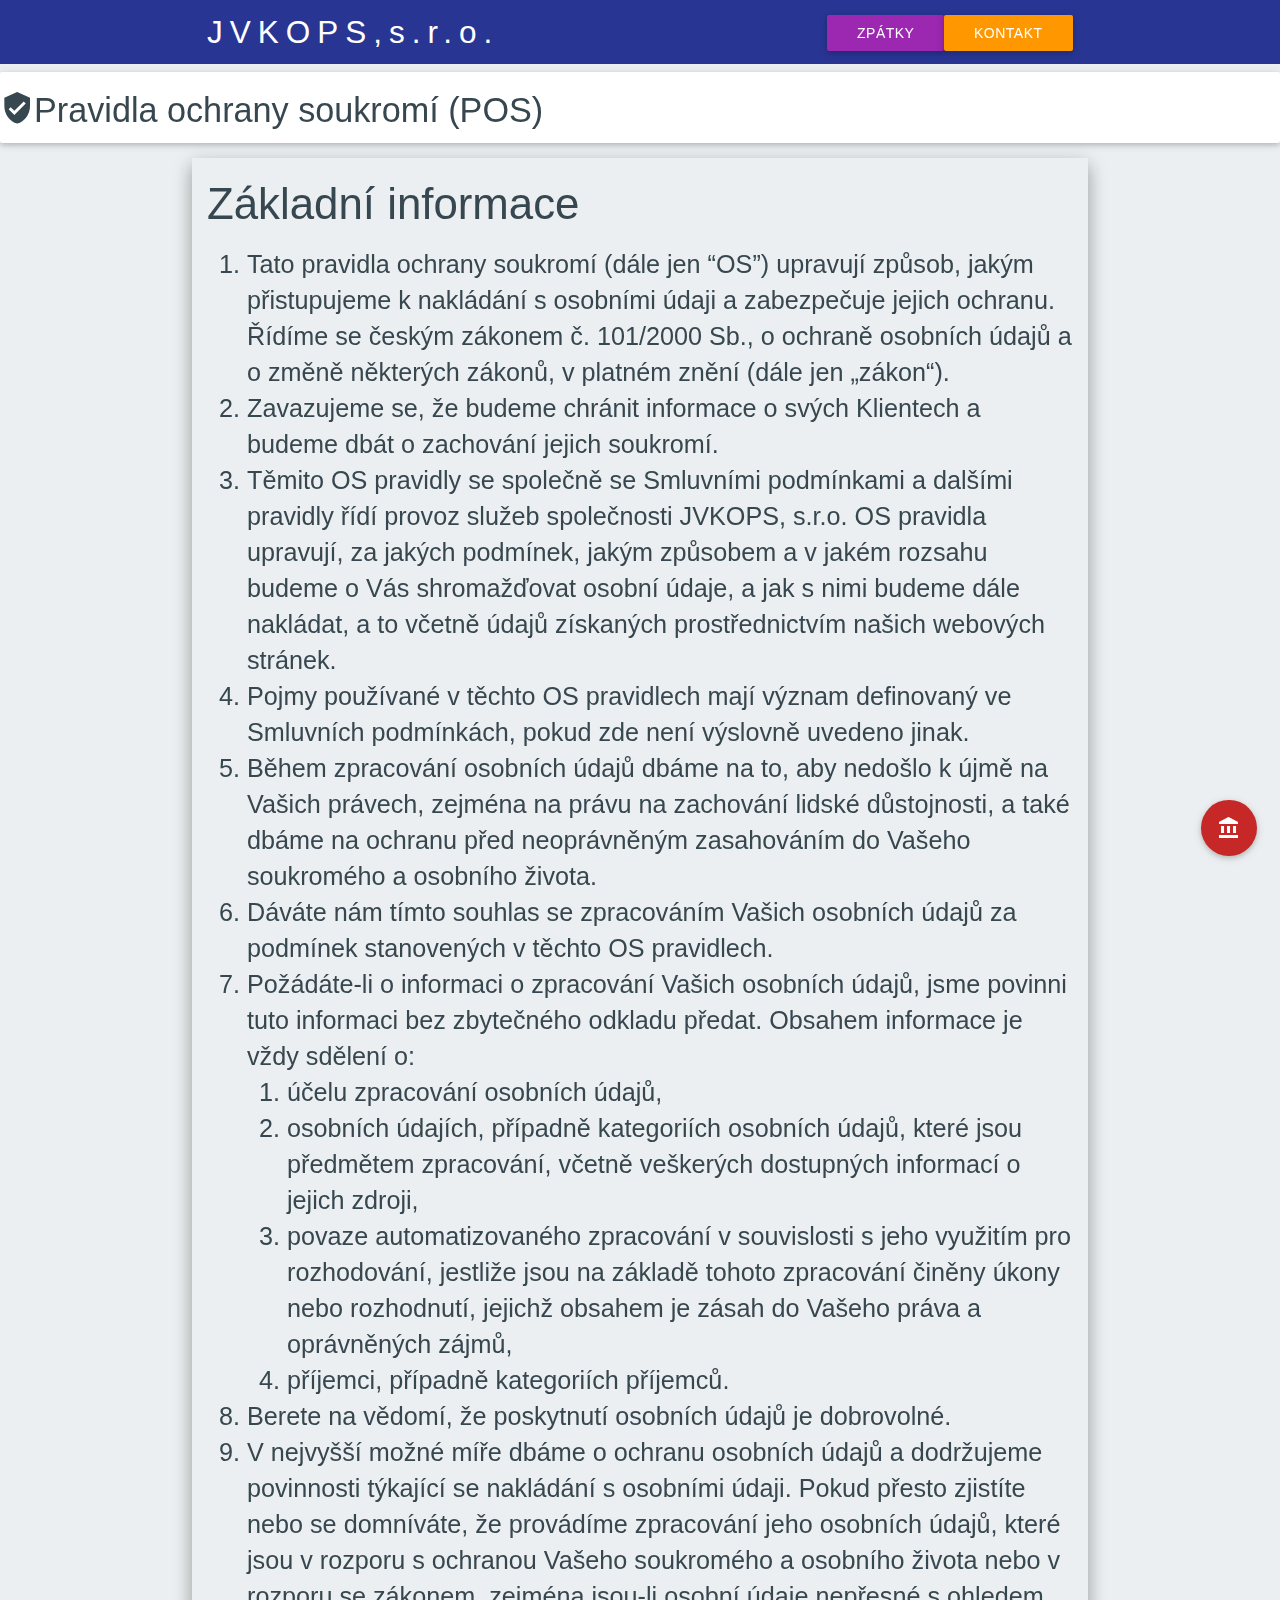
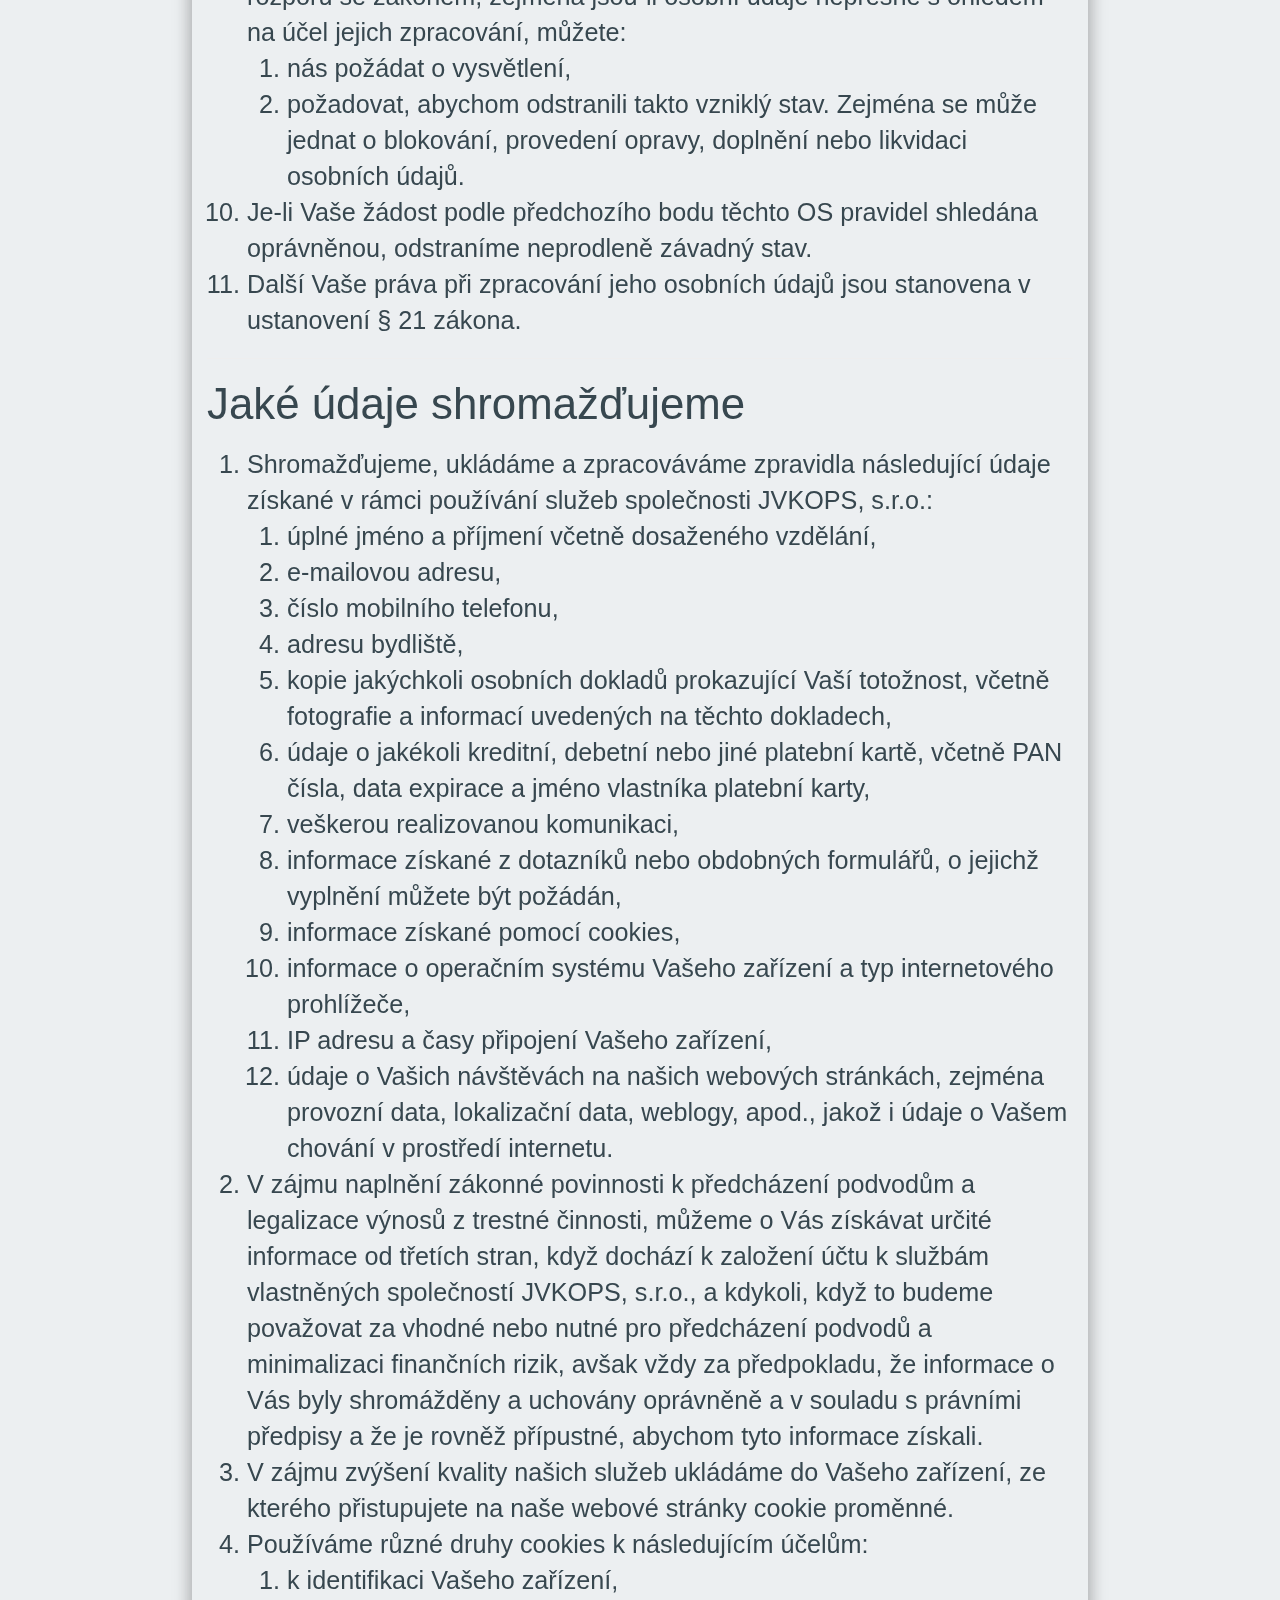
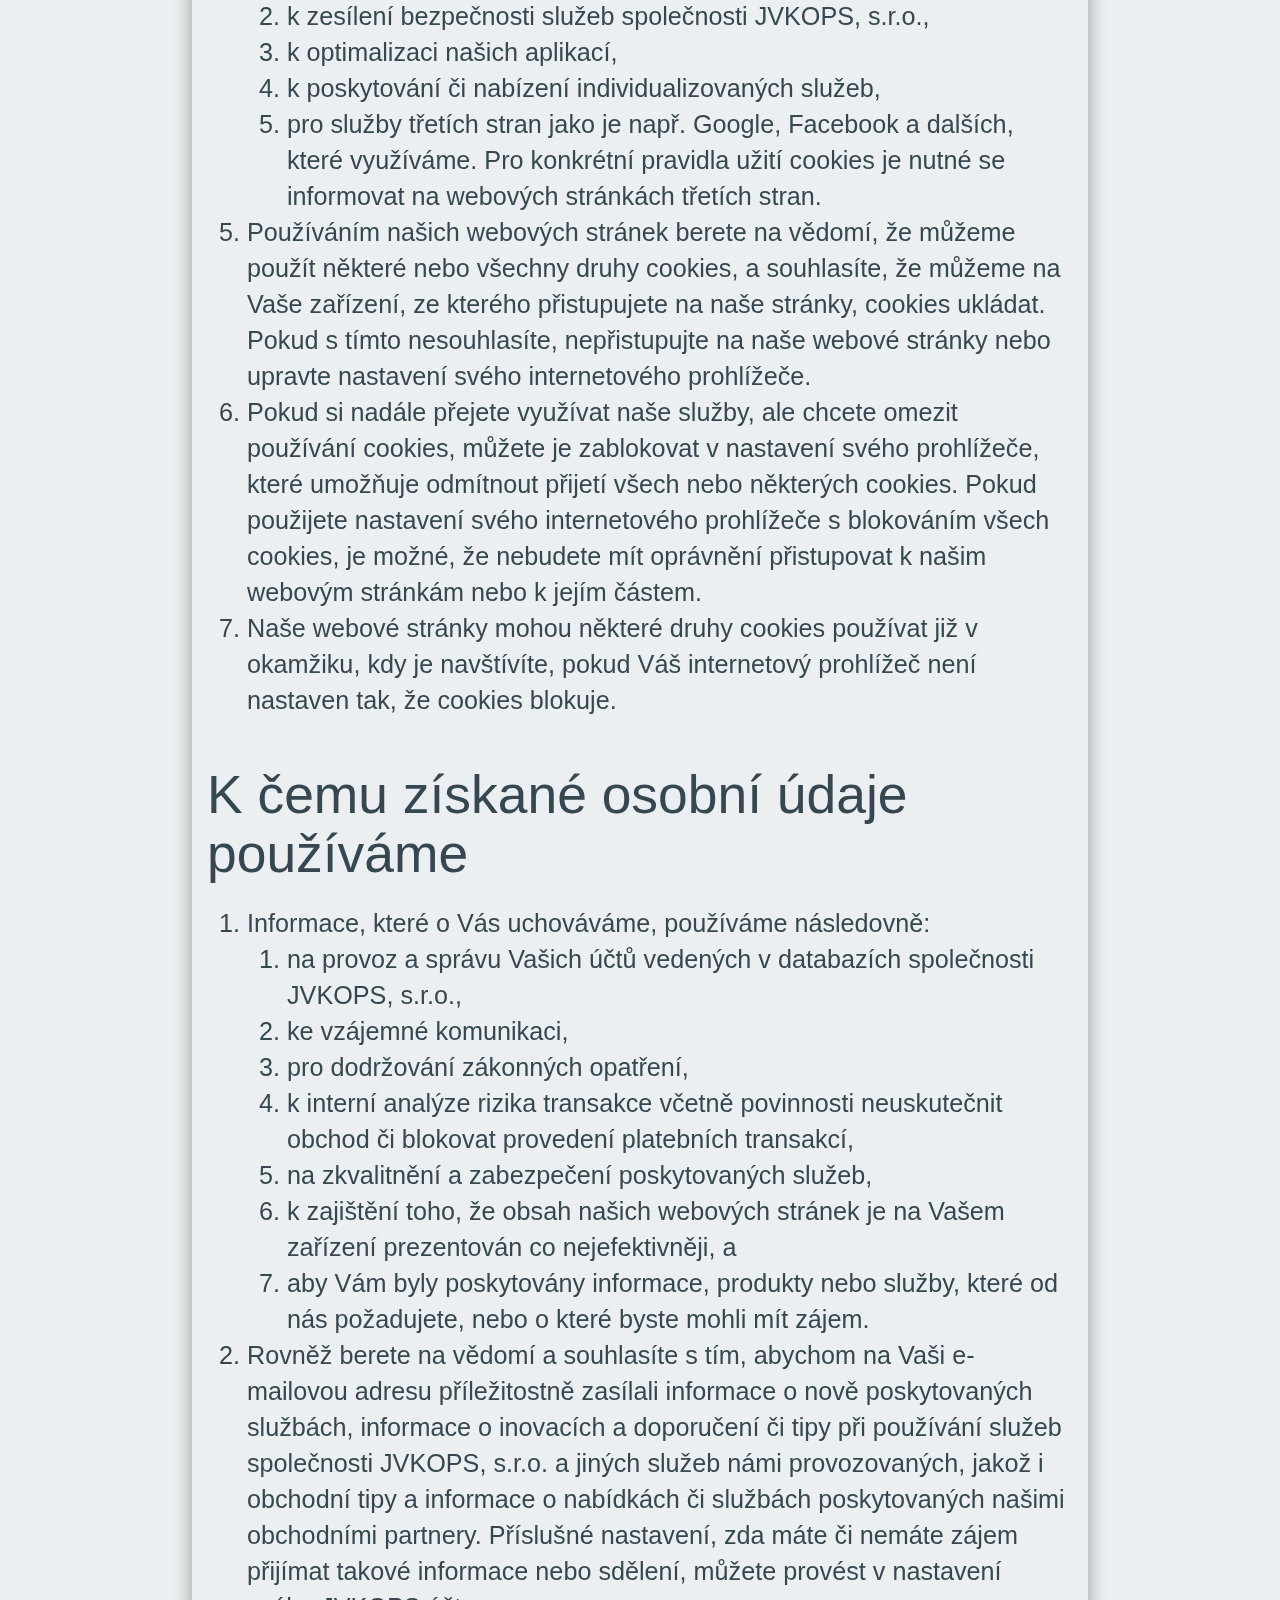
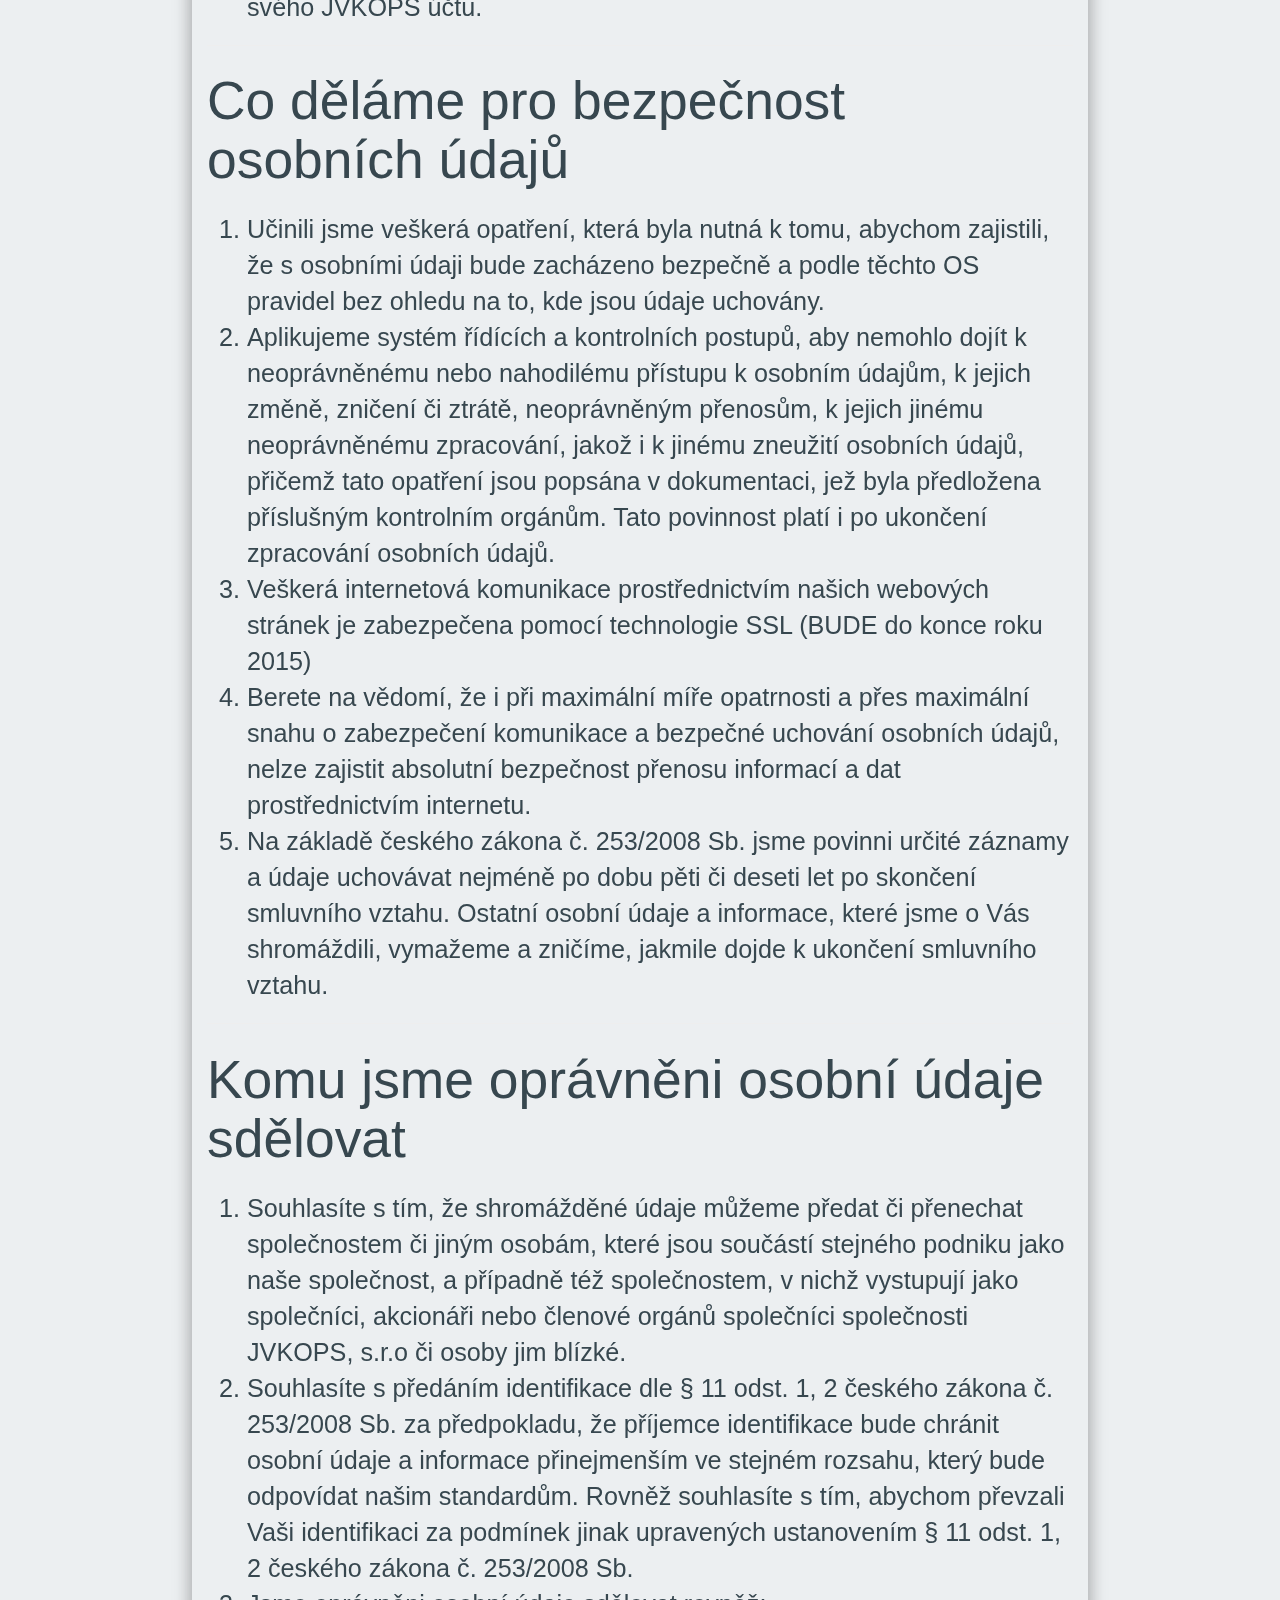
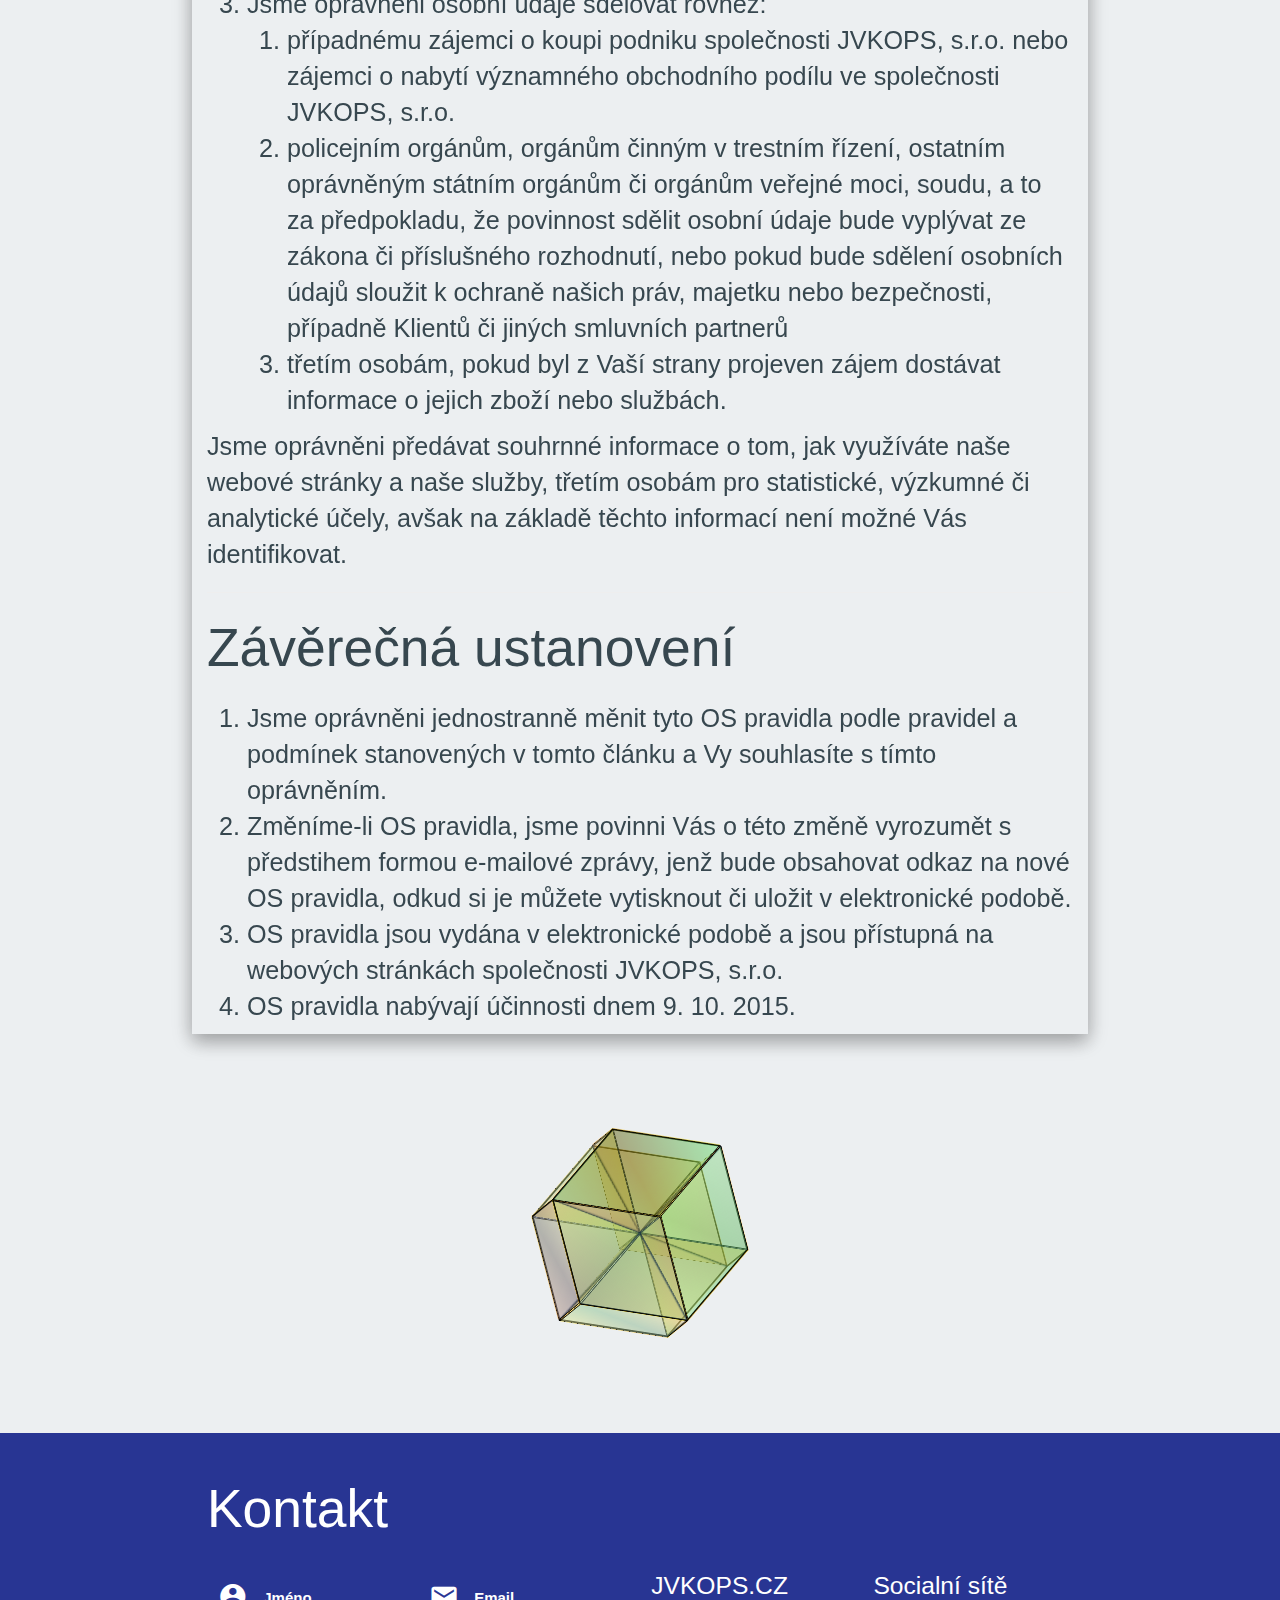
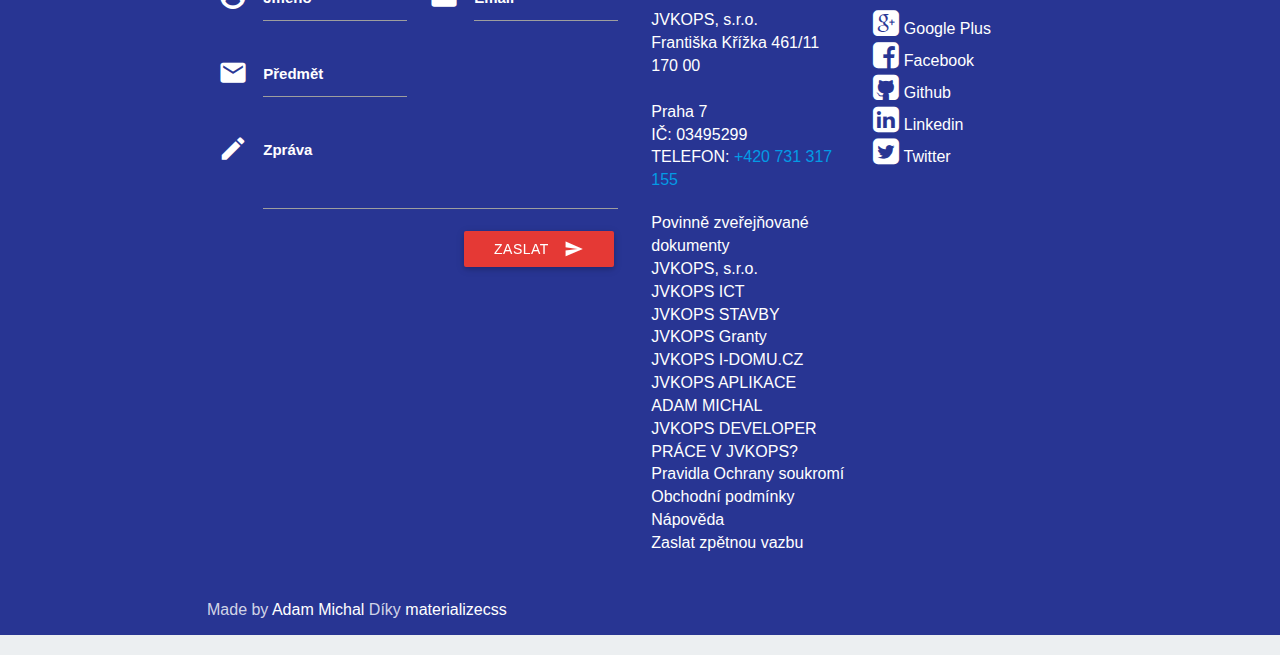
<file: privacy.html>
<!DOCTYPE html>
<html>
<head>
    <meta http-equiv="Content-Type" content="text/html; charset=UTF-8"/>
    <meta name="viewport" content="width=device-width, initial-scale=1, maximum-scale=1.0, user-scalable=no"/>
    <meta name="theme-color" content="#283593">
    <title>Pravidla Ochrany soukromí POS | JVKOPS,s.r.o. -  ič: 03495299</title>
	
    <!-- made by www.metatags.org -->
<meta name="description" content="JVKOPS,s.r.o. | Stavby  | Informační a komunikační technologie | Project Management" />
<meta name="keywords" content="Adam, Michal, Jan, Vincenc, Stavby, Rekonstrukce, Technologie, ict, projekty, startup, crowfunding, management, projekt, dotace, grant, granty, servis, budoucnost, čas, nanotechnologie, smartwatch, poradenství, peníze, investice, projekty, projektové, řízení, Evropská Unie, EU, Fondy, žádost, zpracování,jvkops.cz, feasibility, study, prezentace, dokumenty, ministerstvo, mistni, rozvoj, smernice, narizeni, dotace, urad, práce, socialni, fond, ESIF, OPP, PPP, ICT, technologie, nanotechnologie, weby, website, google, facebook, seznam.cz, CRM, ERP, Google Apps, domény, tvorba, webu, support, administrativa, hodnocení, kritéria, pečlivost, slušnost, etika, morálka, systémy, data, hardware, software, opravy, faktury, IT, LAN, WAN, Ethernet, IP, řešení, problém,  construction, reconstruction, technology, ict, projects, startup, crowfunding, management, project grants, grant, grants, services, future, time, nanotechnology, SmartWatch, Consulting, money, investment, European Union" />
 <meta name="author" content="Adam Michal">
<meta name="robots" content="index, follow">
<meta name="revisit-after" content="1 days">
<link rel="apple-touch-icon" sizes="57x57" href="/apple-touch-icon-57x57.png">
<link rel="apple-touch-icon" sizes="60x60" href="/apple-touch-icon-60x60.png">
<link rel="apple-touch-icon" sizes="72x72" href="/apple-touch-icon-72x72.png">
<link rel="apple-touch-icon" sizes="76x76" href="/apple-touch-icon-76x76.png">
<link rel="apple-touch-icon" sizes="114x114" href="/apple-touch-icon-114x114.png">
<link rel="apple-touch-icon" sizes="120x120" href="/apple-touch-icon-120x120.png">
<link rel="apple-touch-icon" sizes="144x144" href="/apple-touch-icon-144x144.png">
<link rel="apple-touch-icon" sizes="152x152" href="/apple-touch-icon-152x152.png">
<link rel="apple-touch-icon" sizes="180x180" href="/apple-touch-icon-180x180.png">
<link rel="icon" type="image/png" href="/favicon-32x32.png" sizes="32x32">
<link rel="icon" type="image/png" href="/android-chrome-192x192.png" sizes="192x192">
<link rel="icon" type="image/png" href="/favicon-96x96.png" sizes="96x96">
<link rel="icon" type="image/png" href="/favicon-16x16.png" sizes="16x16">
<link rel="manifest" href="/manifest.json">
<meta name="apple-mobile-web-app-title" content="JVKOPS, s.r.o.">
<meta name="application-name" content="JVKOPS, s.r.o.">
<meta name="msapplication-TileColor" content="#283590">
<meta name="msapplication-TileImage" content="/mstile-144x144.png">

<!-- JVKOPS, Stavby, ICT -->

    <!-- CSS  -->
	<link rel='stylesheet prefetch' href='http://cdnjs.cloudflare.com/ajax/libs/font-awesome/4.2.0/css/font-awesome.min.css'>
<link rel='stylesheet prefetch' href='http://maxcdn.bootstrapcdn.com/bootstrap/3.3.4/css/bootstrap.min.css'>
    <link href="min/plugin-min.css" type="text/css" rel="stylesheet">
    <link href="min/custom-min.css" type="text/css" rel="stylesheet" >

	<link rel="stylesheet" href="css/style.css">
	
	<style>
	.assembly {
  transform: translateY(2.5em) rotateX(-22.5deg) rotateY(30deg);
}
.assembly, .assembly * {
  position: absolute;
  bottom: 50%;
  left: 50%;
  transform-style: preserve-3d;
}

.pyramid:nth-child(1) {
  transform: translate3d(-13.125em, 0, -8.75em);
  animation: pos1 4s linear infinite;
  /* 2 classes because specificity */
}
.pyramid:nth-child(1) .pyramid__face.pyramid__face--base {
  animation-name: baseshade1;
}
.pyramid:nth-child(1) .pyramid__face--lateral:nth-child(1) {
  color: #666666;
}
.pyramid:nth-child(1) .pyramid__face--lateral:nth-child(2) {
  color: #333333;
}
.pyramid:nth-child(1) .pyramid__face--lateral:nth-child(3) {
  color: #262626;
}
.pyramid:nth-child(1) .pyramid__face--lateral:nth-child(4) {
  color: #666666;
}
@keyframes pos1 {
  0%, 5%, 45%, 55%, 95%, 100% {
    transform: translate3d(-13.125em, 0, -8.75em);
  }
  15%, 35% {
    transform: translate3d(-18.125em, -2.5em, 0em) rotateY(90deg) rotateX(-90deg);
  }
  20%, 30% {
    transform: translate3d(-15.625em, -2.5em, 0em) rotateY(90deg) rotateX(-90deg);
  }
  65%, 85% {
    transform: translate3d(0, 0, -17.5em) rotateY(-45deg) translate(-5.3033em) rotateY(-45deg);
  }
  70%, 80% {
    transform: translate3d(0, 0, -17.5em) rotateY(-45deg) translate(-3.53553em) rotateY(-45deg);
  }
}
@keyframes baseshade1 {
  20%, 30% {
    background: #141414;
  }
}
.pyramid:nth-child(2) {
  transform: translate3d(-13.125em, 0, 0em);
  animation: pos2 4s linear infinite;
}
.pyramid:nth-child(2) .pyramid__face--lateral:nth-child(1) {
  color: #666666;
}
.pyramid:nth-child(2) .pyramid__face--lateral:nth-child(2) {
  color: #666666;
}
.pyramid:nth-child(2) .pyramid__face--lateral:nth-child(3) {
  color: #595959;
}
.pyramid:nth-child(2) .pyramid__face--lateral:nth-child(4) {
  color: #666666;
}
@keyframes pos2 {
  0%, 5%, 45%, 55%, 95%, 100% {
    transform: translate3d(-13.125em, 0, 0em);
  }
  65%, 85% {
    transform: translate3d(0, 0, 0em) rotateY(-45deg) translate(-5.3033em) rotateY(-45deg);
  }
  70%, 80% {
    transform: translate3d(0, 0, 0em) rotateY(-45deg) translate(-3.53553em) rotateY(-45deg);
  }
}
.pyramid:nth-child(3) {
  transform: translate3d(-13.125em, 0, 8.75em);
  animation: pos3 4s linear infinite;
  /* 2 classes because specificity */
}
.pyramid:nth-child(3) .pyramid__face.pyramid__face--base {
  animation-name: baseshade3;
}
.pyramid:nth-child(3) .pyramid__face--lateral:nth-child(1) {
  color: #666666;
}
.pyramid:nth-child(3) .pyramid__face--lateral:nth-child(2) {
  color: #999999;
}
.pyramid:nth-child(3) .pyramid__face--lateral:nth-child(3) {
  color: #8c8c8c;
}
.pyramid:nth-child(3) .pyramid__face--lateral:nth-child(4) {
  color: #666666;
}
@keyframes pos3 {
  0%, 5%, 45%, 55%, 95%, 100% {
    transform: translate3d(-13.125em, 0, 8.75em);
  }
  15%, 35% {
    transform: translate3d(-13.125em, -2.5em, 5em) rotate(-90deg) rotateX(90deg);
  }
  20%, 30% {
    transform: translate3d(-13.125em, -2.5em, 2.5em) rotate(-90deg) rotateX(90deg);
  }
  65%, 85% {
    transform: translate3d(0, 0, 17.5em) rotateY(-45deg) translate(-5.3033em) rotateY(-45deg);
  }
  70%, 80% {
    transform: translate3d(0, 0, 17.5em) rotateY(-45deg) translate(-3.53553em) rotateY(-45deg);
  }
}
@keyframes baseshade3 {
  20%, 30% {
    background: #3d3d3d;
  }
}
.pyramid:nth-child(4) {
  transform: translate3d(-4.375em, 0, -8.75em);
  animation: pos4 4s linear infinite;
  /* 2 classes because specificity */
}
.pyramid:nth-child(4) .pyramid__face.pyramid__face--base {
  animation-name: baseshade4;
}
.pyramid:nth-child(4) .pyramid__face--lateral:nth-child(1) {
  color: #7a7a7a;
}
.pyramid:nth-child(4) .pyramid__face--lateral:nth-child(2) {
  color: #404040;
}
.pyramid:nth-child(4) .pyramid__face--lateral:nth-child(3) {
  color: #333333;
}
.pyramid:nth-child(4) .pyramid__face--lateral:nth-child(4) {
  color: #7a7a7a;
}
@keyframes pos4 {
  0%, 5%, 45%, 55%, 95%, 100% {
    transform: translate3d(-4.375em, 0, -8.75em);
  }
  15%, 35% {
    transform: translate3d(-9.375em, -2.5em, 0em) rotateY(90deg) rotateX(-90deg);
  }
  20%, 30% {
    transform: translate3d(-6.875em, -2.5em, 0em) rotateY(90deg) rotateX(-90deg);
  }
  65%, 85% {
    transform: translate3d(0, 0, -17.5em) rotateY(45deg) translate(-5.3033em) rotateY(-45deg);
  }
  70%, 80% {
    transform: translate3d(0, 0, -17.5em) rotateY(45deg) translate(-3.53553em) rotateY(-45deg);
  }
}
@keyframes baseshade4 {
  20%, 30% {
    background: #292929;
  }
}
.pyramid:nth-child(5) {
  transform: translate3d(-4.375em, 0, 0em);
  animation: pos5 4s linear infinite;
}
.pyramid:nth-child(5) .pyramid__face--lateral:nth-child(1) {
  color: #7a7a7a;
}
.pyramid:nth-child(5) .pyramid__face--lateral:nth-child(2) {
  color: #737373;
}
.pyramid:nth-child(5) .pyramid__face--lateral:nth-child(3) {
  color: #666666;
}
.pyramid:nth-child(5) .pyramid__face--lateral:nth-child(4) {
  color: #7a7a7a;
}
@keyframes pos5 {
  0%, 5%, 45%, 55%, 95%, 100% {
    transform: translate3d(-4.375em, 0, 0em);
  }
  65%, 85% {
    transform: translate3d(0, 0, 0em) rotateY(45deg) translate(-5.3033em) rotateY(-45deg);
  }
  70%, 80% {
    transform: translate3d(0, 0, 0em) rotateY(45deg) translate(-3.53553em) rotateY(-45deg);
  }
}
.pyramid:nth-child(6) {
  transform: translate3d(-4.375em, 0, 8.75em);
  animation: pos6 4s linear infinite;
  /* 2 classes because specificity */
}
.pyramid:nth-child(6) .pyramid__face.pyramid__face--base {
  animation-name: baseshade6;
}
.pyramid:nth-child(6) .pyramid__face--lateral:nth-child(1) {
  color: #7a7a7a;
}
.pyramid:nth-child(6) .pyramid__face--lateral:nth-child(2) {
  color: #a6a6a6;
}
.pyramid:nth-child(6) .pyramid__face--lateral:nth-child(3) {
  color: #999999;
}
.pyramid:nth-child(6) .pyramid__face--lateral:nth-child(4) {
  color: #7a7a7a;
}
@keyframes pos6 {
  0%, 5%, 45%, 55%, 95%, 100% {
    transform: translate3d(-4.375em, 0, 8.75em);
  }
  15%, 35% {
    transform: translate3d(-4.375em, -2.5em, 5em) rotate(-90deg) rotateX(90deg);
  }
  20%, 30% {
    transform: translate3d(-4.375em, -2.5em, 2.5em) rotate(-90deg) rotateX(90deg);
  }
  65%, 85% {
    transform: translate3d(0, 0, 17.5em) rotateY(45deg) translate(-5.3033em) rotateY(-45deg);
  }
  70%, 80% {
    transform: translate3d(0, 0, 17.5em) rotateY(45deg) translate(-3.53553em) rotateY(-45deg);
  }
}
@keyframes baseshade6 {
  20%, 30% {
    background: #525252;
  }
}
.pyramid:nth-child(7) {
  transform: translate3d(4.375em, 0, -8.75em);
  animation: pos7 4s linear infinite;
  /* 2 classes because specificity */
}
.pyramid:nth-child(7) .pyramid__face.pyramid__face--base {
  animation-name: baseshade7;
}
.pyramid:nth-child(7) .pyramid__face--lateral:nth-child(1) {
  color: #8f8f8f;
}
.pyramid:nth-child(7) .pyramid__face--lateral:nth-child(2) {
  color: #4d4d4d;
}
.pyramid:nth-child(7) .pyramid__face--lateral:nth-child(3) {
  color: #404040;
}
.pyramid:nth-child(7) .pyramid__face--lateral:nth-child(4) {
  color: #8f8f8f;
}
@keyframes pos7 {
  0%, 5%, 45%, 55%, 95%, 100% {
    transform: translate3d(4.375em, 0, -8.75em);
  }
  15%, 35% {
    transform: translate3d(-0.625em, -2.5em, 0em) rotateY(90deg) rotateX(-90deg);
  }
  20%, 30% {
    transform: translate3d(1.875em, -2.5em, 0em) rotateY(90deg) rotateX(-90deg);
  }
  65%, 85% {
    transform: translate3d(0, 0, -17.5em) rotateY(135deg) translate(-5.3033em) rotateY(-45deg);
  }
  70%, 80% {
    transform: translate3d(0, 0, -17.5em) rotateY(135deg) translate(-3.53553em) rotateY(-45deg);
  }
}
@keyframes baseshade7 {
  20%, 30% {
    background: #3d3d3d;
  }
}
.pyramid:nth-child(8) {
  transform: translate3d(4.375em, 0, 0em);
  animation: pos8 4s linear infinite;
}
.pyramid:nth-child(8) .pyramid__face--lateral:nth-child(1) {
  color: #8f8f8f;
}
.pyramid:nth-child(8) .pyramid__face--lateral:nth-child(2) {
  color: gray;
}
.pyramid:nth-child(8) .pyramid__face--lateral:nth-child(3) {
  color: #737373;
}
.pyramid:nth-child(8) .pyramid__face--lateral:nth-child(4) {
  color: #8f8f8f;
}
@keyframes pos8 {
  0%, 5%, 45%, 55%, 95%, 100% {
    transform: translate3d(4.375em, 0, 0em);
  }
  65%, 85% {
    transform: translate3d(0, 0, 0em) rotateY(135deg) translate(-5.3033em) rotateY(-45deg);
  }
  70%, 80% {
    transform: translate3d(0, 0, 0em) rotateY(135deg) translate(-3.53553em) rotateY(-45deg);
  }
}
.pyramid:nth-child(9) {
  transform: translate3d(4.375em, 0, 8.75em);
  animation: pos9 4s linear infinite;
  /* 2 classes because specificity */
}
.pyramid:nth-child(9) .pyramid__face.pyramid__face--base {
  animation-name: baseshade9;
}
.pyramid:nth-child(9) .pyramid__face--lateral:nth-child(1) {
  color: #8f8f8f;
}
.pyramid:nth-child(9) .pyramid__face--lateral:nth-child(2) {
  color: #b3b3b3;
}
.pyramid:nth-child(9) .pyramid__face--lateral:nth-child(3) {
  color: #a6a6a6;
}
.pyramid:nth-child(9) .pyramid__face--lateral:nth-child(4) {
  color: #8f8f8f;
}
@keyframes pos9 {
  0%, 5%, 45%, 55%, 95%, 100% {
    transform: translate3d(4.375em, 0, 8.75em);
  }
  15%, 35% {
    transform: translate3d(4.375em, -2.5em, 5em) rotate(-90deg) rotateX(90deg);
  }
  20%, 30% {
    transform: translate3d(4.375em, -2.5em, 2.5em) rotate(-90deg) rotateX(90deg);
  }
  65%, 85% {
    transform: translate3d(0, 0, 17.5em) rotateY(135deg) translate(-5.3033em) rotateY(-45deg);
  }
  70%, 80% {
    transform: translate3d(0, 0, 17.5em) rotateY(135deg) translate(-3.53553em) rotateY(-45deg);
  }
}
@keyframes baseshade9 {
  20%, 30% {
    background: #666666;
  }
}
.pyramid:nth-child(10) {
  transform: translate3d(13.125em, 0, -8.75em);
  animation: pos10 4s linear infinite;
  /* 2 classes because specificity */
}
.pyramid:nth-child(10) .pyramid__face.pyramid__face--base {
  animation-name: baseshade10;
}
.pyramid:nth-child(10) .pyramid__face--lateral:nth-child(1) {
  color: #a3a3a3;
}
.pyramid:nth-child(10) .pyramid__face--lateral:nth-child(2) {
  color: #595959;
}
.pyramid:nth-child(10) .pyramid__face--lateral:nth-child(3) {
  color: #4d4d4d;
}
.pyramid:nth-child(10) .pyramid__face--lateral:nth-child(4) {
  color: #a3a3a3;
}
@keyframes pos10 {
  0%, 5%, 45%, 55%, 95%, 100% {
    transform: translate3d(13.125em, 0, -8.75em);
  }
  15%, 35% {
    transform: translate3d(8.125em, -2.5em, 0em) rotateY(90deg) rotateX(-90deg);
  }
  20%, 30% {
    transform: translate3d(10.625em, -2.5em, 0em) rotateY(90deg) rotateX(-90deg);
  }
  65%, 85% {
    transform: translate3d(0, 0, -17.5em) rotateY(225deg) translate(-5.3033em) rotateY(-45deg);
  }
  70%, 80% {
    transform: translate3d(0, 0, -17.5em) rotateY(225deg) translate(-3.53553em) rotateY(-45deg);
  }
}
@keyframes baseshade10 {
  20%, 30% {
    background: #525252;
  }
}
.pyramid:nth-child(11) {
  transform: translate3d(13.125em, 0, 0em);
  animation: pos11 4s linear infinite;
}
.pyramid:nth-child(11) .pyramid__face--lateral:nth-child(1) {
  color: #a3a3a3;
}
.pyramid:nth-child(11) .pyramid__face--lateral:nth-child(2) {
  color: #8c8c8c;
}
.pyramid:nth-child(11) .pyramid__face--lateral:nth-child(3) {
  color: gray;
}
.pyramid:nth-child(11) .pyramid__face--lateral:nth-child(4) {
  color: #a3a3a3;
}
@keyframes pos11 {
  0%, 5%, 45%, 55%, 95%, 100% {
    transform: translate3d(13.125em, 0, 0em);
  }
  65%, 85% {
    transform: translate3d(0, 0, 0em) rotateY(225deg) translate(-5.3033em) rotateY(-45deg);
  }
  70%, 80% {
    transform: translate3d(0, 0, 0em) rotateY(225deg) translate(-3.53553em) rotateY(-45deg);
  }
}
.pyramid:nth-child(12) {
  transform: translate3d(13.125em, 0, 8.75em);
  animation: pos12 4s linear infinite;
  /* 2 classes because specificity */
}
.pyramid:nth-child(12) .pyramid__face.pyramid__face--base {
  animation-name: baseshade12;
}
.pyramid:nth-child(12) .pyramid__face--lateral:nth-child(1) {
  color: #a3a3a3;
}
.pyramid:nth-child(12) .pyramid__face--lateral:nth-child(2) {
  color: #bfbfbf;
}
.pyramid:nth-child(12) .pyramid__face--lateral:nth-child(3) {
  color: #b3b3b3;
}
.pyramid:nth-child(12) .pyramid__face--lateral:nth-child(4) {
  color: #a3a3a3;
}
@keyframes pos12 {
  0%, 5%, 45%, 55%, 95%, 100% {
    transform: translate3d(13.125em, 0, 8.75em);
  }
  15%, 35% {
    transform: translate3d(13.125em, -2.5em, 5em) rotate(-90deg) rotateX(90deg);
  }
  20%, 30% {
    transform: translate3d(13.125em, -2.5em, 2.5em) rotate(-90deg) rotateX(90deg);
  }
  65%, 85% {
    transform: translate3d(0, 0, 17.5em) rotateY(225deg) translate(-5.3033em) rotateY(-45deg);
  }
  70%, 80% {
    transform: translate3d(0, 0, 17.5em) rotateY(225deg) translate(-3.53553em) rotateY(-45deg);
  }
}
@keyframes baseshade12 {
  20%, 30% {
    background: #7a7a7a;
  }
}
.pyramid__face {
  margin: 0 -2.5em;
  width: 5em;
  height: 5em;
  backface-visibility: hidden;
}
.pyramid__face--lateral {
  transform-origin: 50% 100%;
}
.pyramid__face--lateral:nth-child(1) {
  animation: inherit;
  animation-name: no-flick;
  transform: rotateY(90deg) translateZ(2.5em);
  background: linear-gradient(to right bottom, transparent 49%, currentColor 50%);
  color: #717171;
}
.pyramid__face--lateral:nth-child(2) {
  height: 7.07107em;
  transform: rotateY(0deg) translateZ(2.5em) rotateX(45deg);
  background: linear-gradient(to right bottom, transparent 49%, currentColor 50%);
  color: #767676;
}
.pyramid__face--lateral:nth-child(3) {
  height: 7.07107em;
  transform: rotateY(-90deg) translateZ(2.5em) rotateX(45deg);
  background: linear-gradient(to left bottom, transparent 49%, currentColor 50%);
  color: #5a5a5a;
}
.pyramid__face--lateral:nth-child(4) {
  animation: inherit;
  animation-name: no-flick;
  transform: rotateY(-180deg) translateZ(2.5em);
  background: linear-gradient(to left bottom, transparent 49%, currentColor 50%);
  color: #858585;
}
.pyramid__face--base {
  transform: rotateX(-90deg) translateZ(2.5em);
  background: #000;
}
.pyramid:not(:nth-child(3n + 2)) .pyramid__face--base {
  animation: inherit;
}

@keyframes no-flick {
  0%, 69.99%, 80.01%, 100% {
    opacity: .999;
  }
  70%, 80% {
    opacity: .001;
  }
}
</style>

<style>
.polyhedron, .polyhedron *, .polyhedron *:before {
  position: absolute;
  top: 50%;
  left: 50%;
  transform-style: preserve-3d;
}

.polyhedron--rhombic-dodecahedron {
  transform: rotateY(-45deg) rotateX(15deg);
  animation: rot 5s linear infinite;
}

@keyframes rot {
  to {
    transform: rotateY(315deg) rotateX(15deg);
  }
}
.piece:nth-child(1) {
  transform: rotate(0rad) rotateY(0.61548rad) rotateX(1.0472rad) rotateY(0.61548rad) translateY(5.65685em);
  animation: ani1 5s linear infinite alternate;
}
.piece:nth-child(1) .face--base-rhombus {
  background: linear-gradient(-45deg, rgba(106, 182, 255, 0.3), rgba(0, 106, 209, 0.3), rgba(106, 182, 255, 0.3));
}
.piece:nth-child(1) .face--lateral-triangle:nth-child(1):before {
  background: linear-gradient(227deg, rgba(255, 255, 0, 0.3), rgba(255, 140, 0, 0.3));
}
.piece:nth-child(1) .face--lateral-triangle:nth-child(2):before {
  background: linear-gradient(314deg, rgba(255, 255, 0, 0.3), rgba(255, 140, 0, 0.3));
}
.piece:nth-child(1) .face--lateral-triangle:nth-child(3):before {
  background: linear-gradient(107deg, rgba(255, 255, 0, 0.3), rgba(255, 140, 0, 0.3));
}
.piece:nth-child(1) .face--lateral-triangle:nth-child(4):before {
  background: linear-gradient(82deg, rgba(255, 255, 0, 0.3), rgba(255, 140, 0, 0.3));
}

@keyframes ani1 {
  0%, 20% {
    transform: rotate(0rad) rotateY(0.61548rad) rotateX(1.0472rad) rotateY(0.61548rad) translateY(5.65685em);
  }
  40% {
    transform: rotate(0rad) rotateY(0.61548rad) rotateX(1.0472rad) rotateY(0.61548rad) translateY(11.31371em);
  }
  60% {
    transform: rotate(0rad) rotateY(0.61548rad) rotateX(1.0472rad) rotateY(0.61548rad) translateY(11.31371em) rotateX(3.14159rad);
  }
  80%, 100% {
    transform: rotate(0rad) rotateY(0.61548rad) rotateX(1.0472rad) rotateY(0.61548rad) translateY(11.31371em) rotateX(3.14159rad) translateY(5.65685em);
  }
}
.piece:nth-child(2) {
  transform: rotate(0rad) rotateY(-0.61548rad) rotateX(1.0472rad) rotateY(-0.61548rad) translateY(5.65685em);
  animation: ani2 5s linear infinite alternate;
}
.piece:nth-child(2) .face--base-rhombus {
  background: linear-gradient(-45deg, rgba(131, 157, 235, 0.3), rgba(29, 68, 184, 0.3), rgba(131, 157, 235, 0.3));
}
.piece:nth-child(2) .face--lateral-triangle:nth-child(1):before {
  background: linear-gradient(301deg, rgba(255, 255, 0, 0.3), rgba(255, 140, 0, 0.3));
}
.piece:nth-child(2) .face--lateral-triangle:nth-child(2):before {
  background: linear-gradient(120deg, rgba(255, 255, 0, 0.3), rgba(255, 140, 0, 0.3));
}
.piece:nth-child(2) .face--lateral-triangle:nth-child(3):before {
  background: linear-gradient(298deg, rgba(255, 255, 0, 0.3), rgba(255, 140, 0, 0.3));
}
.piece:nth-child(2) .face--lateral-triangle:nth-child(4):before {
  background: linear-gradient(104deg, rgba(255, 255, 0, 0.3), rgba(255, 140, 0, 0.3));
}

@keyframes ani2 {
  0%, 20% {
    transform: rotate(0rad) rotateY(-0.61548rad) rotateX(1.0472rad) rotateY(-0.61548rad) translateY(5.65685em);
  }
  40% {
    transform: rotate(0rad) rotateY(-0.61548rad) rotateX(1.0472rad) rotateY(-0.61548rad) translateY(11.31371em);
  }
  60% {
    transform: rotate(0rad) rotateY(-0.61548rad) rotateX(1.0472rad) rotateY(-0.61548rad) translateY(11.31371em) rotateX(3.14159rad);
  }
  80%, 100% {
    transform: rotate(0rad) rotateY(-0.61548rad) rotateX(1.0472rad) rotateY(-0.61548rad) translateY(11.31371em) rotateX(3.14159rad) translateY(5.65685em);
  }
}
.piece:nth-child(3) {
  transform: rotate(0rad) rotateY(3.75707rad) rotateX(1.0472rad) rotateY(3.75707rad) translateY(5.65685em);
  animation: ani3 5s linear infinite alternate;
}
.piece:nth-child(3) .face--base-rhombus {
  background: linear-gradient(-45deg, rgba(169, 196, 245, 0.3), rgba(31, 102, 229, 0.3), rgba(169, 196, 245, 0.3));
}
.piece:nth-child(3) .face--lateral-triangle:nth-child(1):before {
  background: linear-gradient(144deg, rgba(255, 255, 0, 0.3), rgba(255, 140, 0, 0.3));
}
.piece:nth-child(3) .face--lateral-triangle:nth-child(2):before {
  background: linear-gradient(112deg, rgba(255, 255, 0, 0.3), rgba(255, 140, 0, 0.3));
}
.piece:nth-child(3) .face--lateral-triangle:nth-child(3):before {
  background: linear-gradient(295deg, rgba(255, 255, 0, 0.3), rgba(255, 140, 0, 0.3));
}
.piece:nth-child(3) .face--lateral-triangle:nth-child(4):before {
  background: linear-gradient(125deg, rgba(255, 255, 0, 0.3), rgba(255, 140, 0, 0.3));
}

@keyframes ani3 {
  0%, 20% {
    transform: rotate(0rad) rotateY(3.75707rad) rotateX(1.0472rad) rotateY(3.75707rad) translateY(5.65685em);
  }
  40% {
    transform: rotate(0rad) rotateY(3.75707rad) rotateX(1.0472rad) rotateY(3.75707rad) translateY(11.31371em);
  }
  60% {
    transform: rotate(0rad) rotateY(3.75707rad) rotateX(1.0472rad) rotateY(3.75707rad) translateY(11.31371em) rotateX(3.14159rad);
  }
  80%, 100% {
    transform: rotate(0rad) rotateY(3.75707rad) rotateX(1.0472rad) rotateY(3.75707rad) translateY(11.31371em) rotateX(3.14159rad) translateY(5.65685em);
  }
}
.piece:nth-child(4) {
  transform: rotate(0rad) rotateY(2.52611rad) rotateX(1.0472rad) rotateY(2.52611rad) translateY(5.65685em);
  animation: ani4 5s linear infinite alternate;
}
.piece:nth-child(4) .face--base-rhombus {
  background: linear-gradient(-45deg, rgba(77, 210, 255, 0.3), rgba(0, 134, 179, 0.3), rgba(77, 210, 255, 0.3));
}
.piece:nth-child(4) .face--lateral-triangle:nth-child(1):before {
  background: linear-gradient(91deg, rgba(255, 255, 0, 0.3), rgba(255, 140, 0, 0.3));
}
.piece:nth-child(4) .face--lateral-triangle:nth-child(2):before {
  background: linear-gradient(148deg, rgba(255, 255, 0, 0.3), rgba(255, 140, 0, 0.3));
}
.piece:nth-child(4) .face--lateral-triangle:nth-child(3):before {
  background: linear-gradient(125deg, rgba(255, 255, 0, 0.3), rgba(255, 140, 0, 0.3));
}
.piece:nth-child(4) .face--lateral-triangle:nth-child(4):before {
  background: linear-gradient(309deg, rgba(255, 255, 0, 0.3), rgba(255, 140, 0, 0.3));
}

@keyframes ani4 {
  0%, 20% {
    transform: rotate(0rad) rotateY(2.52611rad) rotateX(1.0472rad) rotateY(2.52611rad) translateY(5.65685em);
  }
  40% {
    transform: rotate(0rad) rotateY(2.52611rad) rotateX(1.0472rad) rotateY(2.52611rad) translateY(11.31371em);
  }
  60% {
    transform: rotate(0rad) rotateY(2.52611rad) rotateX(1.0472rad) rotateY(2.52611rad) translateY(11.31371em) rotateX(3.14159rad);
  }
  80%, 100% {
    transform: rotate(0rad) rotateY(2.52611rad) rotateX(1.0472rad) rotateY(2.52611rad) translateY(11.31371em) rotateX(3.14159rad) translateY(5.65685em);
  }
}
.piece:nth-child(5) {
  transform: rotate(0rad) rotate(0rad) translateY(5.65685em);
  animation: ani5 5s linear infinite alternate;
}
.piece:nth-child(5) .face--base-rhombus {
  background: linear-gradient(-45deg, rgba(208, 236, 253, 0.3), rgba(62, 176, 247, 0.3), rgba(208, 236, 253, 0.3));
}
.piece:nth-child(5) .face--lateral-triangle:nth-child(1):before {
  background: linear-gradient(280deg, rgba(255, 255, 0, 0.3), rgba(255, 140, 0, 0.3));
}
.piece:nth-child(5) .face--lateral-triangle:nth-child(2):before {
  background: linear-gradient(218deg, rgba(255, 255, 0, 0.3), rgba(255, 140, 0, 0.3));
}
.piece:nth-child(5) .face--lateral-triangle:nth-child(3):before {
  background: linear-gradient(195deg, rgba(255, 255, 0, 0.3), rgba(255, 140, 0, 0.3));
}
.piece:nth-child(5) .face--lateral-triangle:nth-child(4):before {
  background: linear-gradient(166deg, rgba(255, 255, 0, 0.3), rgba(255, 140, 0, 0.3));
}

@keyframes ani5 {
  0%, 20% {
    transform: rotate(0rad) rotate(0rad) translateY(5.65685em);
  }
  40% {
    transform: rotate(0rad) rotate(0rad) translateY(11.31371em);
  }
  60% {
    transform: rotate(0rad) rotate(0rad) translateY(11.31371em) rotateX(3.14159rad);
  }
  80%, 100% {
    transform: rotate(0rad) rotate(0rad) translateY(11.31371em) rotateX(3.14159rad) translateY(5.65685em);
  }
}
.piece:nth-child(6) {
  transform: rotate(0rad) rotate(1.5708rad) translateY(5.65685em);
  animation: ani6 5s linear infinite alternate;
}
.piece:nth-child(6) .face--base-rhombus {
  background: linear-gradient(-45deg, rgba(66, 221, 212, 0.3), rgba(20, 113, 108, 0.3), rgba(66, 221, 212, 0.3));
}
.piece:nth-child(6) .face--lateral-triangle:nth-child(1):before {
  background: linear-gradient(168deg, rgba(255, 255, 0, 0.3), rgba(255, 140, 0, 0.3));
}
.piece:nth-child(6) .face--lateral-triangle:nth-child(2):before {
  background: linear-gradient(104deg, rgba(255, 255, 0, 0.3), rgba(255, 140, 0, 0.3));
}
.piece:nth-child(6) .face--lateral-triangle:nth-child(3):before {
  background: linear-gradient(52deg, rgba(255, 255, 0, 0.3), rgba(255, 140, 0, 0.3));
}
.piece:nth-child(6) .face--lateral-triangle:nth-child(4):before {
  background: linear-gradient(228deg, rgba(255, 255, 0, 0.3), rgba(255, 140, 0, 0.3));
}

@keyframes ani6 {
  0%, 20% {
    transform: rotate(0rad) rotate(1.5708rad) translateY(5.65685em);
  }
  40% {
    transform: rotate(0rad) rotate(1.5708rad) translateY(11.31371em);
  }
  60% {
    transform: rotate(0rad) rotate(1.5708rad) translateY(11.31371em) rotateX(3.14159rad);
  }
  80%, 100% {
    transform: rotate(0rad) rotate(1.5708rad) translateY(11.31371em) rotateX(3.14159rad) translateY(5.65685em);
  }
}
.piece:nth-child(7) {
  transform: rotate(3.14159rad) rotateY(3.75707rad) rotateX(1.0472rad) rotateY(3.75707rad) translateY(5.65685em);
  animation: ani7 5s linear infinite alternate;
}
.piece:nth-child(7) .face--base-rhombus {
  background: linear-gradient(-45deg, rgba(31, 252, 255, 0.3), rgba(0, 131, 132, 0.3), rgba(31, 252, 255, 0.3));
}
.piece:nth-child(7) .face--lateral-triangle:nth-child(1):before {
  background: linear-gradient(3deg, rgba(255, 255, 0, 0.3), rgba(255, 140, 0, 0.3));
}
.piece:nth-child(7) .face--lateral-triangle:nth-child(2):before {
  background: linear-gradient(326deg, rgba(255, 255, 0, 0.3), rgba(255, 140, 0, 0.3));
}
.piece:nth-child(7) .face--lateral-triangle:nth-child(3):before {
  background: linear-gradient(197deg, rgba(255, 255, 0, 0.3), rgba(255, 140, 0, 0.3));
}
.piece:nth-child(7) .face--lateral-triangle:nth-child(4):before {
  background: linear-gradient(169deg, rgba(255, 255, 0, 0.3), rgba(255, 140, 0, 0.3));
}

@keyframes ani7 {
  0%, 20% {
    transform: rotate(3.14159rad) rotateY(3.75707rad) rotateX(1.0472rad) rotateY(3.75707rad) translateY(5.65685em);
  }
  40% {
    transform: rotate(3.14159rad) rotateY(3.75707rad) rotateX(1.0472rad) rotateY(3.75707rad) translateY(11.31371em);
  }
  60% {
    transform: rotate(3.14159rad) rotateY(3.75707rad) rotateX(1.0472rad) rotateY(3.75707rad) translateY(11.31371em) rotateX(3.14159rad);
  }
  80%, 100% {
    transform: rotate(3.14159rad) rotateY(3.75707rad) rotateX(1.0472rad) rotateY(3.75707rad) translateY(11.31371em) rotateX(3.14159rad) translateY(5.65685em);
  }
}
.piece:nth-child(8) {
  transform: rotate(3.14159rad) rotateY(2.52611rad) rotateX(1.0472rad) rotateY(2.52611rad) translateY(5.65685em);
  animation: ani8 5s linear infinite alternate;
}
.piece:nth-child(8) .face--base-rhombus {
  background: linear-gradient(-45deg, rgba(143, 187, 189, 0.3), rgba(67, 111, 112, 0.3), rgba(143, 187, 189, 0.3));
}
.piece:nth-child(8) .face--lateral-triangle:nth-child(1):before {
  background: linear-gradient(171deg, rgba(255, 255, 0, 0.3), rgba(255, 140, 0, 0.3));
}
.piece:nth-child(8) .face--lateral-triangle:nth-child(2):before {
  background: linear-gradient(212deg, rgba(255, 255, 0, 0.3), rgba(255, 140, 0, 0.3));
}
.piece:nth-child(8) .face--lateral-triangle:nth-child(3):before {
  background: linear-gradient(220deg, rgba(255, 255, 0, 0.3), rgba(255, 140, 0, 0.3));
}
.piece:nth-child(8) .face--lateral-triangle:nth-child(4):before {
  background: linear-gradient(238deg, rgba(255, 255, 0, 0.3), rgba(255, 140, 0, 0.3));
}

@keyframes ani8 {
  0%, 20% {
    transform: rotate(3.14159rad) rotateY(2.52611rad) rotateX(1.0472rad) rotateY(2.52611rad) translateY(5.65685em);
  }
  40% {
    transform: rotate(3.14159rad) rotateY(2.52611rad) rotateX(1.0472rad) rotateY(2.52611rad) translateY(11.31371em);
  }
  60% {
    transform: rotate(3.14159rad) rotateY(2.52611rad) rotateX(1.0472rad) rotateY(2.52611rad) translateY(11.31371em) rotateX(3.14159rad);
  }
  80%, 100% {
    transform: rotate(3.14159rad) rotateY(2.52611rad) rotateX(1.0472rad) rotateY(2.52611rad) translateY(11.31371em) rotateX(3.14159rad) translateY(5.65685em);
  }
}
.piece:nth-child(9) {
  transform: rotate(3.14159rad) rotateY(0.61548rad) rotateX(1.0472rad) rotateY(0.61548rad) translateY(5.65685em);
  animation: ani9 5s linear infinite alternate;
}
.piece:nth-child(9) .face--base-rhombus {
  background: linear-gradient(-45deg, rgba(232, 244, 248, 0.3), rgba(114, 188, 212, 0.3), rgba(232, 244, 248, 0.3));
}
.piece:nth-child(9) .face--lateral-triangle:nth-child(1):before {
  background: linear-gradient(264deg, rgba(255, 255, 0, 0.3), rgba(255, 140, 0, 0.3));
}
.piece:nth-child(9) .face--lateral-triangle:nth-child(2):before {
  background: linear-gradient(169deg, rgba(255, 255, 0, 0.3), rgba(255, 140, 0, 0.3));
}
.piece:nth-child(9) .face--lateral-triangle:nth-child(3):before {
  background: linear-gradient(88deg, rgba(255, 255, 0, 0.3), rgba(255, 140, 0, 0.3));
}
.piece:nth-child(9) .face--lateral-triangle:nth-child(4):before {
  background: linear-gradient(342deg, rgba(255, 255, 0, 0.3), rgba(255, 140, 0, 0.3));
}

@keyframes ani9 {
  0%, 20% {
    transform: rotate(3.14159rad) rotateY(0.61548rad) rotateX(1.0472rad) rotateY(0.61548rad) translateY(5.65685em);
  }
  40% {
    transform: rotate(3.14159rad) rotateY(0.61548rad) rotateX(1.0472rad) rotateY(0.61548rad) translateY(11.31371em);
  }
  60% {
    transform: rotate(3.14159rad) rotateY(0.61548rad) rotateX(1.0472rad) rotateY(0.61548rad) translateY(11.31371em) rotateX(3.14159rad);
  }
  80%, 100% {
    transform: rotate(3.14159rad) rotateY(0.61548rad) rotateX(1.0472rad) rotateY(0.61548rad) translateY(11.31371em) rotateX(3.14159rad) translateY(5.65685em);
  }
}
.piece:nth-child(10) {
  transform: rotate(3.14159rad) rotateY(-0.61548rad) rotateX(1.0472rad) rotateY(-0.61548rad) translateY(5.65685em);
  animation: ani10 5s linear infinite alternate;
}
.piece:nth-child(10) .face--base-rhombus {
  background: linear-gradient(-45deg, rgba(0, 204, 204, 0.3), rgba(0, 51, 52, 0.3), rgba(0, 204, 204, 0.3));
}
.piece:nth-child(10) .face--lateral-triangle:nth-child(1):before {
  background: linear-gradient(102deg, rgba(255, 255, 0, 0.3), rgba(255, 140, 0, 0.3));
}
.piece:nth-child(10) .face--lateral-triangle:nth-child(2):before {
  background: linear-gradient(218deg, rgba(255, 255, 0, 0.3), rgba(255, 140, 0, 0.3));
}
.piece:nth-child(10) .face--lateral-triangle:nth-child(3):before {
  background: linear-gradient(203deg, rgba(255, 255, 0, 0.3), rgba(255, 140, 0, 0.3));
}
.piece:nth-child(10) .face--lateral-triangle:nth-child(4):before {
  background: linear-gradient(264deg, rgba(255, 255, 0, 0.3), rgba(255, 140, 0, 0.3));
}

@keyframes ani10 {
  0%, 20% {
    transform: rotate(3.14159rad) rotateY(-0.61548rad) rotateX(1.0472rad) rotateY(-0.61548rad) translateY(5.65685em);
  }
  40% {
    transform: rotate(3.14159rad) rotateY(-0.61548rad) rotateX(1.0472rad) rotateY(-0.61548rad) translateY(11.31371em);
  }
  60% {
    transform: rotate(3.14159rad) rotateY(-0.61548rad) rotateX(1.0472rad) rotateY(-0.61548rad) translateY(11.31371em) rotateX(3.14159rad);
  }
  80%, 100% {
    transform: rotate(3.14159rad) rotateY(-0.61548rad) rotateX(1.0472rad) rotateY(-0.61548rad) translateY(11.31371em) rotateX(3.14159rad) translateY(5.65685em);
  }
}
.piece:nth-child(11) {
  transform: rotate(3.14159rad) rotate(0rad) translateY(5.65685em);
  animation: ani11 5s linear infinite alternate;
}
.piece:nth-child(11) .face--base-rhombus {
  background: linear-gradient(-45deg, rgba(201, 233, 246, 0.3), rgba(69, 179, 224, 0.3), rgba(201, 233, 246, 0.3));
}
.piece:nth-child(11) .face--lateral-triangle:nth-child(1):before {
  background: linear-gradient(177deg, rgba(255, 255, 0, 0.3), rgba(255, 140, 0, 0.3));
}
.piece:nth-child(11) .face--lateral-triangle:nth-child(2):before {
  background: linear-gradient(50deg, rgba(255, 255, 0, 0.3), rgba(255, 140, 0, 0.3));
}
.piece:nth-child(11) .face--lateral-triangle:nth-child(3):before {
  background: linear-gradient(349deg, rgba(255, 255, 0, 0.3), rgba(255, 140, 0, 0.3));
}
.piece:nth-child(11) .face--lateral-triangle:nth-child(4):before {
  background: linear-gradient(265deg, rgba(255, 255, 0, 0.3), rgba(255, 140, 0, 0.3));
}

@keyframes ani11 {
  0%, 20% {
    transform: rotate(3.14159rad) rotate(0rad) translateY(5.65685em);
  }
  40% {
    transform: rotate(3.14159rad) rotate(0rad) translateY(11.31371em);
  }
  60% {
    transform: rotate(3.14159rad) rotate(0rad) translateY(11.31371em) rotateX(3.14159rad);
  }
  80%, 100% {
    transform: rotate(3.14159rad) rotate(0rad) translateY(11.31371em) rotateX(3.14159rad) translateY(5.65685em);
  }
}
.piece:nth-child(12) {
  transform: rotate(3.14159rad) rotate(1.5708rad) translateY(5.65685em);
  animation: ani12 5s linear infinite alternate;
}
.piece:nth-child(12) .face--base-rhombus {
  background: linear-gradient(-45deg, rgba(77, 255, 255, 0.3), rgba(0, 178, 179, 0.3), rgba(77, 255, 255, 0.3));
}
.piece:nth-child(12) .face--lateral-triangle:nth-child(1):before {
  background: linear-gradient(154deg, rgba(255, 255, 0, 0.3), rgba(255, 140, 0, 0.3));
}
.piece:nth-child(12) .face--lateral-triangle:nth-child(2):before {
  background: linear-gradient(100deg, rgba(255, 255, 0, 0.3), rgba(255, 140, 0, 0.3));
}
.piece:nth-child(12) .face--lateral-triangle:nth-child(3):before {
  background: linear-gradient(193deg, rgba(255, 255, 0, 0.3), rgba(255, 140, 0, 0.3));
}
.piece:nth-child(12) .face--lateral-triangle:nth-child(4):before {
  background: linear-gradient(186deg, rgba(255, 255, 0, 0.3), rgba(255, 140, 0, 0.3));
}

@keyframes ani12 {
  0%, 20% {
    transform: rotate(3.14159rad) rotate(1.5708rad) translateY(5.65685em);
  }
  40% {
    transform: rotate(3.14159rad) rotate(1.5708rad) translateY(11.31371em);
  }
  60% {
    transform: rotate(3.14159rad) rotate(1.5708rad) translateY(11.31371em) rotateX(3.14159rad);
  }
  80%, 100% {
    transform: rotate(3.14159rad) rotate(1.5708rad) translateY(11.31371em) rotateX(3.14159rad) translateY(5.65685em);
  }
}
.face {
  margin: -3.4641em;
  width: 6.9282em;
  height: 6.9282em;
  backface-visibility: hidden;
}

.face--lateral-triangle {
  overflow: hidden;
  transform-origin: 50% 100%;
}
.face--lateral-triangle:nth-child(1) {
  box-shadow: inset 0.0625em -0.125em black;
  transform: translateY(-3.4641em) rotateY(0.61548rad) translateZ(3.26599em) translateX(1.1547em) rotateX(0.5236rad) skewX(-0.33984rad) scaleY(0.94281);
}
.face--lateral-triangle:nth-child(1):before {
  margin: -4em;
  width: 8em;
  height: 8em;
  transform: scaleY(1.06066) skewX(0.33984rad) rotate(-0.61548rad) translateX(-50%);
  box-shadow: inset -0.0625em 0 rgba(0, 0, 0, 0.7);
  background: rgba(255, 119, 0, 0.2);
  content: '';
}
.face--lateral-triangle:nth-child(2) {
  box-shadow: inset -0.0625em -0.125em black;
  transform: translateY(-3.4641em) rotateY(-0.61548rad) translateZ(3.26599em) translateX(-1.1547em) rotateX(0.5236rad) skewX(0.33984rad) scaleY(0.94281);
}
.face--lateral-triangle:nth-child(2):before {
  margin: -4em;
  width: 8em;
  height: 8em;
  transform: scaleY(1.06066) skewX(-0.33984rad) rotate(0.61548rad) translateX(50%);
  box-shadow: inset 0.0625em 0 rgba(0, 0, 0, 0.7);
  background: rgba(255, 0, 38, 0.2);
  content: '';
}
.face--lateral-triangle:nth-child(3) {
  box-shadow: inset 0.0625em -0.125em black;
  transform: translateY(-3.4641em) rotateY(3.75707rad) translateZ(3.26599em) translateX(1.1547em) rotateX(0.5236rad) skewX(-0.33984rad) scaleY(0.94281);
}
.face--lateral-triangle:nth-child(3):before {
  margin: -4em;
  width: 8em;
  height: 8em;
  transform: scaleY(1.06066) skewX(0.33984rad) rotate(-0.61548rad) translateX(-50%);
  box-shadow: inset -0.0625em 0 rgba(0, 0, 0, 0.7);
  background: rgba(77, 0, 255, 0.2);
  content: '';
}
.face--lateral-triangle:nth-child(4) {
  box-shadow: inset -0.0625em -0.125em black;
  transform: translateY(-3.4641em) rotateY(2.52611rad) translateZ(3.26599em) translateX(-1.1547em) rotateX(0.5236rad) skewX(0.33984rad) scaleY(0.94281);
}
.face--lateral-triangle:nth-child(4):before {
  margin: -4em;
  width: 8em;
  height: 8em;
  transform: scaleY(1.06066) skewX(-0.33984rad) rotate(0.61548rad) translateX(50%);
  box-shadow: inset 0.0625em 0 rgba(0, 0, 0, 0.7);
  background: rgba(0, 191, 255, 0.2);
  content: '';
}

.face--base-rhombus {
  transform: rotateX(-1.5708rad) rotate(-0.61548rad) skewX(0.33984rad) scaleY(0.94281);
  box-shadow: inset 0 0 0 0.0625em black;
  background: rgba(234, 0, 255, 0.2);
}
</style>
</head>
<body id="top" class="scrollspy">

 <div class="fixed-action-btn hide-on-med-and-down" style="bottom: 45px; right: 24px;">
    <a class="btn-floating btn-large waves-effect waves-light red darken-3">
      <i class="mdi-action-account-balance"></i>
    </a>
    <ul>
      <li><a href="" class="btn-floating btn-large waves-effect waves-light purple darken-3"><i class="mdi-social-people"></i></i></a></li>
      <li><a href="" class="btn-floating  btn-large waves-effect waves-light indigo darken-2"><i class="mdi-action-perm-media"></i></a></li>
      <li><a href="" class="btn-floating btn-large waves-effect waves-light blue darken-2"><i class="mdi-social-school"></i></a></li>
      <li><a href="" class="btn-floating  btn-large waves-effect waves-light green darken-2"><i class="mdi-action-store"></i></a></li>
	  <li><a href="" class="btn-floating  btn-large waves-effect waves-light yellow darken-2"><i class="mdi-device-developer-mode"></i></a></li>
	  <li><a href="" class="btn-floating btn-large waves-effect waves-light deep-orange darken-2"><i class="mdi-action-android"></i></a></li>
    </ul>
  </div>
        
<!-- Pre Loader -->
<div id="loader-wrapper">
    <div id="loader"></div>
 
    <div class="loader-section section-left"></div>
    <div class="loader-section section-right"></div>
 
</div>

<!--Navigation-->
 <div class="navbar-fixed">
    <nav id="nav_f" class="default_color" role="navigation">
        <div class="container">
            <div class="nav-wrapper">
            <a href="http://www.jvkops.cz" id="logo-container" class="brand-logo">JVKOPS,s.r.o.</a>
                <ul class="right hide-on-med-and-down">
                    <li><a href="http://www.jvkops.cz" onclick="Materialize.toast('Bereme Vás zpátky na stránku www.jvkops.cz', 4000)" class="btn waves-effect waves-light purple">Zpátky</a></li>
                   
                    <li><a href="#contact"onclick="Materialize.toast('Napište nám', 5000)" class="btn  waves-effect waves-light orange">KONTAKT</a></li>
                   
               
			   <li></li>
				</ul>
				
            </div>
                <ul id="nav-mobile" class="side-nav collection">
                   <li><a href="http://www.jvkops.cz" onclick="Materialize.toast('Bereme Vás zpátky na stránku www.jvkops.cz', 5000)" class="btn waves-effect waves-light purple">Zpátky</a></li>
                   
                    <li><a href="#contact"onclick="Materialize.toast('Napište nám', 5000)" class="btn  waves-effect waves-light orange">KONTAKT</a></li>
                </ul>
            <a href="#" data-activates="nav-mobile" class="button-collapse"><i class="mdi-navigation-more-vert"></i></a>
            </div>
        </div>
    </nav>
</div>

<!--Hero-->
 <!-- START: .page-content -->
            <div class="page-content">
                    <div class="row">
        <div class="column hand-12 lap-8 print-12">

                            <div class="card z-depth-1">
    <h4 class="column hand-12 lap-8 print-12"><i class="mdi-action-verified-user"></i>Pravidla ochrany soukromí  (POS)</h4> 
</div>

<div class="container flow-text z-depth-2 waves-effect waves-block waves-indigo">
    <div class="article-body">
        <h3 class="global-counter">Základní informace</h3>

<ol class="global-counter"><li>Tato pravidla ochrany soukromí (dále jen “OS”) upravují způsob, jakým přistupujeme k nakládání s osobními údaji a zabezpečuje jejich ochranu. Řídíme se českým zákonem č. 101/2000 Sb., o ochraně osobních údajů a o změně některých zákonů, v platném znění (dále jen „zákon“).</li>
	<li>Zavazujeme se, že budeme chránit informace o svých Klientech a budeme dbát o zachování jejich soukromí.</li>
	<li>Těmito OS pravidly se společně se Smluvními podmínkami a dalšími pravidly řídí provoz služeb společnosti JVKOPS, s.r.o. OS pravidla upravují, za jakých podmínek, jakým způsobem a v jakém rozsahu budeme o Vás shromažďovat osobní údaje, a jak s nimi budeme dále nakládat, a to včetně údajů získaných prostřednictvím našich webových stránek.</li>
	<li>Pojmy používané v těchto OS pravidlech mají význam definovaný ve Smluvních podmínkách, pokud zde není výslovně uvedeno jinak.​</li>
	<li>Během zpracování osobních údajů dbáme na to, aby nedošlo k újmě na Vašich právech, zejména na právu na zachování lidské důstojnosti, a také dbáme na ochranu před neoprávněným zasahováním do Vašeho soukromého a osobního života.</li>
	<li>Dáváte nám tímto souhlas se zpracováním Vašich osobních údajů za podmínek stanovených v těchto OS pravidlech.</li>
	<li>Požádáte-li o informaci o zpracování Vašich osobních údajů, jsme povinni tuto informaci bez zbytečného odkladu předat. Obsahem informace je vždy sdělení o:​
	<ol class="global-counter"><li>účelu zpracování osobních údajů,</li>
		<li>osobních údajích, případně kategoriích osobních údajů, které jsou předmětem zpracování, včetně veškerých dostupných informací o jejich zdroji,</li>
		<li>povaze automatizovaného zpracování v souvislosti s jeho využitím pro rozhodování, jestliže jsou na základě tohoto zpracování činěny úkony nebo rozhodnutí, jejichž obsahem je zásah do Vašeho práva a oprávněných zájmů,</li>
		<li>příjemci, případně kategoriích příjemců.</li>
	</ol></li>
	<li>Berete na vědomí, že poskytnutí osobních údajů je dobrovolné.</li>
	<li>V nejvyšší možné míře dbáme o ochranu osobních údajů a dodržujeme povinnosti týkající se nakládání s osobními údaji. Pokud přesto zjistíte nebo se domníváte, že provádíme zpracování jeho osobních údajů, které jsou v rozporu s ochranou Vašeho soukromého a osobního života nebo v rozporu se zákonem, zejména jsou-li osobní údaje nepřesné s ohledem na účel jejich zpracování, můžete:
	<ol class="global-counter"><li>nás požádat o vysvětlení,</li>
		<li>požadovat, abychom odstranili takto vzniklý stav. Zejména se může jednat o blokování, provedení opravy, doplnění nebo likvidaci osobních údajů.</li>
	</ol></li>
	<li>Je-li Vaše žádost podle předchozího bodu těchto OS pravidel shledána oprávněnou, odstraníme neprodleně závadný stav.</li>
	<li>Další Vaše práva při zpracování jeho osobních údajů jsou stanovena v ustanovení § 21 zákona.</li>
</ol><hr /><h3 class="global-counter">Jaké údaje shromažďujeme</h3>

<ol class="global-counter"><li>Shromažďujeme, ukládáme a zpracováváme zpravidla následující údaje získané v rámci používání služeb společnosti JVKOPS, s.r.o.:​
	<ol class="global-counter"><li>úplné jméno a příjmení včetně dosaženého vzdělání,​</li>
		<li>e-mailovou adresu,</li>
		<li>číslo mobilního telefonu,</li>
		<li>adresu bydliště,</li>
		<li>kopie jakýchkoli osobních dokladů prokazující Vaší totožnost, včetně fotografie a informací uvedených na těchto dokladech,</li>
		<li>údaje o jakékoli kreditní, debetní nebo jiné platební kartě, včetně PAN čísla, data expirace a jméno vlastníka platební karty,</li>
		<li>veškerou realizovanou komunikaci,</li>
		<li>informace získané z dotazníků nebo obdobných formulářů, o jejichž vyplnění můžete být požádán,</li>
		<li>informace získané pomocí cookies,</li>
		<li>informace o operačním systému Vašeho zařízení a typ internetového prohlížeče,</li>
		<li>IP adresu a časy připojení Vašeho zařízení,</li>
		<li>údaje o Vašich návštěvách na našich webových stránkách, zejména provozní data, lokalizační data, weblogy, apod., jakož i údaje o Vašem chování v prostředí internetu.</li>
	</ol></li>
	<li>V zájmu naplnění zákonné povinnosti k předcházení podvodům a legalizace výnosů z trestné činnosti, můžeme o Vás získávat určité informace od třetích stran, když dochází k založení  účtu k službám vlastněných  společností JVKOPS, s.r.o., a kdykoli, když to budeme považovat za vhodné nebo nutné pro předcházení podvodů a minimalizaci finančních rizik, avšak vždy za předpokladu, že informace o Vás byly shromážděny a uchovány oprávněně a v souladu s právními předpisy a že je rovněž přípustné, abychom tyto informace získali.</li>
	<li>V zájmu zvýšení kvality našich služeb ukládáme do Vašeho zařízení, ze kterého přistupujete na naše webové stránky cookie proměnné.</li>
	<li>Používáme různé druhy cookies k následujícím účelům:
	<ol class="global-counter"><li>k identifikaci Vašeho zařízení,</li>
		<li>k zesílení bezpečnosti služeb společnosti JVKOPS, s.r.o.,</li>
		<li>k optimalizaci našich aplikací,</li>
		<li>k poskytování či nabízení individualizovaných služeb,</li>
		<li>pro služby třetích stran jako je např. Google, Facebook a dalších, které využíváme. Pro konkrétní pravidla užití cookies je nutné se informovat na webových stránkách třetích stran.</li>
	</ol></li>
	<li>Používáním našich webových stránek berete na vědomí, že můžeme použít některé nebo všechny druhy cookies, a souhlasíte, že můžeme na Vaše zařízení, ze kterého přistupujete na naše stránky, cookies ukládat. Pokud s tímto nesouhlasíte, nepřistupujte na naše webové stránky nebo upravte nastavení svého internetového prohlížeče.</li>
	<li>Pokud si nadále přejete využívat naše služby, ale chcete omezit používání cookies, můžete je zablokovat v nastavení svého prohlížeče, které umožňuje odmítnout přijetí všech nebo některých cookies. Pokud použijete nastavení svého internetového prohlížeče s blokováním všech cookies, je možné, že nebudete mít oprávnění přistupovat k našim webovým stránkám nebo k jejím částem.</li>
	<li>Naše webové stránky mohou některé druhy cookies používat již v okamžiku, kdy je navštívíte, pokud Váš internetový prohlížeč není nastaven tak, že cookies blokuje.</li>
</ol><hr /><h2 class="global-counter">K čemu získané osobní údaje používáme</h2>

<ol class="global-counter"><li>Informace, které o Vás uchováváme, používáme následovně:​
	<ol class="global-counter"><li>na provoz a správu Vašich účtů vedených v databazích společnosti JVKOPS, s.r.o.,</li>
		
		<li>ke vzájemné komunikaci,</li>
		<li>pro dodržování zákonných opatření,</li>
		<li>k interní analýze rizika transakce včetně povinnosti neuskutečnit obchod či blokovat provedení platebních transakcí,</li>
		<li>na zkvalitnění a zabezpečení poskytovaných služeb,</li>
		<li>k zajištění toho, že obsah našich webových stránek je na Vašem zařízení prezentován co nejefektivněji, a </li>
		<li>aby Vám byly poskytovány informace, produkty nebo služby, které od nás požadujete, nebo o které byste mohli mít zájem.</li>
	</ol></li>
	<li>Rovněž berete na vědomí a souhlasíte s tím, abychom na Vaši e-mailovou adresu příležitostně zasílali informace  o nově poskytovaných službách, informace o inovacích a doporučení či tipy při používání služeb společnosti JVKOPS, s.r.o. a jiných služeb námi provozovaných, jakož i obchodní tipy a informace o nabídkách či službách poskytovaných našimi obchodními partnery. Příslušné nastavení, zda máte či nemáte zájem přijímat takové informace nebo sdělení, můžete provést v nastavení svého JVKOPS účtu.</li>
</ol><hr /><h2 class="global-counter">Co děláme pro bezpečnost osobních údajů</h2>

<ol class="global-counter"><li>Učinili jsme veškerá opatření, která byla nutná k tomu, abychom zajistili, že s osobními údaji bude zacházeno bezpečně a podle těchto OS pravidel bez ohledu na to, kde jsou údaje uchovány.</li>
	<li>Aplikujeme systém řídících a kontrolních postupů, aby nemohlo dojít k neoprávněnému nebo nahodilému přístupu k osobním údajům, k jejich změně, zničení či ztrátě, neoprávněným přenosům, k jejich jinému neoprávněnému zpracování, jakož i k jinému zneužití osobních údajů, přičemž tato opatření jsou popsána v dokumentaci, jež byla předložena příslušným kontrolním orgánům. Tato povinnost platí i po ukončení zpracování osobních údajů.</li>
	<li>Veškerá internetová komunikace prostřednictvím našich webových stránek je zabezpečena pomocí technologie SSL (BUDE do konce roku 2015)</li>
	<li>Berete na vědomí, že i při maximální míře opatrnosti a přes maximální snahu o zabezpečení komunikace a bezpečné uchování osobních údajů, nelze zajistit absolutní bezpečnost přenosu informací a dat prostřednictvím internetu.​</li>
	<li>Na základě českého zákona č. 253/2008 Sb. jsme povinni určité záznamy a údaje uchovávat nejméně po dobu pěti či deseti let po skončení smluvního vztahu. Ostatní osobní údaje a informace, které jsme o Vás shromáždili, vymažeme a zničíme, jakmile dojde k ukončení smluvního vztahu.​</li>
</ol><hr /><h2 class="global-counter">Komu jsme oprávněni osobní údaje sdělovat</h2>

<ol class="global-counter"><li>Souhlasíte s tím, že shromážděné údaje můžeme předat či přenechat společnostem či jiným osobám, které jsou součástí stejného podniku jako naše společnost, a případně též společnostem, v nichž vystupují jako společníci, akcionáři nebo členové orgánů společníci společnosti JVKOPS, s.r.o či osoby jim blízké.</li>
	<li>Souhlasíte s předáním identifikace dle § 11 odst. 1, 2 českého zákona č. 253/2008 Sb. za předpokladu, že příjemce identifikace bude chránit osobní údaje a informace přinejmenším ve stejném rozsahu, který bude odpovídat našim standardům. Rovněž souhlasíte s tím, abychom převzali Vaši identifikaci za podmínek jinak upravených ustanovením § 11 odst. 1, 2 českého zákona č. 253/2008 Sb.</li>
	<li>Jsme oprávněni osobní údaje sdělovat rovněž:​
	<ol class="global-counter"><li>případnému zájemci o koupi podniku společnosti JVKOPS, s.r.o. nebo zájemci o nabytí významného obchodního podílu ve společnosti JVKOPS, s.r.o.</li>
		<li>policejním orgánům, orgánům činným v trestním řízení, ostatním oprávněným státním orgánům či orgánům veřejné moci, soudu, a to za předpokladu, že povinnost sdělit osobní údaje bude vyplývat ze zákona či příslušného rozhodnutí, nebo pokud bude sdělení osobních údajů sloužit k ochraně našich práv, majetku nebo bezpečnosti, případně  Klientů či jiných smluvních partnerů</li>
		<li>třetím osobám, pokud byl z Vaší strany projeven zájem dostávat informace o jejich zboží nebo službách.</li>
	</ol></li>
</ol><p>Jsme oprávněni předávat souhrnné informace o tom, jak využíváte naše webové stránky a naše služby, třetím osobám pro statistické, výzkumné či analytické účely, avšak na základě těchto informací není možné Vás identifikovat.</p>

<hr /><h2 class="global-counter">​​Závěrečná ustanovení</h2>

<ol class="global-counter"><li>Jsme oprávněni jednostranně měnit tyto OS pravidla podle pravidel a podmínek stanovených v tomto článku a Vy souhlasíte s tímto oprávněním.</li>
	<li>Změníme-li OS pravidla, jsme povinni Vás o této změně vyrozumět s předstihem formou e-mailové zprávy, jenž bude obsahovat odkaz na nové OS pravidla, odkud si je můžete vytisknout či uložit v elektronické podobě.</li>
	<li>OS pravidla jsou vydána v elektronické podobě a jsou přístupná na webových stránkách společnosti JVKOPS, s.r.o.</li>
	<li><strong>OS pravidla nabývají účinnosti dnem 9. 10. 2015.</strong></li>
</ol>
            </div>
			</div>

<!--Intro and service-->

<!--Parallax-->
<div class="parallax-container">
    <div class="parallax"><div class='polyhedron polyhedron--rhombic-dodecahedron'>
  <div class='piece polyhedron--rhombic-pyramid'>
    <div class='face face--lateral-triangle'></div>
    <div class='face face--lateral-triangle'></div>
    <div class='face face--lateral-triangle'></div>
    <div class='face face--lateral-triangle'></div>
    <div class='face face--base-rhombus'></div>
  </div>
  <div class='piece polyhedron--rhombic-pyramid'>
    <div class='face face--lateral-triangle'></div>
    <div class='face face--lateral-triangle'></div>
    <div class='face face--lateral-triangle'></div>
    <div class='face face--lateral-triangle'></div>
    <div class='face face--base-rhombus'></div>
  </div>
  <div class='piece polyhedron--rhombic-pyramid'>
    <div class='face face--lateral-triangle'></div>
    <div class='face face--lateral-triangle'></div>
    <div class='face face--lateral-triangle'></div>
    <div class='face face--lateral-triangle'></div>
    <div class='face face--base-rhombus'></div>
  </div>
  <div class='piece polyhedron--rhombic-pyramid'>
    <div class='face face--lateral-triangle'></div>
    <div class='face face--lateral-triangle'></div>
    <div class='face face--lateral-triangle'></div>
    <div class='face face--lateral-triangle'></div>
    <div class='face face--base-rhombus'></div>
  </div>
  <div class='piece polyhedron--rhombic-pyramid'>
    <div class='face face--lateral-triangle'></div>
    <div class='face face--lateral-triangle'></div>
    <div class='face face--lateral-triangle'></div>
    <div class='face face--lateral-triangle'></div>
    <div class='face face--base-rhombus'></div>
  </div>
  <div class='piece polyhedron--rhombic-pyramid'>
    <div class='face face--lateral-triangle'></div>
    <div class='face face--lateral-triangle'></div>
    <div class='face face--lateral-triangle'></div>
    <div class='face face--lateral-triangle'></div>
    <div class='face face--base-rhombus'></div>
  </div>
  <div class='piece polyhedron--rhombic-pyramid'>
    <div class='face face--lateral-triangle'></div>
    <div class='face face--lateral-triangle'></div>
    <div class='face face--lateral-triangle'></div>
    <div class='face face--lateral-triangle'></div>
    <div class='face face--base-rhombus'></div>
  </div>
  <div class='piece polyhedron--rhombic-pyramid'>
    <div class='face face--lateral-triangle'></div>
    <div class='face face--lateral-triangle'></div>
    <div class='face face--lateral-triangle'></div>
    <div class='face face--lateral-triangle'></div>
    <div class='face face--base-rhombus'></div>
  </div>
  <div class='piece polyhedron--rhombic-pyramid'>
    <div class='face face--lateral-triangle'></div>
    <div class='face face--lateral-triangle'></div>
    <div class='face face--lateral-triangle'></div>
    <div class='face face--lateral-triangle'></div>
    <div class='face face--base-rhombus'></div>
  </div>
  <div class='piece polyhedron--rhombic-pyramid'>
    <div class='face face--lateral-triangle'></div>
    <div class='face face--lateral-triangle'></div>
    <div class='face face--lateral-triangle'></div>
    <div class='face face--lateral-triangle'></div>
    <div class='face face--base-rhombus'></div>
  </div>
  <div class='piece polyhedron--rhombic-pyramid'>
    <div class='face face--lateral-triangle'></div>
    <div class='face face--lateral-triangle'></div>
    <div class='face face--lateral-triangle'></div>
    <div class='face face--lateral-triangle'></div>
    <div class='face face--base-rhombus'></div>
  </div>
  <div class='piece polyhedron--rhombic-pyramid'>
    <div class='face face--lateral-triangle'></div>
    <div class='face face--lateral-triangle'></div>
    <div class='face face--lateral-triangle'></div>
    <div class='face face--lateral-triangle'></div>
    <div class='face face--base-rhombus'></div>
  </div>
</div>
</div>
</div>
<!--Work-->


<!--Parallax-->


<!--Team-->


	
<!--Footer-->

<footer id="contact" class="page-footer default_color scrollspy">
    <div class="container"> 
<h2 class="header text_b white-text"> Kontakt </h2>	
        <div class="row">
            <div class="col l6 s12">
                <form class="col s12" action="contact.php" method="post">
                    <div class="row">
                        <div class="input-field col s6">
                            <i class="mdi-action-account-circle prefix white-text"></i>
                            <input id="icon_prefix" name="name" type="text" class="validate white-text">
                            <label for="icon_prefix" class="white-text">Jméno</label>
                        </div>
                        <div class="input-field col s6">
                            <i class="mdi-communication-email prefix white-text"></i>
                            <input id="icon_email" name="email" type="email" class="validate white-text">
                            <label for="icon_email" class="white-text">Email</label>
                        </div>
						 <div class="input-field col s6">
                            <i class="mdi-communication-email prefix white-text"></i>
                            <input id="icon_email" name="subject" type="text" class="validate white-text">
                            <label for="icon_email" class="white-text">Předmět</label>
                        </div>
                        <div class="input-field col s12">
                            <i class="mdi-editor-mode-edit prefix white-text"></i>
                            <textarea id="icon_prefix2" name="message" class="materialize-textarea white-text"></textarea>
                            <label for="icon_prefix2" class="white-text">Zpráva</label>
                        </div>
                        <div class="col offset-s7 s5">
                            <button class="btn send waves-effect waves-light red darken-1" type="submit">Zaslat
                                <i class="mdi-content-send right white-text"></i>
                            </button>
                        </div>
                    </div>
                </form>
            </div>
            <div class="col l3 s12">
                <h5 class="white-text">JVKOPS.CZ</h5>
				<address class="white-text">JVKOPS, s.r.o. <br/>Františka Křížka 461/11 <br />170 00 <br/><br/>Praha 7 <br/>IČ: 03495299 <br/>TELEFON: <a href="tel:+420731317155">+420 731 317 155</a></address> 
                <ul>
				<li><a class="white-text" href="https://drive.google.com/folderview?id=0B4q3HQd2A2tifmVLeURoLXF5QVM2azhVbGJXcV92RlNXUU5mYVZac0lGaFRxS2V4TXJqekk&usp=sharing">Povinně zveřejňované dokumenty</a></li>
                    <li><a class="white-text" href="http://www.jvkops.cz">JVKOPS, s.r.o.</a></li>
                    <li><a class="white-text" href="http://www.ICT.PROJEKTY.JVKOPS.CZ">JVKOPS ICT</a></li>
					<li><a class="white-text" href="http://www.STAVBY.JVKOPS">JVKOPS STAVBY</a></li>
					<li><a class="white-text" href="http://www.GRANTY.JVKOPS.CZ">JVKOPS Granty</a></li>
					<li><a class="white-text" href="http://www.I-DOMU.CZ">JVKOPS I-DOMU.CZ</a></li>
					<li><a class="white-text" href="http://www.APP.JVKOPS.CZ">JVKOPS APLIKACE</a></li>
					<li><a class="white-text" href="http://www.Vesperton.com">ADAM MICHAL</a></li>
					<li><a class="white-text" href="http://www.DEVELOPER.JVKOPS.CZ">JVKOPS DEVELOPER</a></li>
					<li><a class="white-text" href="http://www.prace.jvkops.cz">PRÁCE V JVKOPS?</a></li>
					<li><a class="white-text" href="http://www.jvkops.cz/privacy">Pravidla Ochrany soukromí</a></li>
					<li><a class="white-text" href="http://www.jvkops.cz/terms">Obchodní podmínky</a></li>
					<li><a class="white-text" href="http://www.jvkops.cz/terms">Nápověda</a></li>
					<li><a class="white-text" href="http://www.jvkops.cz/terms">Zaslat zpětnou vazbu</a></li>

					

                </ul>
            </div>
			
            <div class="col l3 s12">
                <h5 class="white-text">Socialní sítě</h5>
                <ul>
                    <li>
                        <a class="white-text" href="https://plus.google.com/+JvkopsCzOffice">
                            <i class="small fa fa-google-plus-square white-text"></i> Google Plus
                        </a>
                    </li>
                    <li>
                        <a class="white-text" href="https://www.facebook.com/Jvkops-599271030176445">
                            <i class="small fa fa-facebook-square white-text"></i> Facebook
                        </a>
                    </li>
                    <li>
                        <a class="white-text" href="https://github.com/jvkops">
                            <i class="small fa fa-github-square white-text"></i> Github
                        </a>
                    </li>
                    <li>
                        <a class="white-text" href="https://www.linkedin.com/company/jvkops-s-r-o-" target=_blank>
                            <i class="small fa fa-linkedin-square white-text"></i> Linkedin
                        </a>
                    </li>
					 <li>
                        <a class="white-text" href="https://www.twitter.com/JVKOPS_s_r_o_">
                            <i class="small fa fa-twitter-square white-text"></i> Twitter
                        </a>
                    </li>
                </ul>
            </div>
        </div>
    </div>
    <div class="footer-copyright default_color">
        <div class="container">
		
            Made by <a class="white-text" href="http://vesperton.com">Adam Michal</a> Díky <a class="white-text" href="http://materializecss.com/">materializecss</a>
        </div>
    </div>
</footer>


    <!--  Scripts-->
    <script src="min/plugin-min.js"></script>
    <script src="min/custom-min.js"></script>
<script src='http://cdnjs.cloudflare.com/ajax/libs/jquery/2.1.3/jquery.min.js'></script>

        <script src="js/index.js"></script>
		
		<script> 
   $(document).ready(function(){
    $('.scrollspy').scrollSpy();
  });
  </script>
  <script>
  (function(i,s,o,g,r,a,m){i['GoogleAnalyticsObject']=r;i[r]=i[r]||function(){
  (i[r].q=i[r].q||[]).push(arguments)},i[r].l=1*new Date();a=s.createElement(o),
  m=s.getElementsByTagName(o)[0];a.async=1;a.src=g;m.parentNode.insertBefore(a,m)
  })(window,document,'script','//www.google-analytics.com/analytics.js','ga');

  ga('create', 'UA-60630269-1', 'auto');
  ga('require', 'linkid');
  ga('send', 'pageview');

</script>
<script>

  // Materialize.toast(message, displayLength, className, completeCallback);
var $toastContent = $('I am toast content');
  Materialize.toast($toastContent, 5000); 
</script>
<script>

</script>
    </body>
</html>
</file>
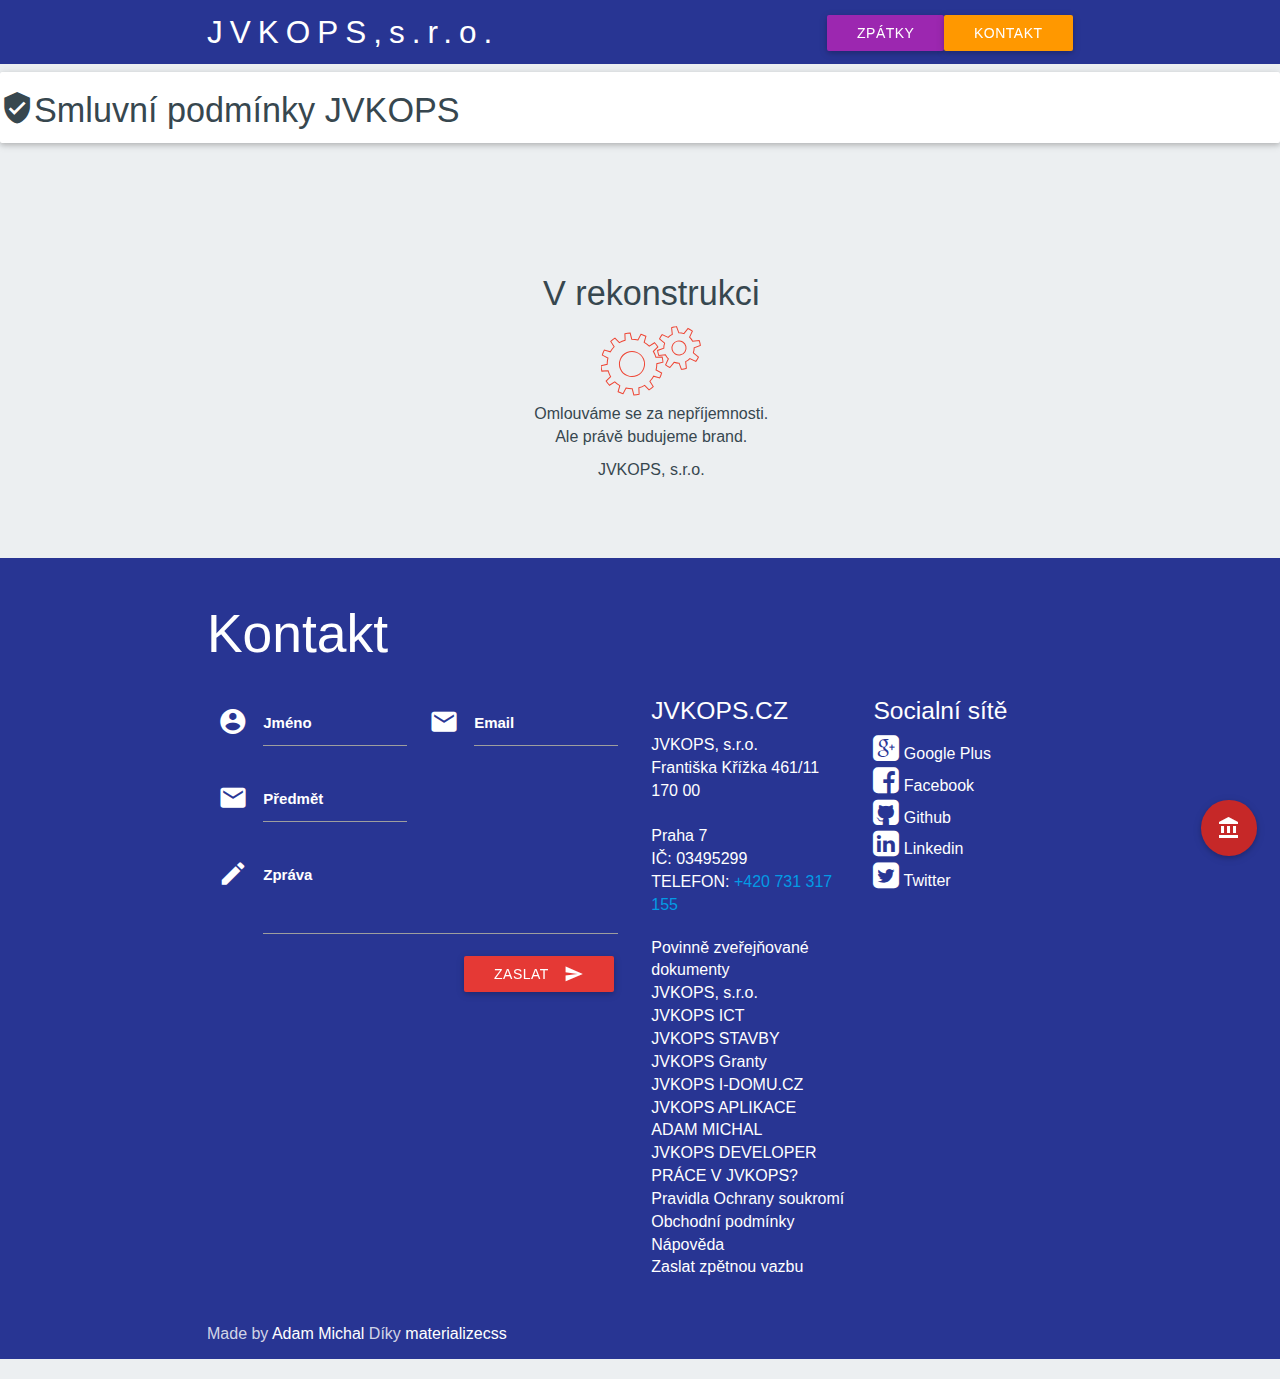
<file: terms.html>
<!DOCTYPE html>
<html>
<head>
    <meta http-equiv="Content-Type" content="text/html; charset=UTF-8"/>
    <meta name="viewport" content="width=device-width, initial-scale=1, maximum-scale=1.0, user-scalable=no"/>
    <meta name="theme-color" content="#283593">
    <title>Smluvní podmínky | JVKOPS,s.r.o. -  ič: 03495299</title>
	
    <!-- made by www.metatags.org -->
<meta name="description" content="JVKOPS,s.r.o. | Stavby  | Informační a komunikační technologie | Project Management" />
<meta name="keywords" content="Adam, Michal, Jan, Vincenc, Stavby, Rekonstrukce, Technologie, ict, projekty, startup, crowfunding, management, projekt, dotace, grant, granty, servis, budoucnost, čas, nanotechnologie, smartwatch, poradenství, peníze, investice, projekty, projektové, řízení, Evropská Unie, EU, Fondy, žádost, zpracování,jvkops.cz, feasibility, study, prezentace, dokumenty, ministerstvo, mistni, rozvoj, smernice, narizeni, dotace, urad, práce, socialni, fond, ESIF, OPP, PPP, ICT, technologie, nanotechnologie, weby, website, google, facebook, seznam.cz, CRM, ERP, Google Apps, domény, tvorba, webu, support, administrativa, hodnocení, kritéria, pečlivost, slušnost, etika, morálka, systémy, data, hardware, software, opravy, faktury, IT, LAN, WAN, Ethernet, IP, řešení, problém,  construction, reconstruction, technology, ict, projects, startup, crowfunding, management, project grants, grant, grants, services, future, time, nanotechnology, SmartWatch, Consulting, money, investment, European Union" />
 <meta name="author" content="Adam Michal">
<meta name="robots" content="index, follow">
<meta name="revisit-after" content="1 days">
<link rel="apple-touch-icon" sizes="57x57" href="/apple-touch-icon-57x57.png">
<link rel="apple-touch-icon" sizes="60x60" href="/apple-touch-icon-60x60.png">
<link rel="apple-touch-icon" sizes="72x72" href="/apple-touch-icon-72x72.png">
<link rel="apple-touch-icon" sizes="76x76" href="/apple-touch-icon-76x76.png">
<link rel="apple-touch-icon" sizes="114x114" href="/apple-touch-icon-114x114.png">
<link rel="apple-touch-icon" sizes="120x120" href="/apple-touch-icon-120x120.png">
<link rel="apple-touch-icon" sizes="144x144" href="/apple-touch-icon-144x144.png">
<link rel="apple-touch-icon" sizes="152x152" href="/apple-touch-icon-152x152.png">
<link rel="apple-touch-icon" sizes="180x180" href="/apple-touch-icon-180x180.png">
<link rel="icon" type="image/png" href="/favicon-32x32.png" sizes="32x32">
<link rel="icon" type="image/png" href="/android-chrome-192x192.png" sizes="192x192">
<link rel="icon" type="image/png" href="/favicon-96x96.png" sizes="96x96">
<link rel="icon" type="image/png" href="/favicon-16x16.png" sizes="16x16">
<link rel="manifest" href="/manifest.json">
<meta name="apple-mobile-web-app-title" content="JVKOPS, s.r.o.">
<meta name="application-name" content="JVKOPS, s.r.o.">
<meta name="msapplication-TileColor" content="#283590">
<meta name="msapplication-TileImage" content="/mstile-144x144.png">

<!-- JVKOPS, Stavby, ICT -->

    <!-- CSS  -->
	<link rel='stylesheet prefetch' href='http://cdnjs.cloudflare.com/ajax/libs/font-awesome/4.2.0/css/font-awesome.min.css'>
<link rel='stylesheet prefetch' href='http://maxcdn.bootstrapcdn.com/bootstrap/3.3.4/css/bootstrap.min.css'>
    <link href="min/plugin-min.css" type="text/css" rel="stylesheet">
    <link href="min/custom-min.css" type="text/css" rel="stylesheet" >

	<link rel="stylesheet" href="css/style.css">
	
	<style>
	.assembly {
  transform: translateY(2.5em) rotateX(-22.5deg) rotateY(30deg);
}
.assembly, .assembly * {
  position: absolute;
  bottom: 50%;
  left: 50%;
  transform-style: preserve-3d;
}

.pyramid:nth-child(1) {
  transform: translate3d(-13.125em, 0, -8.75em);
  animation: pos1 4s linear infinite;
  /* 2 classes because specificity */
}
.pyramid:nth-child(1) .pyramid__face.pyramid__face--base {
  animation-name: baseshade1;
}
.pyramid:nth-child(1) .pyramid__face--lateral:nth-child(1) {
  color: #666666;
}
.pyramid:nth-child(1) .pyramid__face--lateral:nth-child(2) {
  color: #333333;
}
.pyramid:nth-child(1) .pyramid__face--lateral:nth-child(3) {
  color: #262626;
}
.pyramid:nth-child(1) .pyramid__face--lateral:nth-child(4) {
  color: #666666;
}
@keyframes pos1 {
  0%, 5%, 45%, 55%, 95%, 100% {
    transform: translate3d(-13.125em, 0, -8.75em);
  }
  15%, 35% {
    transform: translate3d(-18.125em, -2.5em, 0em) rotateY(90deg) rotateX(-90deg);
  }
  20%, 30% {
    transform: translate3d(-15.625em, -2.5em, 0em) rotateY(90deg) rotateX(-90deg);
  }
  65%, 85% {
    transform: translate3d(0, 0, -17.5em) rotateY(-45deg) translate(-5.3033em) rotateY(-45deg);
  }
  70%, 80% {
    transform: translate3d(0, 0, -17.5em) rotateY(-45deg) translate(-3.53553em) rotateY(-45deg);
  }
}
@keyframes baseshade1 {
  20%, 30% {
    background: #141414;
  }
}
.pyramid:nth-child(2) {
  transform: translate3d(-13.125em, 0, 0em);
  animation: pos2 4s linear infinite;
}
.pyramid:nth-child(2) .pyramid__face--lateral:nth-child(1) {
  color: #666666;
}
.pyramid:nth-child(2) .pyramid__face--lateral:nth-child(2) {
  color: #666666;
}
.pyramid:nth-child(2) .pyramid__face--lateral:nth-child(3) {
  color: #595959;
}
.pyramid:nth-child(2) .pyramid__face--lateral:nth-child(4) {
  color: #666666;
}
@keyframes pos2 {
  0%, 5%, 45%, 55%, 95%, 100% {
    transform: translate3d(-13.125em, 0, 0em);
  }
  65%, 85% {
    transform: translate3d(0, 0, 0em) rotateY(-45deg) translate(-5.3033em) rotateY(-45deg);
  }
  70%, 80% {
    transform: translate3d(0, 0, 0em) rotateY(-45deg) translate(-3.53553em) rotateY(-45deg);
  }
}
.pyramid:nth-child(3) {
  transform: translate3d(-13.125em, 0, 8.75em);
  animation: pos3 4s linear infinite;
  /* 2 classes because specificity */
}
.pyramid:nth-child(3) .pyramid__face.pyramid__face--base {
  animation-name: baseshade3;
}
.pyramid:nth-child(3) .pyramid__face--lateral:nth-child(1) {
  color: #666666;
}
.pyramid:nth-child(3) .pyramid__face--lateral:nth-child(2) {
  color: #999999;
}
.pyramid:nth-child(3) .pyramid__face--lateral:nth-child(3) {
  color: #8c8c8c;
}
.pyramid:nth-child(3) .pyramid__face--lateral:nth-child(4) {
  color: #666666;
}
@keyframes pos3 {
  0%, 5%, 45%, 55%, 95%, 100% {
    transform: translate3d(-13.125em, 0, 8.75em);
  }
  15%, 35% {
    transform: translate3d(-13.125em, -2.5em, 5em) rotate(-90deg) rotateX(90deg);
  }
  20%, 30% {
    transform: translate3d(-13.125em, -2.5em, 2.5em) rotate(-90deg) rotateX(90deg);
  }
  65%, 85% {
    transform: translate3d(0, 0, 17.5em) rotateY(-45deg) translate(-5.3033em) rotateY(-45deg);
  }
  70%, 80% {
    transform: translate3d(0, 0, 17.5em) rotateY(-45deg) translate(-3.53553em) rotateY(-45deg);
  }
}
@keyframes baseshade3 {
  20%, 30% {
    background: #3d3d3d;
  }
}
.pyramid:nth-child(4) {
  transform: translate3d(-4.375em, 0, -8.75em);
  animation: pos4 4s linear infinite;
  /* 2 classes because specificity */
}
.pyramid:nth-child(4) .pyramid__face.pyramid__face--base {
  animation-name: baseshade4;
}
.pyramid:nth-child(4) .pyramid__face--lateral:nth-child(1) {
  color: #7a7a7a;
}
.pyramid:nth-child(4) .pyramid__face--lateral:nth-child(2) {
  color: #404040;
}
.pyramid:nth-child(4) .pyramid__face--lateral:nth-child(3) {
  color: #333333;
}
.pyramid:nth-child(4) .pyramid__face--lateral:nth-child(4) {
  color: #7a7a7a;
}
@keyframes pos4 {
  0%, 5%, 45%, 55%, 95%, 100% {
    transform: translate3d(-4.375em, 0, -8.75em);
  }
  15%, 35% {
    transform: translate3d(-9.375em, -2.5em, 0em) rotateY(90deg) rotateX(-90deg);
  }
  20%, 30% {
    transform: translate3d(-6.875em, -2.5em, 0em) rotateY(90deg) rotateX(-90deg);
  }
  65%, 85% {
    transform: translate3d(0, 0, -17.5em) rotateY(45deg) translate(-5.3033em) rotateY(-45deg);
  }
  70%, 80% {
    transform: translate3d(0, 0, -17.5em) rotateY(45deg) translate(-3.53553em) rotateY(-45deg);
  }
}
@keyframes baseshade4 {
  20%, 30% {
    background: #292929;
  }
}
.pyramid:nth-child(5) {
  transform: translate3d(-4.375em, 0, 0em);
  animation: pos5 4s linear infinite;
}
.pyramid:nth-child(5) .pyramid__face--lateral:nth-child(1) {
  color: #7a7a7a;
}
.pyramid:nth-child(5) .pyramid__face--lateral:nth-child(2) {
  color: #737373;
}
.pyramid:nth-child(5) .pyramid__face--lateral:nth-child(3) {
  color: #666666;
}
.pyramid:nth-child(5) .pyramid__face--lateral:nth-child(4) {
  color: #7a7a7a;
}
@keyframes pos5 {
  0%, 5%, 45%, 55%, 95%, 100% {
    transform: translate3d(-4.375em, 0, 0em);
  }
  65%, 85% {
    transform: translate3d(0, 0, 0em) rotateY(45deg) translate(-5.3033em) rotateY(-45deg);
  }
  70%, 80% {
    transform: translate3d(0, 0, 0em) rotateY(45deg) translate(-3.53553em) rotateY(-45deg);
  }
}
.pyramid:nth-child(6) {
  transform: translate3d(-4.375em, 0, 8.75em);
  animation: pos6 4s linear infinite;
  /* 2 classes because specificity */
}
.pyramid:nth-child(6) .pyramid__face.pyramid__face--base {
  animation-name: baseshade6;
}
.pyramid:nth-child(6) .pyramid__face--lateral:nth-child(1) {
  color: #7a7a7a;
}
.pyramid:nth-child(6) .pyramid__face--lateral:nth-child(2) {
  color: #a6a6a6;
}
.pyramid:nth-child(6) .pyramid__face--lateral:nth-child(3) {
  color: #999999;
}
.pyramid:nth-child(6) .pyramid__face--lateral:nth-child(4) {
  color: #7a7a7a;
}
@keyframes pos6 {
  0%, 5%, 45%, 55%, 95%, 100% {
    transform: translate3d(-4.375em, 0, 8.75em);
  }
  15%, 35% {
    transform: translate3d(-4.375em, -2.5em, 5em) rotate(-90deg) rotateX(90deg);
  }
  20%, 30% {
    transform: translate3d(-4.375em, -2.5em, 2.5em) rotate(-90deg) rotateX(90deg);
  }
  65%, 85% {
    transform: translate3d(0, 0, 17.5em) rotateY(45deg) translate(-5.3033em) rotateY(-45deg);
  }
  70%, 80% {
    transform: translate3d(0, 0, 17.5em) rotateY(45deg) translate(-3.53553em) rotateY(-45deg);
  }
}
@keyframes baseshade6 {
  20%, 30% {
    background: #525252;
  }
}
.pyramid:nth-child(7) {
  transform: translate3d(4.375em, 0, -8.75em);
  animation: pos7 4s linear infinite;
  /* 2 classes because specificity */
}
.pyramid:nth-child(7) .pyramid__face.pyramid__face--base {
  animation-name: baseshade7;
}
.pyramid:nth-child(7) .pyramid__face--lateral:nth-child(1) {
  color: #8f8f8f;
}
.pyramid:nth-child(7) .pyramid__face--lateral:nth-child(2) {
  color: #4d4d4d;
}
.pyramid:nth-child(7) .pyramid__face--lateral:nth-child(3) {
  color: #404040;
}
.pyramid:nth-child(7) .pyramid__face--lateral:nth-child(4) {
  color: #8f8f8f;
}
@keyframes pos7 {
  0%, 5%, 45%, 55%, 95%, 100% {
    transform: translate3d(4.375em, 0, -8.75em);
  }
  15%, 35% {
    transform: translate3d(-0.625em, -2.5em, 0em) rotateY(90deg) rotateX(-90deg);
  }
  20%, 30% {
    transform: translate3d(1.875em, -2.5em, 0em) rotateY(90deg) rotateX(-90deg);
  }
  65%, 85% {
    transform: translate3d(0, 0, -17.5em) rotateY(135deg) translate(-5.3033em) rotateY(-45deg);
  }
  70%, 80% {
    transform: translate3d(0, 0, -17.5em) rotateY(135deg) translate(-3.53553em) rotateY(-45deg);
  }
}
@keyframes baseshade7 {
  20%, 30% {
    background: #3d3d3d;
  }
}
.pyramid:nth-child(8) {
  transform: translate3d(4.375em, 0, 0em);
  animation: pos8 4s linear infinite;
}
.pyramid:nth-child(8) .pyramid__face--lateral:nth-child(1) {
  color: #8f8f8f;
}
.pyramid:nth-child(8) .pyramid__face--lateral:nth-child(2) {
  color: gray;
}
.pyramid:nth-child(8) .pyramid__face--lateral:nth-child(3) {
  color: #737373;
}
.pyramid:nth-child(8) .pyramid__face--lateral:nth-child(4) {
  color: #8f8f8f;
}
@keyframes pos8 {
  0%, 5%, 45%, 55%, 95%, 100% {
    transform: translate3d(4.375em, 0, 0em);
  }
  65%, 85% {
    transform: translate3d(0, 0, 0em) rotateY(135deg) translate(-5.3033em) rotateY(-45deg);
  }
  70%, 80% {
    transform: translate3d(0, 0, 0em) rotateY(135deg) translate(-3.53553em) rotateY(-45deg);
  }
}
.pyramid:nth-child(9) {
  transform: translate3d(4.375em, 0, 8.75em);
  animation: pos9 4s linear infinite;
  /* 2 classes because specificity */
}
.pyramid:nth-child(9) .pyramid__face.pyramid__face--base {
  animation-name: baseshade9;
}
.pyramid:nth-child(9) .pyramid__face--lateral:nth-child(1) {
  color: #8f8f8f;
}
.pyramid:nth-child(9) .pyramid__face--lateral:nth-child(2) {
  color: #b3b3b3;
}
.pyramid:nth-child(9) .pyramid__face--lateral:nth-child(3) {
  color: #a6a6a6;
}
.pyramid:nth-child(9) .pyramid__face--lateral:nth-child(4) {
  color: #8f8f8f;
}
@keyframes pos9 {
  0%, 5%, 45%, 55%, 95%, 100% {
    transform: translate3d(4.375em, 0, 8.75em);
  }
  15%, 35% {
    transform: translate3d(4.375em, -2.5em, 5em) rotate(-90deg) rotateX(90deg);
  }
  20%, 30% {
    transform: translate3d(4.375em, -2.5em, 2.5em) rotate(-90deg) rotateX(90deg);
  }
  65%, 85% {
    transform: translate3d(0, 0, 17.5em) rotateY(135deg) translate(-5.3033em) rotateY(-45deg);
  }
  70%, 80% {
    transform: translate3d(0, 0, 17.5em) rotateY(135deg) translate(-3.53553em) rotateY(-45deg);
  }
}
@keyframes baseshade9 {
  20%, 30% {
    background: #666666;
  }
}
.pyramid:nth-child(10) {
  transform: translate3d(13.125em, 0, -8.75em);
  animation: pos10 4s linear infinite;
  /* 2 classes because specificity */
}
.pyramid:nth-child(10) .pyramid__face.pyramid__face--base {
  animation-name: baseshade10;
}
.pyramid:nth-child(10) .pyramid__face--lateral:nth-child(1) {
  color: #a3a3a3;
}
.pyramid:nth-child(10) .pyramid__face--lateral:nth-child(2) {
  color: #595959;
}
.pyramid:nth-child(10) .pyramid__face--lateral:nth-child(3) {
  color: #4d4d4d;
}
.pyramid:nth-child(10) .pyramid__face--lateral:nth-child(4) {
  color: #a3a3a3;
}
@keyframes pos10 {
  0%, 5%, 45%, 55%, 95%, 100% {
    transform: translate3d(13.125em, 0, -8.75em);
  }
  15%, 35% {
    transform: translate3d(8.125em, -2.5em, 0em) rotateY(90deg) rotateX(-90deg);
  }
  20%, 30% {
    transform: translate3d(10.625em, -2.5em, 0em) rotateY(90deg) rotateX(-90deg);
  }
  65%, 85% {
    transform: translate3d(0, 0, -17.5em) rotateY(225deg) translate(-5.3033em) rotateY(-45deg);
  }
  70%, 80% {
    transform: translate3d(0, 0, -17.5em) rotateY(225deg) translate(-3.53553em) rotateY(-45deg);
  }
}
@keyframes baseshade10 {
  20%, 30% {
    background: #525252;
  }
}
.pyramid:nth-child(11) {
  transform: translate3d(13.125em, 0, 0em);
  animation: pos11 4s linear infinite;
}
.pyramid:nth-child(11) .pyramid__face--lateral:nth-child(1) {
  color: #a3a3a3;
}
.pyramid:nth-child(11) .pyramid__face--lateral:nth-child(2) {
  color: #8c8c8c;
}
.pyramid:nth-child(11) .pyramid__face--lateral:nth-child(3) {
  color: gray;
}
.pyramid:nth-child(11) .pyramid__face--lateral:nth-child(4) {
  color: #a3a3a3;
}
@keyframes pos11 {
  0%, 5%, 45%, 55%, 95%, 100% {
    transform: translate3d(13.125em, 0, 0em);
  }
  65%, 85% {
    transform: translate3d(0, 0, 0em) rotateY(225deg) translate(-5.3033em) rotateY(-45deg);
  }
  70%, 80% {
    transform: translate3d(0, 0, 0em) rotateY(225deg) translate(-3.53553em) rotateY(-45deg);
  }
}
.pyramid:nth-child(12) {
  transform: translate3d(13.125em, 0, 8.75em);
  animation: pos12 4s linear infinite;
  /* 2 classes because specificity */
}
.pyramid:nth-child(12) .pyramid__face.pyramid__face--base {
  animation-name: baseshade12;
}
.pyramid:nth-child(12) .pyramid__face--lateral:nth-child(1) {
  color: #a3a3a3;
}
.pyramid:nth-child(12) .pyramid__face--lateral:nth-child(2) {
  color: #bfbfbf;
}
.pyramid:nth-child(12) .pyramid__face--lateral:nth-child(3) {
  color: #b3b3b3;
}
.pyramid:nth-child(12) .pyramid__face--lateral:nth-child(4) {
  color: #a3a3a3;
}
@keyframes pos12 {
  0%, 5%, 45%, 55%, 95%, 100% {
    transform: translate3d(13.125em, 0, 8.75em);
  }
  15%, 35% {
    transform: translate3d(13.125em, -2.5em, 5em) rotate(-90deg) rotateX(90deg);
  }
  20%, 30% {
    transform: translate3d(13.125em, -2.5em, 2.5em) rotate(-90deg) rotateX(90deg);
  }
  65%, 85% {
    transform: translate3d(0, 0, 17.5em) rotateY(225deg) translate(-5.3033em) rotateY(-45deg);
  }
  70%, 80% {
    transform: translate3d(0, 0, 17.5em) rotateY(225deg) translate(-3.53553em) rotateY(-45deg);
  }
}
@keyframes baseshade12 {
  20%, 30% {
    background: #7a7a7a;
  }
}
.pyramid__face {
  margin: 0 -2.5em;
  width: 5em;
  height: 5em;
  backface-visibility: hidden;
}
.pyramid__face--lateral {
  transform-origin: 50% 100%;
}
.pyramid__face--lateral:nth-child(1) {
  animation: inherit;
  animation-name: no-flick;
  transform: rotateY(90deg) translateZ(2.5em);
  background: linear-gradient(to right bottom, transparent 49%, currentColor 50%);
  color: #717171;
}
.pyramid__face--lateral:nth-child(2) {
  height: 7.07107em;
  transform: rotateY(0deg) translateZ(2.5em) rotateX(45deg);
  background: linear-gradient(to right bottom, transparent 49%, currentColor 50%);
  color: #767676;
}
.pyramid__face--lateral:nth-child(3) {
  height: 7.07107em;
  transform: rotateY(-90deg) translateZ(2.5em) rotateX(45deg);
  background: linear-gradient(to left bottom, transparent 49%, currentColor 50%);
  color: #5a5a5a;
}
.pyramid__face--lateral:nth-child(4) {
  animation: inherit;
  animation-name: no-flick;
  transform: rotateY(-180deg) translateZ(2.5em);
  background: linear-gradient(to left bottom, transparent 49%, currentColor 50%);
  color: #858585;
}
.pyramid__face--base {
  transform: rotateX(-90deg) translateZ(2.5em);
  background: #000;
}
.pyramid:not(:nth-child(3n + 2)) .pyramid__face--base {
  animation: inherit;
}

@keyframes no-flick {
  0%, 69.99%, 80.01%, 100% {
    opacity: .999;
  }
  70%, 80% {
    opacity: .001;
  }
}
</style>

<style>
.polyhedron, .polyhedron *, .polyhedron *:before {
  position: absolute;
  top: 50%;
  left: 50%;
  transform-style: preserve-3d;
}

.polyhedron--rhombic-dodecahedron {
  transform: rotateY(-45deg) rotateX(15deg);
  animation: rot 5s linear infinite;
}

@keyframes rot {
  to {
    transform: rotateY(315deg) rotateX(15deg);
  }
}
.piece:nth-child(1) {
  transform: rotate(0rad) rotateY(0.61548rad) rotateX(1.0472rad) rotateY(0.61548rad) translateY(5.65685em);
  animation: ani1 5s linear infinite alternate;
}
.piece:nth-child(1) .face--base-rhombus {
  background: linear-gradient(-45deg, rgba(106, 182, 255, 0.3), rgba(0, 106, 209, 0.3), rgba(106, 182, 255, 0.3));
}
.piece:nth-child(1) .face--lateral-triangle:nth-child(1):before {
  background: linear-gradient(227deg, rgba(255, 255, 0, 0.3), rgba(255, 140, 0, 0.3));
}
.piece:nth-child(1) .face--lateral-triangle:nth-child(2):before {
  background: linear-gradient(314deg, rgba(255, 255, 0, 0.3), rgba(255, 140, 0, 0.3));
}
.piece:nth-child(1) .face--lateral-triangle:nth-child(3):before {
  background: linear-gradient(107deg, rgba(255, 255, 0, 0.3), rgba(255, 140, 0, 0.3));
}
.piece:nth-child(1) .face--lateral-triangle:nth-child(4):before {
  background: linear-gradient(82deg, rgba(255, 255, 0, 0.3), rgba(255, 140, 0, 0.3));
}

@keyframes ani1 {
  0%, 20% {
    transform: rotate(0rad) rotateY(0.61548rad) rotateX(1.0472rad) rotateY(0.61548rad) translateY(5.65685em);
  }
  40% {
    transform: rotate(0rad) rotateY(0.61548rad) rotateX(1.0472rad) rotateY(0.61548rad) translateY(11.31371em);
  }
  60% {
    transform: rotate(0rad) rotateY(0.61548rad) rotateX(1.0472rad) rotateY(0.61548rad) translateY(11.31371em) rotateX(3.14159rad);
  }
  80%, 100% {
    transform: rotate(0rad) rotateY(0.61548rad) rotateX(1.0472rad) rotateY(0.61548rad) translateY(11.31371em) rotateX(3.14159rad) translateY(5.65685em);
  }
}
.piece:nth-child(2) {
  transform: rotate(0rad) rotateY(-0.61548rad) rotateX(1.0472rad) rotateY(-0.61548rad) translateY(5.65685em);
  animation: ani2 5s linear infinite alternate;
}
.piece:nth-child(2) .face--base-rhombus {
  background: linear-gradient(-45deg, rgba(131, 157, 235, 0.3), rgba(29, 68, 184, 0.3), rgba(131, 157, 235, 0.3));
}
.piece:nth-child(2) .face--lateral-triangle:nth-child(1):before {
  background: linear-gradient(301deg, rgba(255, 255, 0, 0.3), rgba(255, 140, 0, 0.3));
}
.piece:nth-child(2) .face--lateral-triangle:nth-child(2):before {
  background: linear-gradient(120deg, rgba(255, 255, 0, 0.3), rgba(255, 140, 0, 0.3));
}
.piece:nth-child(2) .face--lateral-triangle:nth-child(3):before {
  background: linear-gradient(298deg, rgba(255, 255, 0, 0.3), rgba(255, 140, 0, 0.3));
}
.piece:nth-child(2) .face--lateral-triangle:nth-child(4):before {
  background: linear-gradient(104deg, rgba(255, 255, 0, 0.3), rgba(255, 140, 0, 0.3));
}

@keyframes ani2 {
  0%, 20% {
    transform: rotate(0rad) rotateY(-0.61548rad) rotateX(1.0472rad) rotateY(-0.61548rad) translateY(5.65685em);
  }
  40% {
    transform: rotate(0rad) rotateY(-0.61548rad) rotateX(1.0472rad) rotateY(-0.61548rad) translateY(11.31371em);
  }
  60% {
    transform: rotate(0rad) rotateY(-0.61548rad) rotateX(1.0472rad) rotateY(-0.61548rad) translateY(11.31371em) rotateX(3.14159rad);
  }
  80%, 100% {
    transform: rotate(0rad) rotateY(-0.61548rad) rotateX(1.0472rad) rotateY(-0.61548rad) translateY(11.31371em) rotateX(3.14159rad) translateY(5.65685em);
  }
}
.piece:nth-child(3) {
  transform: rotate(0rad) rotateY(3.75707rad) rotateX(1.0472rad) rotateY(3.75707rad) translateY(5.65685em);
  animation: ani3 5s linear infinite alternate;
}
.piece:nth-child(3) .face--base-rhombus {
  background: linear-gradient(-45deg, rgba(169, 196, 245, 0.3), rgba(31, 102, 229, 0.3), rgba(169, 196, 245, 0.3));
}
.piece:nth-child(3) .face--lateral-triangle:nth-child(1):before {
  background: linear-gradient(144deg, rgba(255, 255, 0, 0.3), rgba(255, 140, 0, 0.3));
}
.piece:nth-child(3) .face--lateral-triangle:nth-child(2):before {
  background: linear-gradient(112deg, rgba(255, 255, 0, 0.3), rgba(255, 140, 0, 0.3));
}
.piece:nth-child(3) .face--lateral-triangle:nth-child(3):before {
  background: linear-gradient(295deg, rgba(255, 255, 0, 0.3), rgba(255, 140, 0, 0.3));
}
.piece:nth-child(3) .face--lateral-triangle:nth-child(4):before {
  background: linear-gradient(125deg, rgba(255, 255, 0, 0.3), rgba(255, 140, 0, 0.3));
}

@keyframes ani3 {
  0%, 20% {
    transform: rotate(0rad) rotateY(3.75707rad) rotateX(1.0472rad) rotateY(3.75707rad) translateY(5.65685em);
  }
  40% {
    transform: rotate(0rad) rotateY(3.75707rad) rotateX(1.0472rad) rotateY(3.75707rad) translateY(11.31371em);
  }
  60% {
    transform: rotate(0rad) rotateY(3.75707rad) rotateX(1.0472rad) rotateY(3.75707rad) translateY(11.31371em) rotateX(3.14159rad);
  }
  80%, 100% {
    transform: rotate(0rad) rotateY(3.75707rad) rotateX(1.0472rad) rotateY(3.75707rad) translateY(11.31371em) rotateX(3.14159rad) translateY(5.65685em);
  }
}
.piece:nth-child(4) {
  transform: rotate(0rad) rotateY(2.52611rad) rotateX(1.0472rad) rotateY(2.52611rad) translateY(5.65685em);
  animation: ani4 5s linear infinite alternate;
}
.piece:nth-child(4) .face--base-rhombus {
  background: linear-gradient(-45deg, rgba(77, 210, 255, 0.3), rgba(0, 134, 179, 0.3), rgba(77, 210, 255, 0.3));
}
.piece:nth-child(4) .face--lateral-triangle:nth-child(1):before {
  background: linear-gradient(91deg, rgba(255, 255, 0, 0.3), rgba(255, 140, 0, 0.3));
}
.piece:nth-child(4) .face--lateral-triangle:nth-child(2):before {
  background: linear-gradient(148deg, rgba(255, 255, 0, 0.3), rgba(255, 140, 0, 0.3));
}
.piece:nth-child(4) .face--lateral-triangle:nth-child(3):before {
  background: linear-gradient(125deg, rgba(255, 255, 0, 0.3), rgba(255, 140, 0, 0.3));
}
.piece:nth-child(4) .face--lateral-triangle:nth-child(4):before {
  background: linear-gradient(309deg, rgba(255, 255, 0, 0.3), rgba(255, 140, 0, 0.3));
}

@keyframes ani4 {
  0%, 20% {
    transform: rotate(0rad) rotateY(2.52611rad) rotateX(1.0472rad) rotateY(2.52611rad) translateY(5.65685em);
  }
  40% {
    transform: rotate(0rad) rotateY(2.52611rad) rotateX(1.0472rad) rotateY(2.52611rad) translateY(11.31371em);
  }
  60% {
    transform: rotate(0rad) rotateY(2.52611rad) rotateX(1.0472rad) rotateY(2.52611rad) translateY(11.31371em) rotateX(3.14159rad);
  }
  80%, 100% {
    transform: rotate(0rad) rotateY(2.52611rad) rotateX(1.0472rad) rotateY(2.52611rad) translateY(11.31371em) rotateX(3.14159rad) translateY(5.65685em);
  }
}
.piece:nth-child(5) {
  transform: rotate(0rad) rotate(0rad) translateY(5.65685em);
  animation: ani5 5s linear infinite alternate;
}
.piece:nth-child(5) .face--base-rhombus {
  background: linear-gradient(-45deg, rgba(208, 236, 253, 0.3), rgba(62, 176, 247, 0.3), rgba(208, 236, 253, 0.3));
}
.piece:nth-child(5) .face--lateral-triangle:nth-child(1):before {
  background: linear-gradient(280deg, rgba(255, 255, 0, 0.3), rgba(255, 140, 0, 0.3));
}
.piece:nth-child(5) .face--lateral-triangle:nth-child(2):before {
  background: linear-gradient(218deg, rgba(255, 255, 0, 0.3), rgba(255, 140, 0, 0.3));
}
.piece:nth-child(5) .face--lateral-triangle:nth-child(3):before {
  background: linear-gradient(195deg, rgba(255, 255, 0, 0.3), rgba(255, 140, 0, 0.3));
}
.piece:nth-child(5) .face--lateral-triangle:nth-child(4):before {
  background: linear-gradient(166deg, rgba(255, 255, 0, 0.3), rgba(255, 140, 0, 0.3));
}

@keyframes ani5 {
  0%, 20% {
    transform: rotate(0rad) rotate(0rad) translateY(5.65685em);
  }
  40% {
    transform: rotate(0rad) rotate(0rad) translateY(11.31371em);
  }
  60% {
    transform: rotate(0rad) rotate(0rad) translateY(11.31371em) rotateX(3.14159rad);
  }
  80%, 100% {
    transform: rotate(0rad) rotate(0rad) translateY(11.31371em) rotateX(3.14159rad) translateY(5.65685em);
  }
}
.piece:nth-child(6) {
  transform: rotate(0rad) rotate(1.5708rad) translateY(5.65685em);
  animation: ani6 5s linear infinite alternate;
}
.piece:nth-child(6) .face--base-rhombus {
  background: linear-gradient(-45deg, rgba(66, 221, 212, 0.3), rgba(20, 113, 108, 0.3), rgba(66, 221, 212, 0.3));
}
.piece:nth-child(6) .face--lateral-triangle:nth-child(1):before {
  background: linear-gradient(168deg, rgba(255, 255, 0, 0.3), rgba(255, 140, 0, 0.3));
}
.piece:nth-child(6) .face--lateral-triangle:nth-child(2):before {
  background: linear-gradient(104deg, rgba(255, 255, 0, 0.3), rgba(255, 140, 0, 0.3));
}
.piece:nth-child(6) .face--lateral-triangle:nth-child(3):before {
  background: linear-gradient(52deg, rgba(255, 255, 0, 0.3), rgba(255, 140, 0, 0.3));
}
.piece:nth-child(6) .face--lateral-triangle:nth-child(4):before {
  background: linear-gradient(228deg, rgba(255, 255, 0, 0.3), rgba(255, 140, 0, 0.3));
}

@keyframes ani6 {
  0%, 20% {
    transform: rotate(0rad) rotate(1.5708rad) translateY(5.65685em);
  }
  40% {
    transform: rotate(0rad) rotate(1.5708rad) translateY(11.31371em);
  }
  60% {
    transform: rotate(0rad) rotate(1.5708rad) translateY(11.31371em) rotateX(3.14159rad);
  }
  80%, 100% {
    transform: rotate(0rad) rotate(1.5708rad) translateY(11.31371em) rotateX(3.14159rad) translateY(5.65685em);
  }
}
.piece:nth-child(7) {
  transform: rotate(3.14159rad) rotateY(3.75707rad) rotateX(1.0472rad) rotateY(3.75707rad) translateY(5.65685em);
  animation: ani7 5s linear infinite alternate;
}
.piece:nth-child(7) .face--base-rhombus {
  background: linear-gradient(-45deg, rgba(31, 252, 255, 0.3), rgba(0, 131, 132, 0.3), rgba(31, 252, 255, 0.3));
}
.piece:nth-child(7) .face--lateral-triangle:nth-child(1):before {
  background: linear-gradient(3deg, rgba(255, 255, 0, 0.3), rgba(255, 140, 0, 0.3));
}
.piece:nth-child(7) .face--lateral-triangle:nth-child(2):before {
  background: linear-gradient(326deg, rgba(255, 255, 0, 0.3), rgba(255, 140, 0, 0.3));
}
.piece:nth-child(7) .face--lateral-triangle:nth-child(3):before {
  background: linear-gradient(197deg, rgba(255, 255, 0, 0.3), rgba(255, 140, 0, 0.3));
}
.piece:nth-child(7) .face--lateral-triangle:nth-child(4):before {
  background: linear-gradient(169deg, rgba(255, 255, 0, 0.3), rgba(255, 140, 0, 0.3));
}

@keyframes ani7 {
  0%, 20% {
    transform: rotate(3.14159rad) rotateY(3.75707rad) rotateX(1.0472rad) rotateY(3.75707rad) translateY(5.65685em);
  }
  40% {
    transform: rotate(3.14159rad) rotateY(3.75707rad) rotateX(1.0472rad) rotateY(3.75707rad) translateY(11.31371em);
  }
  60% {
    transform: rotate(3.14159rad) rotateY(3.75707rad) rotateX(1.0472rad) rotateY(3.75707rad) translateY(11.31371em) rotateX(3.14159rad);
  }
  80%, 100% {
    transform: rotate(3.14159rad) rotateY(3.75707rad) rotateX(1.0472rad) rotateY(3.75707rad) translateY(11.31371em) rotateX(3.14159rad) translateY(5.65685em);
  }
}
.piece:nth-child(8) {
  transform: rotate(3.14159rad) rotateY(2.52611rad) rotateX(1.0472rad) rotateY(2.52611rad) translateY(5.65685em);
  animation: ani8 5s linear infinite alternate;
}
.piece:nth-child(8) .face--base-rhombus {
  background: linear-gradient(-45deg, rgba(143, 187, 189, 0.3), rgba(67, 111, 112, 0.3), rgba(143, 187, 189, 0.3));
}
.piece:nth-child(8) .face--lateral-triangle:nth-child(1):before {
  background: linear-gradient(171deg, rgba(255, 255, 0, 0.3), rgba(255, 140, 0, 0.3));
}
.piece:nth-child(8) .face--lateral-triangle:nth-child(2):before {
  background: linear-gradient(212deg, rgba(255, 255, 0, 0.3), rgba(255, 140, 0, 0.3));
}
.piece:nth-child(8) .face--lateral-triangle:nth-child(3):before {
  background: linear-gradient(220deg, rgba(255, 255, 0, 0.3), rgba(255, 140, 0, 0.3));
}
.piece:nth-child(8) .face--lateral-triangle:nth-child(4):before {
  background: linear-gradient(238deg, rgba(255, 255, 0, 0.3), rgba(255, 140, 0, 0.3));
}

@keyframes ani8 {
  0%, 20% {
    transform: rotate(3.14159rad) rotateY(2.52611rad) rotateX(1.0472rad) rotateY(2.52611rad) translateY(5.65685em);
  }
  40% {
    transform: rotate(3.14159rad) rotateY(2.52611rad) rotateX(1.0472rad) rotateY(2.52611rad) translateY(11.31371em);
  }
  60% {
    transform: rotate(3.14159rad) rotateY(2.52611rad) rotateX(1.0472rad) rotateY(2.52611rad) translateY(11.31371em) rotateX(3.14159rad);
  }
  80%, 100% {
    transform: rotate(3.14159rad) rotateY(2.52611rad) rotateX(1.0472rad) rotateY(2.52611rad) translateY(11.31371em) rotateX(3.14159rad) translateY(5.65685em);
  }
}
.piece:nth-child(9) {
  transform: rotate(3.14159rad) rotateY(0.61548rad) rotateX(1.0472rad) rotateY(0.61548rad) translateY(5.65685em);
  animation: ani9 5s linear infinite alternate;
}
.piece:nth-child(9) .face--base-rhombus {
  background: linear-gradient(-45deg, rgba(232, 244, 248, 0.3), rgba(114, 188, 212, 0.3), rgba(232, 244, 248, 0.3));
}
.piece:nth-child(9) .face--lateral-triangle:nth-child(1):before {
  background: linear-gradient(264deg, rgba(255, 255, 0, 0.3), rgba(255, 140, 0, 0.3));
}
.piece:nth-child(9) .face--lateral-triangle:nth-child(2):before {
  background: linear-gradient(169deg, rgba(255, 255, 0, 0.3), rgba(255, 140, 0, 0.3));
}
.piece:nth-child(9) .face--lateral-triangle:nth-child(3):before {
  background: linear-gradient(88deg, rgba(255, 255, 0, 0.3), rgba(255, 140, 0, 0.3));
}
.piece:nth-child(9) .face--lateral-triangle:nth-child(4):before {
  background: linear-gradient(342deg, rgba(255, 255, 0, 0.3), rgba(255, 140, 0, 0.3));
}

@keyframes ani9 {
  0%, 20% {
    transform: rotate(3.14159rad) rotateY(0.61548rad) rotateX(1.0472rad) rotateY(0.61548rad) translateY(5.65685em);
  }
  40% {
    transform: rotate(3.14159rad) rotateY(0.61548rad) rotateX(1.0472rad) rotateY(0.61548rad) translateY(11.31371em);
  }
  60% {
    transform: rotate(3.14159rad) rotateY(0.61548rad) rotateX(1.0472rad) rotateY(0.61548rad) translateY(11.31371em) rotateX(3.14159rad);
  }
  80%, 100% {
    transform: rotate(3.14159rad) rotateY(0.61548rad) rotateX(1.0472rad) rotateY(0.61548rad) translateY(11.31371em) rotateX(3.14159rad) translateY(5.65685em);
  }
}
.piece:nth-child(10) {
  transform: rotate(3.14159rad) rotateY(-0.61548rad) rotateX(1.0472rad) rotateY(-0.61548rad) translateY(5.65685em);
  animation: ani10 5s linear infinite alternate;
}
.piece:nth-child(10) .face--base-rhombus {
  background: linear-gradient(-45deg, rgba(0, 204, 204, 0.3), rgba(0, 51, 52, 0.3), rgba(0, 204, 204, 0.3));
}
.piece:nth-child(10) .face--lateral-triangle:nth-child(1):before {
  background: linear-gradient(102deg, rgba(255, 255, 0, 0.3), rgba(255, 140, 0, 0.3));
}
.piece:nth-child(10) .face--lateral-triangle:nth-child(2):before {
  background: linear-gradient(218deg, rgba(255, 255, 0, 0.3), rgba(255, 140, 0, 0.3));
}
.piece:nth-child(10) .face--lateral-triangle:nth-child(3):before {
  background: linear-gradient(203deg, rgba(255, 255, 0, 0.3), rgba(255, 140, 0, 0.3));
}
.piece:nth-child(10) .face--lateral-triangle:nth-child(4):before {
  background: linear-gradient(264deg, rgba(255, 255, 0, 0.3), rgba(255, 140, 0, 0.3));
}

@keyframes ani10 {
  0%, 20% {
    transform: rotate(3.14159rad) rotateY(-0.61548rad) rotateX(1.0472rad) rotateY(-0.61548rad) translateY(5.65685em);
  }
  40% {
    transform: rotate(3.14159rad) rotateY(-0.61548rad) rotateX(1.0472rad) rotateY(-0.61548rad) translateY(11.31371em);
  }
  60% {
    transform: rotate(3.14159rad) rotateY(-0.61548rad) rotateX(1.0472rad) rotateY(-0.61548rad) translateY(11.31371em) rotateX(3.14159rad);
  }
  80%, 100% {
    transform: rotate(3.14159rad) rotateY(-0.61548rad) rotateX(1.0472rad) rotateY(-0.61548rad) translateY(11.31371em) rotateX(3.14159rad) translateY(5.65685em);
  }
}
.piece:nth-child(11) {
  transform: rotate(3.14159rad) rotate(0rad) translateY(5.65685em);
  animation: ani11 5s linear infinite alternate;
}
.piece:nth-child(11) .face--base-rhombus {
  background: linear-gradient(-45deg, rgba(201, 233, 246, 0.3), rgba(69, 179, 224, 0.3), rgba(201, 233, 246, 0.3));
}
.piece:nth-child(11) .face--lateral-triangle:nth-child(1):before {
  background: linear-gradient(177deg, rgba(255, 255, 0, 0.3), rgba(255, 140, 0, 0.3));
}
.piece:nth-child(11) .face--lateral-triangle:nth-child(2):before {
  background: linear-gradient(50deg, rgba(255, 255, 0, 0.3), rgba(255, 140, 0, 0.3));
}
.piece:nth-child(11) .face--lateral-triangle:nth-child(3):before {
  background: linear-gradient(349deg, rgba(255, 255, 0, 0.3), rgba(255, 140, 0, 0.3));
}
.piece:nth-child(11) .face--lateral-triangle:nth-child(4):before {
  background: linear-gradient(265deg, rgba(255, 255, 0, 0.3), rgba(255, 140, 0, 0.3));
}

@keyframes ani11 {
  0%, 20% {
    transform: rotate(3.14159rad) rotate(0rad) translateY(5.65685em);
  }
  40% {
    transform: rotate(3.14159rad) rotate(0rad) translateY(11.31371em);
  }
  60% {
    transform: rotate(3.14159rad) rotate(0rad) translateY(11.31371em) rotateX(3.14159rad);
  }
  80%, 100% {
    transform: rotate(3.14159rad) rotate(0rad) translateY(11.31371em) rotateX(3.14159rad) translateY(5.65685em);
  }
}
.piece:nth-child(12) {
  transform: rotate(3.14159rad) rotate(1.5708rad) translateY(5.65685em);
  animation: ani12 5s linear infinite alternate;
}
.piece:nth-child(12) .face--base-rhombus {
  background: linear-gradient(-45deg, rgba(77, 255, 255, 0.3), rgba(0, 178, 179, 0.3), rgba(77, 255, 255, 0.3));
}
.piece:nth-child(12) .face--lateral-triangle:nth-child(1):before {
  background: linear-gradient(154deg, rgba(255, 255, 0, 0.3), rgba(255, 140, 0, 0.3));
}
.piece:nth-child(12) .face--lateral-triangle:nth-child(2):before {
  background: linear-gradient(100deg, rgba(255, 255, 0, 0.3), rgba(255, 140, 0, 0.3));
}
.piece:nth-child(12) .face--lateral-triangle:nth-child(3):before {
  background: linear-gradient(193deg, rgba(255, 255, 0, 0.3), rgba(255, 140, 0, 0.3));
}
.piece:nth-child(12) .face--lateral-triangle:nth-child(4):before {
  background: linear-gradient(186deg, rgba(255, 255, 0, 0.3), rgba(255, 140, 0, 0.3));
}

@keyframes ani12 {
  0%, 20% {
    transform: rotate(3.14159rad) rotate(1.5708rad) translateY(5.65685em);
  }
  40% {
    transform: rotate(3.14159rad) rotate(1.5708rad) translateY(11.31371em);
  }
  60% {
    transform: rotate(3.14159rad) rotate(1.5708rad) translateY(11.31371em) rotateX(3.14159rad);
  }
  80%, 100% {
    transform: rotate(3.14159rad) rotate(1.5708rad) translateY(11.31371em) rotateX(3.14159rad) translateY(5.65685em);
  }
}
.face {
  margin: -3.4641em;
  width: 6.9282em;
  height: 6.9282em;
  backface-visibility: hidden;
}

.face--lateral-triangle {
  overflow: hidden;
  transform-origin: 50% 100%;
}
.face--lateral-triangle:nth-child(1) {
  box-shadow: inset 0.0625em -0.125em black;
  transform: translateY(-3.4641em) rotateY(0.61548rad) translateZ(3.26599em) translateX(1.1547em) rotateX(0.5236rad) skewX(-0.33984rad) scaleY(0.94281);
}
.face--lateral-triangle:nth-child(1):before {
  margin: -4em;
  width: 8em;
  height: 8em;
  transform: scaleY(1.06066) skewX(0.33984rad) rotate(-0.61548rad) translateX(-50%);
  box-shadow: inset -0.0625em 0 rgba(0, 0, 0, 0.7);
  background: rgba(255, 119, 0, 0.2);
  content: '';
}
.face--lateral-triangle:nth-child(2) {
  box-shadow: inset -0.0625em -0.125em black;
  transform: translateY(-3.4641em) rotateY(-0.61548rad) translateZ(3.26599em) translateX(-1.1547em) rotateX(0.5236rad) skewX(0.33984rad) scaleY(0.94281);
}
.face--lateral-triangle:nth-child(2):before {
  margin: -4em;
  width: 8em;
  height: 8em;
  transform: scaleY(1.06066) skewX(-0.33984rad) rotate(0.61548rad) translateX(50%);
  box-shadow: inset 0.0625em 0 rgba(0, 0, 0, 0.7);
  background: rgba(255, 0, 38, 0.2);
  content: '';
}
.face--lateral-triangle:nth-child(3) {
  box-shadow: inset 0.0625em -0.125em black;
  transform: translateY(-3.4641em) rotateY(3.75707rad) translateZ(3.26599em) translateX(1.1547em) rotateX(0.5236rad) skewX(-0.33984rad) scaleY(0.94281);
}
.face--lateral-triangle:nth-child(3):before {
  margin: -4em;
  width: 8em;
  height: 8em;
  transform: scaleY(1.06066) skewX(0.33984rad) rotate(-0.61548rad) translateX(-50%);
  box-shadow: inset -0.0625em 0 rgba(0, 0, 0, 0.7);
  background: rgba(77, 0, 255, 0.2);
  content: '';
}
.face--lateral-triangle:nth-child(4) {
  box-shadow: inset -0.0625em -0.125em black;
  transform: translateY(-3.4641em) rotateY(2.52611rad) translateZ(3.26599em) translateX(-1.1547em) rotateX(0.5236rad) skewX(0.33984rad) scaleY(0.94281);
}
.face--lateral-triangle:nth-child(4):before {
  margin: -4em;
  width: 8em;
  height: 8em;
  transform: scaleY(1.06066) skewX(-0.33984rad) rotate(0.61548rad) translateX(50%);
  box-shadow: inset 0.0625em 0 rgba(0, 0, 0, 0.7);
  background: rgba(0, 191, 255, 0.2);
  content: '';
}

.face--base-rhombus {
  transform: rotateX(-1.5708rad) rotate(-0.61548rad) skewX(0.33984rad) scaleY(0.94281);
  box-shadow: inset 0 0 0 0.0625em black;
  background: rgba(234, 0, 255, 0.2);
}

.warning-content {
	position:absolute;
  top:25%;
  width:100%;
  height:300px;
  text-align:center;
  margin:0;
  
  
</style>
</head>
<body id="top" class="scrollspy">

 <div class="fixed-action-btn hide-on-med-and-down" style="bottom: 45px; right: 24px;">
    <a class="btn-floating btn-large waves-effect waves-light red darken-3">
      <i class="mdi-action-account-balance"></i>
    </a>
    <ul>
      <li><a href="" class="btn-floating btn-large waves-effect waves-light purple darken-3"><i class="mdi-social-people"></i></i></a></li>
      <li><a href="" class="btn-floating  btn-large waves-effect waves-light indigo darken-2"><i class="mdi-action-perm-media"></i></a></li>
      <li><a href="" class="btn-floating btn-large waves-effect waves-light blue darken-2"><i class="mdi-social-school"></i></a></li>
      <li><a href="" class="btn-floating  btn-large waves-effect waves-light green darken-2"><i class="mdi-action-store"></i></a></li>
	  <li><a href="" class="btn-floating  btn-large waves-effect waves-light yellow darken-2"><i class="mdi-device-developer-mode"></i></a></li>
	  <li><a href="" class="btn-floating btn-large waves-effect waves-light deep-orange darken-2"><i class="mdi-action-android"></i></a></li>
    </ul>
  </div>
        
<!-- Pre Loader -->
<div id="loader-wrapper">
    <div id="loader"></div>
 
    <div class="loader-section section-left"></div>
    <div class="loader-section section-right"></div>
 
</div>

<!--Navigation-->
 <div class="navbar-fixed">
    <nav id="nav_f" class="default_color" role="navigation">
        <div class="container">
            <div class="nav-wrapper">
            <a href="http://www.jvkops.cz" id="logo-container" class="brand-logo">JVKOPS,s.r.o.</a>
                <ul class="right hide-on-med-and-down">
                    <li><a href="http://www.jvkops.cz" onclick="Materialize.toast('Bereme Vás zpátky na stránku www.jvkops.cz', 4000)" class="btn waves-effect waves-light purple">Zpátky</a></li>
                   
                    <li><a href="#contact"onclick="Materialize.toast('Napište nám', 5000)" class="btn  waves-effect waves-light orange">KONTAKT</a></li>
                   
               
			   <li></li>
				</ul>
				
            </div>
                <ul id="nav-mobile" class="side-nav collection">
                   <li><a href="http://www.jvkops.cz" onclick="Materialize.toast('Bereme Vás zpátky na stránku www.jvkops.cz', 5000)" class="btn waves-effect waves-light purple">Zpátky</a></li>
                   
                    <li><a href="#contact"onclick="Materialize.toast('Napište nám', 5000)" class="btn  waves-effect waves-light orange">KONTAKT</a></li>
                </ul>
            <a href="#" data-activates="nav-mobile" class="button-collapse"><i class="mdi-navigation-more-vert"></i></a>
            </div>
        </div>
    </nav>
</div>

<!--Hero-->
 <!-- START: .page-content -->
            <div class="page-content">
                    <div class="row">
        <div class="column hand-12 lap-8 print-12">

                            <div class="card z-depth-1">
    <h4 class="column hand-12 lap-8 print-12"><i class="mdi-action-verified-user"></i>Smluvní podmínky JVKOPS</h4> 
</div>
<div class="page-content">

</div>
<!--Intro and service-->

<!--Parallax-->

<div class="parallax-container">
    <div class="col s12">
	<div class="warning-content">
<h4>V rekonstrukci</h4>
<svg version="1.1" xmlns="http://www.w3.org/2000/svg" xmlns:xlink="http://www.w3.org/1999/xlink" x="0px" y="0px"
	 width="100.001px" height="70px" viewBox="0 0 100 68">
<g id="large">
	<g>
	<path d="M55.777,38.473l6.221-1.133c0.017-1.791-0.123-3.573-0.41-5.324l-6.321-0.19c-0.438-2.053-1.135-4.048-2.076-5.931
		l4.82-4.094c-0.868-1.552-1.874-3.028-3.005-4.417l-5.569,2.999c-1.385-1.54-2.98-2.921-4.771-4.099l2.124-5.954
		c-0.759-0.452-1.543-0.878-2.357-1.269c-0.811-0.39-1.625-0.732-2.449-1.046l-3.325,5.381c-2.038-0.665-4.113-1.052-6.183-1.174
		L31.34,6.002c-1.792-0.02-3.571,0.119-5.32,0.406l-0.191,6.32c-2.056,0.439-4.051,1.137-5.936,2.08l-4.097-4.82
		c-1.546,0.872-3.022,1.875-4.407,3.006l2.996,5.566c-1.54,1.384-2.925,2.985-4.104,4.778c-2.16-0.771-4.196-1.498-5.953-2.127
		c-0.449,0.765-0.875,1.544-1.265,2.354c-0.39,0.811-0.733,1.63-1.049,2.457c1.587,0.981,3.424,2.119,5.377,3.325
		c-0.662,2.037-1.049,4.117-1.172,6.186l-6.218,1.136c-0.021,1.789,0.12,3.566,0.407,5.321l6.32,0.188
		c0.442,2.06,1.143,4.057,2.082,5.937l-4.818,4.095c0.872,1.549,1.873,3.026,3.009,4.412l5.563-2.998
		c1.392,1.54,2.989,2.92,4.777,4.099l-2.121,5.954c0.756,0.446,1.538,0.871,2.348,1.258c0.813,0.394,1.633,0.739,2.462,1.05
		l3.326-5.375c2.033,0.662,4.109,1.05,6.175,1.17l1.137,6.221c1.791,0.019,3.569-0.123,5.323-0.407l0.194-6.324
		c2.053-0.438,4.045-1.136,5.927-2.079l4.093,4.817c1.55-0.865,3.026-1.87,4.414-2.999l-2.995-5.572
		c1.537-1.385,2.914-2.98,4.093-4.772l5.953,2.127c0.448-0.761,0.878-1.545,1.268-2.356c0.388-0.808,0.729-1.631,1.047-2.458
		l-5.378-3.324C55.268,42.615,55.655,40.542,55.777,38.473z M42.302,42.435c-3.002,6.243-10.495,8.872-16.737,5.866
		c-6.244-2.999-8.872-10.493-5.867-16.736c3.002-6.244,10.495-8.873,16.736-5.869C42.676,28.698,45.306,36.19,42.302,42.435z"  fill="none" stroke="#E43"/>    <animateTransform 
            attributeName="transform"
            begin="0s"
            dur="3s"
            type="rotate"
            from="0 31 37"
            to="360 31 37"
            repeatCount="indefinite" 
    </animateTransform>
</g>
<g id="small">
	<path d="M93.068,19.253L99,16.31c-0.371-1.651-0.934-3.257-1.679-4.776l-6.472,1.404c-0.902-1.436-2.051-2.735-3.42-3.819
		l2.115-6.273c-0.706-0.448-1.443-0.867-2.213-1.238c-0.774-0.371-1.559-0.685-2.351-0.958l-3.584,5.567
		c-1.701-0.39-3.432-0.479-5.118-0.284L73.335,0c-1.652,0.367-3.256,0.931-4.776,1.672l1.404,6.47
		c-1.439,0.899-2.744,2.047-3.835,3.419c-2.208-0.746-4.38-1.476-6.273-2.114c-0.451,0.71-0.874,1.448-1.244,2.229
		c-0.371,0.764-0.68,1.541-0.954,2.329c1.681,1.078,3.612,2.323,5.569,3.579c-0.399,1.711-0.486,3.449-0.291,5.145
		c-2.086,1.034-4.143,2.055-5.936,2.945c0.368,1.648,0.929,3.25,1.67,4.769c1.954-0.426,4.193-0.912,6.468-1.405
		c0.906,1.449,2.06,2.758,3.442,3.853l-2.117,6.27c0.708,0.449,1.439,0.865,2.218,1.236c0.767,0.371,1.551,0.685,2.338,0.96
		c1.081-1.68,2.319-3.612,3.583-5.574c1.714,0.401,3.457,0.484,5.156,0.288L82.695,42c1.651-0.371,3.252-0.931,4.773-1.676
		c-0.425-1.952-0.912-4.194-1.404-6.473c1.439-0.902,2.744-2.057,3.835-3.436l6.273,2.11c0.444-0.7,0.856-1.43,1.225-2.197
		c0.372-0.777,0.691-1.569,0.963-2.361l-5.568-3.586C93.181,22.677,93.269,20.939,93.068,19.253z M84.365,24.062
		c-1.693,3.513-5.908,4.991-9.418,3.302c-3.513-1.689-4.99-5.906-3.301-9.419c1.688-3.513,5.906-4.991,9.417-3.302
		C84.573,16.331,86.05,20.549,84.365,24.062z" fill="none" stroke="#E43"/>  
  <animateTransform 
            attributeName="transform"
            begin="0s"
            dur="2s"
            type="rotate"
            from="0 78 21"
            to="-360 78 21"
            repeatCount="indefinite" 
    </animateTransform>
</g>
</svg>
<p>
  Omlouváme se za nepříjemnosti. <br />
  Ale právě budujeme brand.
</p>
<p>
 JVKOPS, s.r.o.
</p>

</div>
</div>
</div>
<!--Work-->


<!--Parallax-->


<!--Team-->


	
<!--Footer-->

<footer id="contact" class="page-footer default_color scrollspy">
    <div class="container"> 
<h2 class="header text_b white-text"> Kontakt </h2>	
        <div class="row">
            <div class="col l6 s12">
                <form class="col s12" action="contact.php" method="post">
                    <div class="row">
                        <div class="input-field col s6">
                            <i class="mdi-action-account-circle prefix white-text"></i>
                            <input id="icon_prefix" name="name" type="text" class="validate white-text">
                            <label for="icon_prefix" class="white-text">Jméno</label>
                        </div>
                        <div class="input-field col s6">
                            <i class="mdi-communication-email prefix white-text"></i>
                            <input id="icon_email" name="email" type="email" class="validate white-text">
                            <label for="icon_email" class="white-text">Email</label>
                        </div>
						 <div class="input-field col s6">
                            <i class="mdi-communication-email prefix white-text"></i>
                            <input id="icon_email" name="subject" type="text" class="validate white-text">
                            <label for="icon_email" class="white-text">Předmět</label>
                        </div>
                        <div class="input-field col s12">
                            <i class="mdi-editor-mode-edit prefix white-text"></i>
                            <textarea id="icon_prefix2" name="message" class="materialize-textarea white-text"></textarea>
                            <label for="icon_prefix2" class="white-text">Zpráva</label>
                        </div>
                        <div class="col offset-s7 s5">
                            <button class="btn send waves-effect waves-light red darken-1" type="submit">Zaslat
                                <i class="mdi-content-send right white-text"></i>
                            </button>
                        </div>
                    </div>
                </form>
            </div>
            <div class="col l3 s12">
                <h5 class="white-text">JVKOPS.CZ</h5>
				<address class="white-text">JVKOPS, s.r.o. <br/>Františka Křížka 461/11 <br />170 00 <br/><br/>Praha 7 <br/>IČ: 03495299 <br/>TELEFON: <a href="tel:+420731317155">+420 731 317 155</a></address> 
                <ul>
				<li><a class="white-text" href="https://drive.google.com/folderview?id=0B4q3HQd2A2tifmVLeURoLXF5QVM2azhVbGJXcV92RlNXUU5mYVZac0lGaFRxS2V4TXJqekk&usp=sharing">Povinně zveřejňované dokumenty</a></li>
                    <li><a class="white-text" href="http://www.jvkops.cz">JVKOPS, s.r.o.</a></li>
                    <li><a class="white-text" href="http://www.ICT.PROJEKTY.JVKOPS.CZ">JVKOPS ICT</a></li>
					<li><a class="white-text" href="http://www.STAVBY.JVKOPS">JVKOPS STAVBY</a></li>
					<li><a class="white-text" href="http://www.GRANTY.JVKOPS.CZ">JVKOPS Granty</a></li>
					<li><a class="white-text" href="http://www.I-DOMU.CZ">JVKOPS I-DOMU.CZ</a></li>
					<li><a class="white-text" href="http://www.APP.JVKOPS.CZ">JVKOPS APLIKACE</a></li>
					<li><a class="white-text" href="http://www.Vesperton.com">ADAM MICHAL</a></li>
					<li><a class="white-text" href="http://www.DEVELOPER.JVKOPS.CZ">JVKOPS DEVELOPER</a></li>
					<li><a class="white-text" href="http://www.prace.jvkops.cz">PRÁCE V JVKOPS?</a></li>
					<li><a class="white-text" href="http://www.jvkops.cz/privacy">Pravidla Ochrany soukromí</a></li>
					<li><a class="white-text" href="http://www.jvkops.cz/terms">Obchodní podmínky</a></li>
					<li><a class="white-text" href="http://www.jvkops.cz/terms">Nápověda</a></li>
					<li><a class="white-text" href="http://www.jvkops.cz/terms">Zaslat zpětnou vazbu</a></li>

					

                </ul>
            </div>
			
            <div class="col l3 s12">
                <h5 class="white-text">Socialní sítě</h5>
                <ul>
                    <li>
                        <a class="white-text" href="https://plus.google.com/+JvkopsCzOffice">
                            <i class="small fa fa-google-plus-square white-text"></i> Google Plus
                        </a>
                    </li>
                    <li>
                        <a class="white-text" href="https://www.facebook.com/Jvkops-599271030176445">
                            <i class="small fa fa-facebook-square white-text"></i> Facebook
                        </a>
                    </li>
                    <li>
                        <a class="white-text" href="https://github.com/jvkops">
                            <i class="small fa fa-github-square white-text"></i> Github
                        </a>
                    </li>
                    <li>
                        <a class="white-text" href="https://www.linkedin.com/company/jvkops-s-r-o-" target=_blank>
                            <i class="small fa fa-linkedin-square white-text"></i> Linkedin
                        </a>
                    </li>
					 <li>
                        <a class="white-text" href="https://www.twitter.com/JVKOPS_s_r_o_">
                            <i class="small fa fa-twitter-square white-text"></i> Twitter
                        </a>
                    </li>
                </ul>
            </div>
        </div>
    </div>
    <div class="footer-copyright default_color">
        <div class="container">
		
            Made by <a class="white-text" href="http://vesperton.com">Adam Michal</a> Díky <a class="white-text" href="http://materializecss.com/">materializecss</a>
        </div>
    </div>
</footer>


    <!--  Scripts-->
    <script src="min/plugin-min.js"></script>
    <script src="min/custom-min.js"></script>
<script src='http://cdnjs.cloudflare.com/ajax/libs/jquery/2.1.3/jquery.min.js'></script>

        <script src="js/index.js"></script>
		
		<script> 
   $(document).ready(function(){
    $('.scrollspy').scrollSpy();
  });
  </script>
  <script>
  (function(i,s,o,g,r,a,m){i['GoogleAnalyticsObject']=r;i[r]=i[r]||function(){
  (i[r].q=i[r].q||[]).push(arguments)},i[r].l=1*new Date();a=s.createElement(o),
  m=s.getElementsByTagName(o)[0];a.async=1;a.src=g;m.parentNode.insertBefore(a,m)
  })(window,document,'script','//www.google-analytics.com/analytics.js','ga');

  ga('create', 'UA-60630269-1', 'auto');
  ga('require', 'linkid');
  ga('send', 'pageview');

</script>
<script>

  // Materialize.toast(message, displayLength, className, completeCallback);
var $toastContent = $('I am toast content');
  Materialize.toast($toastContent, 5000); 
</script>
<script>

</script>
    </body>
</html>
</file>
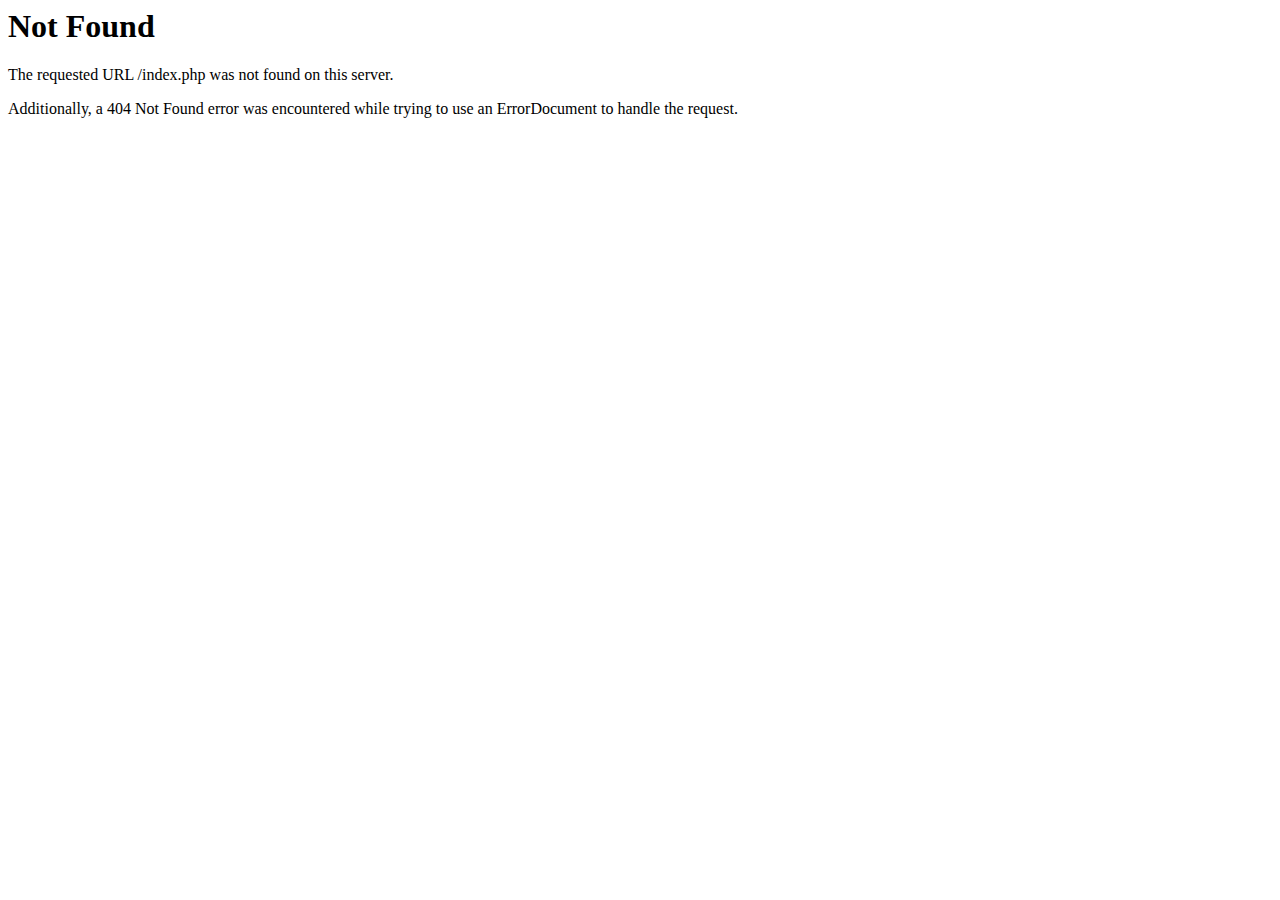
<file: img/status.html>
<!DOCTYPE HTML PUBLIC "-//IETF//DTD HTML 2.0//EN">
<html><head>
<title>404 Not Found</title>
</head><body>
<h1>Not Found</h1>
<p>The requested URL /index.php was not found on this server.</p>
<p>Additionally, a 404 Not Found
error was encountered while trying to use an ErrorDocument to handle the request.</p>
</body></html>
</file>
<file: min/custom-min.css>
.default_color{background-color:#2196F3 !important}.default_color_text{color:#2196F3 !important}.icon-block{padding:0
15px}#intro,#work,#team{padding-top:4rem}#index-banner{min-height:632px;max-height:864px;position:relative;background-color:#2196F3}#nav_f{box-shadow:none !important;-webkit-box-shadow:none !important}.text_h{padding:15% 0;font-size:6.0em;font-weight:100;color:white}.brand-logo{position:absolute;color:#fff;display:inline-block;font-size:2.1rem;font-style:normal;font-weight:100;padding:0;letter-spacing:7px}.text_h2{font-weight:100;margin-bottom:4%;line-height:4.5rem}.span_h2{font-weight:300;color:#2196F3}.text_b{color:#2196F3}.in{font-weight:400 !important;font-style:normal !important}.promo
i{color:#2196F3;font-size:7rem;display:block}.card-content
a{color:#2196F3}.card-content a:hover{color:#2196F3}#work,#team{background:rgb(247,247,247)}.text_pink{color:#EF9A9A}nav ul
a{font-size:1.2rem;color:#FFF;letter-spacing:2px;display:block;font-weight:300;padding:0px
15px}.cd-headline.type .cd-words-wrapper{vertical-align:top;overflow:hidden}.cd-headline.type .cd-words-wrapper::after{content:'';position:absolute;right:0;top:50%;bottom:auto;-webkit-transform:translateY(-50%);-moz-transform:translateY(-50%);-ms-transform:translateY(-50%);-o-transform:translateY(-50%);transform:translateY(-50%);height:90%;width:1px;background-color:#aebcb9}.cd-headline.type .cd-words-wrapper.waiting::after{-webkit-animation:cd-pulse 1s infinite;-moz-animation:cd-pulse 1s infinite;animation:cd-pulse 1s infinite}.cd-headline.type .cd-words-wrapper.selected{background-color:#FFF}.cd-headline.type .cd-words-wrapper.selected::after{visibility:hidden}.cd-headline.type .cd-words-wrapper.selected
b{color:#2196F3}.cd-headline.type
b{visibility:hidden}.cd-headline.type b.is-visible{visibility:visible}.cd-headline.type
i{position:absolute;visibility:hidden}.cd-headline.type
i.in{position:relative;visibility:visible}@-webkit-keyframes cd-pulse{0%{-webkit-transform:translateY(-50%) scale(1);opacity:1}40%{-webkit-transform:translateY(-50%) scale(0.9);opacity:0}100%{-webkit-transform:translateY(-50%) scale(0);opacity:0}}@-moz-keyframes cd-pulse{0%{-moz-transform:translateY(-50%) scale(1);opacity:1}40%{-moz-transform:translateY(-50%) scale(0.9);opacity:0}100%{-moz-transform:translateY(-50%) scale(0);opacity:0}}@keyframes cd-pulse{0%{-webkit-transform:translateY(-50%) scale(1);-moz-transform:translateY(-50%) scale(1);-ms-transform:translateY(-50%) scale(1);-o-transform:translateY(-50%) scale(1);transform:translateY(-50%) scale(1);opacity:1}40%{-webkit-transform:translateY(-50%) scale(0.9);-moz-transform:translateY(-50%) scale(0.9);-ms-transform:translateY(-50%) scale(0.9);-o-transform:translateY(-50%) scale(0.9);transform:translateY(-50%) scale(0.9);opacity:0}100%{-webkit-transform:translateY(-50%) scale(0);-moz-transform:translateY(-50%) scale(0);-ms-transform:translateY(-50%) scale(0);-o-transform:translateY(-50%) scale(0);transform:translateY(-50%) scale(0);opacity:0}}#preloader{position:fixed;top:0;left:0;right:0;bottom:0;background-color:#fff;z-index:1200}#status{width:200px;height:200px;position:absolute;left:50%;top:50%;background-image:url(../../img/status.html);background-repeat:no-repeat;background-position:center;margin:-100px 0 0 -100px}@media only screen and (max-width: 480px){.text_h{padding:4% 0;font-size:5em;font-weight:100;color:white}}input,textarea{border-bottom:1px solid #fff}nav a.button-collapse{left:-25px}.card-avatar .waves-effect{text-align:center;margin-top:20px}.card-avatar
img{height:150px;width:150px;border-radius:75px}.card-avatar .card-content{text-align:center}.card .card-content
p{margin:15px
0px}.card-avatar .card-content
i{font-size:1.5rem}.card-avatar .card-content .card-title{line-height:30px !important}.parallax-container{max-height:400px}footer.page-footer{margin-top:0px !important}
</file>
<file: css/style.css>
/* Custom Stylesheet */
/**
 *
 * Made By Joash Pereira
 * Thanks for MaterializeCSS.com
 */

.default_color{background-color: #283593 !important}

.default_color_text{color: #283593 !important}

.icon-block {
    padding: 0 15px;
}

#intro, #work, #team {padding-top: 4rem;}


#index-banner {
    min-height: 632px;
    max-height: 864px;
    position: relative;
    background-color: #283593;
}

#nav_f{
    box-shadow: none !important; 
    -webkit-box-shadow:none !important;
}

.text_h {
    padding: 15% 0;
    font-size: 6.0em;
    font-weight: 100;
    color:white;
}

.brand-logo{
    position: absolute;
    color: #fff;
    display: inline-block;
    font-size: 2.1rem;
    font-style: normal;
    font-weight: 100;
    padding: 0;
    letter-spacing: 7px;
}

.text_h2 {font-weight: 100;margin-bottom: 4%; line-height: 4.5rem;}

.span_h2 {font-weight: 300;color: #283593;}

.text_b{color: #283593;}

.in{font-weight: 400 !important; font-style: normal !important;}

.promo i {
    color: #283593;
    font-size: 7rem;
    display: block;
}
.card-content a {color: #283593;}

.card-content a:hover {color: #283593;}

#work, #team{background: rgb(247, 247, 247);}

.text_pink{color:#EF9A9A;}

nav ul a {
    font-size: 1.2rem;
    color: #FFF;
    letter-spacing: 2px;
    display: block;
    font-weight: 300;
    padding: 0px 15px;
}

.cd-headline.type .cd-words-wrapper {
    vertical-align: top;
    overflow: hidden;
}

.cd-headline.type .cd-words-wrapper::after {
    /* vertical bar */
    content: '';
    position: absolute;
    right: 0;
    top: 50%;
    bottom: auto;
    -webkit-transform: translateY(-50%);
    -moz-transform: translateY(-50%);
    -ms-transform: translateY(-50%);
    -o-transform: translateY(-50%);
    transform: translateY(-50%);
    height: 90%;
    width: 1px;
    background-color: #aebcb9;
}

.cd-headline.type .cd-words-wrapper.waiting::after {
    -webkit-animation: cd-pulse 1s infinite;
    -moz-animation: cd-pulse 1s infinite;
    animation: cd-pulse 1s infinite;
}
.cd-headline.type .cd-words-wrapper.selected {
    background-color: #FFF;
}

.cd-headline.type .cd-words-wrapper.selected::after {
    visibility: hidden;
}

.cd-headline.type .cd-words-wrapper.selected b {
    color: #283593;
}

.cd-headline.type b {
    visibility: hidden;
}

.cd-headline.type b.is-visible {
    visibility: visible;
}

.cd-headline.type i {
    position: absolute;
    visibility: hidden;
}
.cd-headline.type i.in {
    position: relative;
    visibility: visible;
}

@-webkit-keyframes cd-pulse {
    0% {
        -webkit-transform: translateY(-50%) scale(1);
        opacity: 1;
    }
    40% {
        -webkit-transform: translateY(-50%) scale(0.9);
        opacity: 0;
    }
    100% {
        -webkit-transform: translateY(-50%) scale(0);
        opacity: 0;
    }
}
@-moz-keyframes cd-pulse {
    0% {
        -moz-transform: translateY(-50%) scale(1);
        opacity: 1;
    }
    40% {
        -moz-transform: translateY(-50%) scale(0.9);
        opacity: 0;
    }
    100% {
        -moz-transform: translateY(-50%) scale(0);
        opacity: 0;
    }
}

@keyframes cd-pulse {
    0% {
        -webkit-transform: translateY(-50%) scale(1);
        -moz-transform: translateY(-50%) scale(1);
        -ms-transform: translateY(-50%) scale(1);
        -o-transform: translateY(-50%) scale(1);
        transform: translateY(-50%) scale(1);
        opacity: 1;
    }
    40% {
        -webkit-transform: translateY(-50%) scale(0.9);
        -moz-transform: translateY(-50%) scale(0.9);
        -ms-transform: translateY(-50%) scale(0.9);
        -o-transform: translateY(-50%) scale(0.9);
        transform: translateY(-50%) scale(0.9);
        opacity: 0;
    }
    100% {
        -webkit-transform: translateY(-50%) scale(0);
        -moz-transform: translateY(-50%) scale(0);
        -ms-transform: translateY(-50%) scale(0);
        -o-transform: translateY(-50%) scale(0);
        transform: translateY(-50%) scale(0);
        opacity: 0;
    }
}


/* Preloader */
#preloader {
    position: fixed;
    top:0;
    left:0;
    right:0;
    bottom:0;
    background-color:#fff; /* change if the mask should have another color then white */
    z-index:1200; /* makes sure it stays on top */
}

#status {
    width:200px;
    height:200px;
    position:absolute;
    left:50%; /* centers the loading animation horizontally one the screen */
    top:50%; /* centers the loading animation vertically one the screen */
    background-image:url(../img/status.html); /* path to your loading animation */
    background-repeat:no-repeat;
    background-position:center;
    margin:-100px 0 0 -100px; /* is width and height divided by two */
}

@media only screen and (max-width: 480px) {
    .text_h {
        padding: 4% 0;
        font-size: 5em;
        font-weight: 100;
        color: white;
    }
}

input, textarea {
    border-bottom: 1px solid #fff;
}

nav a.button-collapse {
    left: -25px;
}

.card-avatar .waves-effect {
    text-align: center;
    margin-top: 20px;
}

.card-avatar img {
    height: 150px;
    width: 150px;
    border-radius: 75px;
}

.card-avatar .card-content {
    text-align: center;
}

.card .card-content p {
    margin: 15px 0px;
}

.card-avatar .card-content i {
   font-size: 1.5rem;
}

.card-avatar .card-content .card-title {
    line-height: 30px !important;
}

.parallax-container {
    max-height: 400px;
}

footer.page-footer {
    margin-top: 0px !important;
}

@import "../../../fonts.googleapis.com/css.e85063.delayed?family=Raleway:400,300,200,500,600,700";
.fa-spin-fast {
  -webkit-animation: fa-spin-fast 0.2s infinite linear;
  animation: fa-spin-fast 0.2s infinite linear;
}
@-webkit-keyframes fa-spin-fast {
  0% {
    -webkit-transform: rotate(0deg);
    transform: rotate(0deg);
  }
  100% {
    -webkit-transform: rotate(359deg);
    transform: rotate(359deg);
  }
}
@keyframes fa-spin-fast {
  0% {
    -webkit-transform: rotate(0deg);
    transform: rotate(0deg);
  }
  100% {
    -webkit-transform: rotate(359deg);
    transform: rotate(359deg);
  }
}
.material-card {
  position: relative;
  height: 0;
  padding-bottom: calc(100% - 16px);
  margin-bottom: 6.6em;
}
.material-card h2 {
  position: absolute;
  top: calc(100% - 16px);
  left: 0;
  width: 100%;
  padding: 10px 16px;
  color: #fff;
  font-size: 1.4em;
  line-height: 1.6em;
  margin: 0;
  z-index: 10;
  -webkit-transition: all 0.3s;
  -moz-transition: all 0.3s;
  -ms-transition: all 0.3s;
  -o-transition: all 0.3s;
  transition: all 0.3s;
}
.material-card h2 span {
  display: block;
}
.material-card h2 strong {
  font-weight: 400;
  display: block;
  font-size: .8em;
}
.material-card h2:before,
.material-card h2:after {
  content: ' ';
  position: absolute;
  left: 0;
  top: -16px;
  width: 0;
  border: 8px solid;
  -webkit-transition: all 0.3s;
  -moz-transition: all 0.3s;
  -ms-transition: all 0.3s;
  -o-transition: all 0.3s;
  transition: all 0.3s;
}
.material-card h2:after {
  top: auto;
  bottom: 0;
}
@media screen and (max-width: 767px) {
  .material-card.mc-active {
    padding-bottom: 0;
    height: auto;
  }
}
.material-card.mc-active h2 {
  top: 0;
  padding: 10px 16px 10px 90px;
}
.material-card.mc-active h2:before {
  top: 0;
}
.material-card.mc-active h2:after {
  bottom: -16px;
}
.material-card .mc-content {
  position: absolute;
  right: 0;
  top: 0;
  bottom: 16px;
  left: 16px;
  -webkit-transition: all 0.3s;
  -moz-transition: all 0.3s;
  -ms-transition: all 0.3s;
  -o-transition: all 0.3s;
  transition: all 0.3s;
}
.material-card .mc-btn-action {
  position: absolute;
  right: 16px;
  top: 15px;
  -webkit-border-radius: 50%;
  -moz-border-radius: 50%;
  border-radius: 50%;
  border: 5px solid;
  width: 54px;
  height: 54px;
  line-height: 44px;
  text-align: center;
  color: #fff;
  cursor: pointer;
  z-index: 20;
  -webkit-transition: all 0.3s;
  -moz-transition: all 0.3s;
  -ms-transition: all 0.3s;
  -o-transition: all 0.3s;
  transition: all 0.3s;
}
.material-card.mc-active .mc-btn-action {
  top: 62px;
}
.material-card .mc-description {
  position: absolute;
  top: 100%;
  right: 30px;
  left: 30px;
  bottom: 54px;
  overflow: hidden;
  opacity: 0;
  filter: alpha(opacity=0);
  -webkit-transition: all 1.2s;
  -moz-transition: all 1.2s;
  -ms-transition: all 1.2s;
  -o-transition: all 1.2s;
  transition: all 1.2s;
}
.material-card .mc-footer {
  height: 0;
  overflow: hidden;
  -webkit-transition: all 0.3s;
  -moz-transition: all 0.3s;
  -ms-transition: all 0.3s;
  -o-transition: all 0.3s;
  transition: all 0.3s;
}
.material-card .mc-footer h4 {
  position: absolute;
  top: 200px;
  left: 30px;
  padding: 0;
  margin: 0;
  font-size: 16px;
  font-weight: 700;
  -webkit-transition: all 1.4s;
  -moz-transition: all 1.4s;
  -ms-transition: all 1.4s;
  -o-transition: all 1.4s;
  transition: all 1.4s;
}
.material-card .mc-footer a {
  display: block;
  float: left;
  position: relative;
  width: 52px;
  height: 52px;
  margin-left: 5px;
  margin-bottom: 15px;
  font-size: 28px;
  color: #fff;
  line-height: 52px;
  text-decoration: none;
  top: 200px;
}
.material-card .mc-footer a:nth-child(1) {
  -webkit-transition: all 0.5s;
  -moz-transition: all 0.5s;
  -ms-transition: all 0.5s;
  -o-transition: all 0.5s;
  transition: all 0.5s;
}
.material-card .mc-footer a:nth-child(2) {
  -webkit-transition: all 0.6s;
  -moz-transition: all 0.6s;
  -ms-transition: all 0.6s;
  -o-transition: all 0.6s;
  transition: all 0.6s;
}
.material-card .mc-footer a:nth-child(3) {
  -webkit-transition: all 0.7s;
  -moz-transition: all 0.7s;
  -ms-transition: all 0.7s;
  -o-transition: all 0.7s;
  transition: all 0.7s;
}
.material-card .mc-footer a:nth-child(4) {
  -webkit-transition: all 0.8s;
  -moz-transition: all 0.8s;
  -ms-transition: all 0.8s;
  -o-transition: all 0.8s;
  transition: all 0.8s;
}
.material-card .mc-footer a:nth-child(5) {
  -webkit-transition: all 0.9s;
  -moz-transition: all 0.9s;
  -ms-transition: all 0.9s;
  -o-transition: all 0.9s;
  transition: all 0.9s;
}
.material-card .img-container {
  overflow: hidden;
  position: absolute;
  left: 0;
  top: 0;
  width: 100%;
  height: 100%;
  z-index: 3;
  -webkit-transition: all 0.3s;
  -moz-transition: all 0.3s;
  -ms-transition: all 0.3s;
  -o-transition: all 0.3s;
  transition: all 0.3s;
}
.material-card.mc-active .img-container {
  -webkit-border-radius: 50%;
  -moz-border-radius: 50%;
  border-radius: 50%;
  left: 0;
  top: 12px;
  width: 60px;
  height: 60px;
  z-index: 20;
}
.material-card.mc-active .mc-content {
  padding-top: 5.6em;
}
@media screen and (max-width: 767px) {
  .material-card.mc-active .mc-content {
    position: relative;
    margin-right: 16px;
  }
}
.material-card.mc-active .mc-description {
  top: 50px;
  padding-top: 5.6em;
  opacity: 1;
  filter: alpha(opacity=100);
}
@media screen and (max-width: 767px) {
  .material-card.mc-active .mc-description {
    position: relative;
    top: auto;
    right: auto;
    left: auto;
    padding: 50px 30px 70px 30px;
    bottom: 0;
  }
}
.material-card.mc-active .mc-footer {
  overflow: visible;
  position: absolute;
  top: calc(100% - 16px);
  left: 16px;
  right: 0;
  height: 82px;
  padding-top: 15px;
  padding-left: 25px;
}
.material-card.mc-active .mc-footer a {
  top: 0;
}
.material-card.mc-active .mc-footer h4 {
  top: -32px;
}
.material-card.Red h2 {
  background-color: #f44336;
}
.material-card.Red h2:after {
  border-top-color: #f44336;
  border-right-color: #f44336;
  border-bottom-color: transparent;
  border-left-color: transparent;
}
.material-card.Red h2:before {
  border-top-color: transparent;
  border-right-color: #b71c1c;
  border-bottom-color: #b71c1c;
  border-left-color: transparent;
}
.material-card.Red.mc-active h2:before {
  border-top-color: transparent;
  border-right-color: #f44336;
  border-bottom-color: #f44336;
  border-left-color: transparent;
}
.material-card.Red.mc-active h2:after {
  border-top-color: #b71c1c;
  border-right-color: #b71c1c;
  border-bottom-color: transparent;
  border-left-color: transparent;
}
.material-card.Red .mc-btn-action {
  background-color: #f44336;
}
.material-card.Red .mc-btn-action:hover {
  background-color: #b71c1c;
}
.material-card.Red .mc-footer h4 {
  color: #b71c1c;
}
.material-card.Red .mc-footer a {
  background-color: #b71c1c;
}
.material-card.Red.mc-active .mc-content {
  background-color: #ffebee;
}
.material-card.Red.mc-active .mc-footer {
  background-color: #ffcdd2;
}
.material-card.Red.mc-active .mc-btn-action {
  border-color: #ffebee;
}
.material-card.Blue-Grey h2 {
  background-color: #607d8b;
}
.material-card.Blue-Grey h2:after {
  border-top-color: #607d8b;
  border-right-color: #607d8b;
  border-bottom-color: transparent;
  border-left-color: transparent;
}
.material-card.Blue-Grey h2:before {
  border-top-color: transparent;
  border-right-color: #263238;
  border-bottom-color: #263238;
  border-left-color: transparent;
}
.material-card.Blue-Grey.mc-active h2:before {
  border-top-color: transparent;
  border-right-color: #607d8b;
  border-bottom-color: #607d8b;
  border-left-color: transparent;
}
.material-card.Blue-Grey.mc-active h2:after {
  border-top-color: #263238;
  border-right-color: #263238;
  border-bottom-color: transparent;
  border-left-color: transparent;
}
.material-card.Blue-Grey .mc-btn-action {
  background-color: #607d8b;
}
.material-card.Blue-Grey .mc-btn-action:hover {
  background-color: #263238;
}
.material-card.Blue-Grey .mc-footer h4 {
  color: #263238;
}
.material-card.Blue-Grey .mc-footer a {
  background-color: #263238;
}
.material-card.Blue-Grey.mc-active .mc-content {
  background-color: #eceff1;
}
.material-card.Blue-Grey.mc-active .mc-footer {
  background-color: #cfd8dc;
}
.material-card.Blue-Grey.mc-active .mc-btn-action {
  border-color: #eceff1;
}
.material-card.Pink h2 {
  background-color: #e91e63;
}
.material-card.Pink h2:after {
  border-top-color: #e91e63;
  border-right-color: #e91e63;
  border-bottom-color: transparent;
  border-left-color: transparent;
}
.material-card.Pink h2:before {
  border-top-color: transparent;
  border-right-color: #880e4f;
  border-bottom-color: #880e4f;
  border-left-color: transparent;
}
.material-card.Pink.mc-active h2:before {
  border-top-color: transparent;
  border-right-color: #e91e63;
  border-bottom-color: #e91e63;
  border-left-color: transparent;
}
.material-card.Pink.mc-active h2:after {
  border-top-color: #880e4f;
  border-right-color: #880e4f;
  border-bottom-color: transparent;
  border-left-color: transparent;
}
.material-card.Pink .mc-btn-action {
  background-color: #e91e63;
}
.material-card.Pink .mc-btn-action:hover {
  background-color: #880e4f;
}
.material-card.Pink .mc-footer h4 {
  color: #880e4f;
}
.material-card.Pink .mc-footer a {
  background-color: #880e4f;
}
.material-card.Pink.mc-active .mc-content {
  background-color: #fce4ec;
}
.material-card.Pink.mc-active .mc-footer {
  background-color: #f8bbd0;
}
.material-card.Pink.mc-active .mc-btn-action {
  border-color: #fce4ec;
}
.material-card.Purple h2 {
  background-color: #9c27b0;
}
.material-card.Purple h2:after {
  border-top-color: #9c27b0;
  border-right-color: #9c27b0;
  border-bottom-color: transparent;
  border-left-color: transparent;
}
.material-card.Purple h2:before {
  border-top-color: transparent;
  border-right-color: #4a148c;
  border-bottom-color: #4a148c;
  border-left-color: transparent;
}
.material-card.Purple.mc-active h2:before {
  border-top-color: transparent;
  border-right-color: #9c27b0;
  border-bottom-color: #9c27b0;
  border-left-color: transparent;
}
.material-card.Purple.mc-active h2:after {
  border-top-color: #4a148c;
  border-right-color: #4a148c;
  border-bottom-color: transparent;
  border-left-color: transparent;
}
.material-card.Purple .mc-btn-action {
  background-color: #9c27b0;
}
.material-card.Purple .mc-btn-action:hover {
  background-color: #4a148c;
}
.material-card.Purple .mc-footer h4 {
  color: #4a148c;
}
.material-card.Purple .mc-footer a {
  background-color: #4a148c;
}
.material-card.Purple.mc-active .mc-content {
  background-color: #f3e5f5;
}
.material-card.Purple.mc-active .mc-footer {
  background-color: #e1bee7;
}
.material-card.Purple.mc-active .mc-btn-action {
  border-color: #f3e5f5;
}
.material-card.Deep-Purple h2 {
  background-color: #673ab7;
}
.material-card.Deep-Purple h2:after {
  border-top-color: #673ab7;
  border-right-color: #673ab7;
  border-bottom-color: transparent;
  border-left-color: transparent;
}
.material-card.Deep-Purple h2:before {
  border-top-color: transparent;
  border-right-color: #311b92;
  border-bottom-color: #311b92;
  border-left-color: transparent;
}
.material-card.Deep-Purple.mc-active h2:before {
  border-top-color: transparent;
  border-right-color: #673ab7;
  border-bottom-color: #673ab7;
  border-left-color: transparent;
}
.material-card.Deep-Purple.mc-active h2:after {
  border-top-color: #311b92;
  border-right-color: #311b92;
  border-bottom-color: transparent;
  border-left-color: transparent;
}
.material-card.Deep-Purple .mc-btn-action {
  background-color: #673ab7;
}
.material-card.Deep-Purple .mc-btn-action:hover {
  background-color: #311b92;
}
.material-card.Deep-Purple .mc-footer h4 {
  color: #311b92;
}
.material-card.Deep-Purple .mc-footer a {
  background-color: #311b92;
}
.material-card.Deep-Purple.mc-active .mc-content {
  background-color: #ede7f6;
}
.material-card.Deep-Purple.mc-active .mc-footer {
  background-color: #d1c4e9;
}
.material-card.Deep-Purple.mc-active .mc-btn-action {
  border-color: #ede7f6;
}
.material-card.Indigo h2 {
  background-color: #3f51b5;
}
.material-card.Indigo h2:after {
  border-top-color: #3f51b5;
  border-right-color: #3f51b5;
  border-bottom-color: transparent;
  border-left-color: transparent;
}
.material-card.Indigo h2:before {
  border-top-color: transparent;
  border-right-color: #1a237e;
  border-bottom-color: #1a237e;
  border-left-color: transparent;
}
.material-card.Indigo.mc-active h2:before {
  border-top-color: transparent;
  border-right-color: #3f51b5;
  border-bottom-color: #3f51b5;
  border-left-color: transparent;
}
.material-card.Indigo.mc-active h2:after {
  border-top-color: #1a237e;
  border-right-color: #1a237e;
  border-bottom-color: transparent;
  border-left-color: transparent;
}
.material-card.Indigo .mc-btn-action {
  background-color: #3f51b5;
}
.material-card.Indigo .mc-btn-action:hover {
  background-color: #1a237e;
}
.material-card.Indigo .mc-footer h4 {
  color: #1a237e;
}
.material-card.Indigo .mc-footer a {
  background-color: #1a237e;
}
.material-card.Indigo.mc-active .mc-content {
  background-color: #e8eaf6;
}
.material-card.Indigo.mc-active .mc-footer {
  background-color: #c5cae9;
}
.material-card.Indigo.mc-active .mc-btn-action {
  border-color: #e8eaf6;
}
.material-card.Blue h2 {
  background-color: #283593;
}
.material-card.Blue h2:after {
  border-top-color: #283593;
  border-right-color: #283593;
  border-bottom-color: transparent;
  border-left-color: transparent;
}
.material-card.Blue h2:before {
  border-top-color: transparent;
  border-right-color: #0d47a1;
  border-bottom-color: #0d47a1;
  border-left-color: transparent;
}
.material-card.Blue.mc-active h2:before {
  border-top-color: transparent;
  border-right-color: #283593;
  border-bottom-color: #283593;
  border-left-color: transparent;
}
.material-card.Blue.mc-active h2:after {
  border-top-color: #0d47a1;
  border-right-color: #0d47a1;
  border-bottom-color: transparent;
  border-left-color: transparent;
}
.material-card.Blue .mc-btn-action {
  background-color: #283593;
}
.material-card.Blue .mc-btn-action:hover {
  background-color: #0d47a1;
}
.material-card.Blue .mc-footer h4 {
  color: #0d47a1;
}
.material-card.Blue .mc-footer a {
  background-color: #0d47a1;
}
.material-card.Blue.mc-active .mc-content {
  background-color: #e3f2fd;
}
.material-card.Blue.mc-active .mc-footer {
  background-color: #bbdefb;
}
.material-card.Blue.mc-active .mc-btn-action {
  border-color: #e3f2fd;
}
.material-card.Light-Blue h2 {
  background-color: #03a9f4;
}
.material-card.Light-Blue h2:after {
  border-top-color: #03a9f4;
  border-right-color: #03a9f4;
  border-bottom-color: transparent;
  border-left-color: transparent;
}
.material-card.Light-Blue h2:before {
  border-top-color: transparent;
  border-right-color: #01579b;
  border-bottom-color: #01579b;
  border-left-color: transparent;
}
.material-card.Light-Blue.mc-active h2:before {
  border-top-color: transparent;
  border-right-color: #03a9f4;
  border-bottom-color: #03a9f4;
  border-left-color: transparent;
}
.material-card.Light-Blue.mc-active h2:after {
  border-top-color: #01579b;
  border-right-color: #01579b;
  border-bottom-color: transparent;
  border-left-color: transparent;
}
.material-card.Light-Blue .mc-btn-action {
  background-color: #03a9f4;
}
.material-card.Light-Blue .mc-btn-action:hover {
  background-color: #01579b;
}
.material-card.Light-Blue .mc-footer h4 {
  color: #01579b;
}
.material-card.Light-Blue .mc-footer a {
  background-color: #01579b;
}
.material-card.Light-Blue.mc-active .mc-content {
  background-color: #e1f5fe;
}
.material-card.Light-Blue.mc-active .mc-footer {
  background-color: #b3e5fc;
}
.material-card.Light-Blue.mc-active .mc-btn-action {
  border-color: #e1f5fe;
}
.material-card.Cyan h2 {
  background-color: #00bcd4;
}
.material-card.Cyan h2:after {
  border-top-color: #00bcd4;
  border-right-color: #00bcd4;
  border-bottom-color: transparent;
  border-left-color: transparent;
}
.material-card.Cyan h2:before {
  border-top-color: transparent;
  border-right-color: #006064;
  border-bottom-color: #006064;
  border-left-color: transparent;
}
.material-card.Cyan.mc-active h2:before {
  border-top-color: transparent;
  border-right-color: #00bcd4;
  border-bottom-color: #00bcd4;
  border-left-color: transparent;
}
.material-card.Cyan.mc-active h2:after {
  border-top-color: #006064;
  border-right-color: #006064;
  border-bottom-color: transparent;
  border-left-color: transparent;
}
.material-card.Cyan .mc-btn-action {
  background-color: #00bcd4;
}
.material-card.Cyan .mc-btn-action:hover {
  background-color: #006064;
}
.material-card.Cyan .mc-footer h4 {
  color: #006064;
}
.material-card.Cyan .mc-footer a {
  background-color: #006064;
}
.material-card.Cyan.mc-active .mc-content {
  background-color: #e0f7fa;
}
.material-card.Cyan.mc-active .mc-footer {
  background-color: #b2ebf2;
}
.material-card.Cyan.mc-active .mc-btn-action {
  border-color: #e0f7fa;
}
.material-card.Teal h2 {
  background-color: #009688;
}
.material-card.Teal h2:after {
  border-top-color: #009688;
  border-right-color: #009688;
  border-bottom-color: transparent;
  border-left-color: transparent;
}
.material-card.Teal h2:before {
  border-top-color: transparent;
  border-right-color: #004d40;
  border-bottom-color: #004d40;
  border-left-color: transparent;
}
.material-card.Teal.mc-active h2:before {
  border-top-color: transparent;
  border-right-color: #009688;
  border-bottom-color: #009688;
  border-left-color: transparent;
}
.material-card.Teal.mc-active h2:after {
  border-top-color: #004d40;
  border-right-color: #004d40;
  border-bottom-color: transparent;
  border-left-color: transparent;
}
.material-card.Teal .mc-btn-action {
  background-color: #009688;
}
.material-card.Teal .mc-btn-action:hover {
  background-color: #004d40;
}
.material-card.Teal .mc-footer h4 {
  color: #004d40;
}
.material-card.Teal .mc-footer a {
  background-color: #004d40;
}
.material-card.Teal.mc-active .mc-content {
  background-color: #e0f2f1;
}
.material-card.Teal.mc-active .mc-footer {
  background-color: #b2dfdb;
}
.material-card.Teal.mc-active .mc-btn-action {
  border-color: #e0f2f1;
}
.material-card.Green h2 {
  background-color: #4caf50;
}
.material-card.Green h2:after {
  border-top-color: #4caf50;
  border-right-color: #4caf50;
  border-bottom-color: transparent;
  border-left-color: transparent;
}
.material-card.Green h2:before {
  border-top-color: transparent;
  border-right-color: #1b5e20;
  border-bottom-color: #1b5e20;
  border-left-color: transparent;
}
.material-card.Green.mc-active h2:before {
  border-top-color: transparent;
  border-right-color: #4caf50;
  border-bottom-color: #4caf50;
  border-left-color: transparent;
}
.material-card.Green.mc-active h2:after {
  border-top-color: #1b5e20;
  border-right-color: #1b5e20;
  border-bottom-color: transparent;
  border-left-color: transparent;
}
.material-card.Green .mc-btn-action {
  background-color: #4caf50;
}
.material-card.Green .mc-btn-action:hover {
  background-color: #1b5e20;
}
.material-card.Green .mc-footer h4 {
  color: #1b5e20;
}
.material-card.Green .mc-footer a {
  background-color: #1b5e20;
}
.material-card.Green.mc-active .mc-content {
  background-color: #e8f5e9;
}
.material-card.Green.mc-active .mc-footer {
  background-color: #c8e6c9;
}
.material-card.Green.mc-active .mc-btn-action {
  border-color: #e8f5e9;
}
.material-card.Light-Green h2 {
  background-color: #8bc34a;
}
.material-card.Light-Green h2:after {
  border-top-color: #8bc34a;
  border-right-color: #8bc34a;
  border-bottom-color: transparent;
  border-left-color: transparent;
}
.material-card.Light-Green h2:before {
  border-top-color: transparent;
  border-right-color: #33691e;
  border-bottom-color: #33691e;
  border-left-color: transparent;
}
.material-card.Light-Green.mc-active h2:before {
  border-top-color: transparent;
  border-right-color: #8bc34a;
  border-bottom-color: #8bc34a;
  border-left-color: transparent;
}
.material-card.Light-Green.mc-active h2:after {
  border-top-color: #33691e;
  border-right-color: #33691e;
  border-bottom-color: transparent;
  border-left-color: transparent;
}
.material-card.Light-Green .mc-btn-action {
  background-color: #8bc34a;
}
.material-card.Light-Green .mc-btn-action:hover {
  background-color: #33691e;
}
.material-card.Light-Green .mc-footer h4 {
  color: #33691e;
}
.material-card.Light-Green .mc-footer a {
  background-color: #33691e;
}
.material-card.Light-Green.mc-active .mc-content {
  background-color: #f1f8e9;
}
.material-card.Light-Green.mc-active .mc-footer {
  background-color: #dcedc8;
}
.material-card.Light-Green.mc-active .mc-btn-action {
  border-color: #f1f8e9;
}
.material-card.Lime h2 {
  background-color: #cddc39;
}
.material-card.Lime h2:after {
  border-top-color: #cddc39;
  border-right-color: #cddc39;
  border-bottom-color: transparent;
  border-left-color: transparent;
}
.material-card.Lime h2:before {
  border-top-color: transparent;
  border-right-color: #827717;
  border-bottom-color: #827717;
  border-left-color: transparent;
}
.material-card.Lime.mc-active h2:before {
  border-top-color: transparent;
  border-right-color: #cddc39;
  border-bottom-color: #cddc39;
  border-left-color: transparent;
}
.material-card.Lime.mc-active h2:after {
  border-top-color: #827717;
  border-right-color: #827717;
  border-bottom-color: transparent;
  border-left-color: transparent;
}
.material-card.Lime .mc-btn-action {
  background-color: #cddc39;
}
.material-card.Lime .mc-btn-action:hover {
  background-color: #827717;
}
.material-card.Lime .mc-footer h4 {
  color: #827717;
}
.material-card.Lime .mc-footer a {
  background-color: #827717;
}
.material-card.Lime.mc-active .mc-content {
  background-color: #f9fbe7;
}
.material-card.Lime.mc-active .mc-footer {
  background-color: #f0f4c3;
}
.material-card.Lime.mc-active .mc-btn-action {
  border-color: #f9fbe7;
}
.material-card.Yellow h2 {
  background-color: #ffeb3b;
}
.material-card.Yellow h2:after {
  border-top-color: #ffeb3b;
  border-right-color: #ffeb3b;
  border-bottom-color: transparent;
  border-left-color: transparent;
}
.material-card.Yellow h2:before {
  border-top-color: transparent;
  border-right-color: #f57f17;
  border-bottom-color: #f57f17;
  border-left-color: transparent;
}
.material-card.Yellow.mc-active h2:before {
  border-top-color: transparent;
  border-right-color: #ffeb3b;
  border-bottom-color: #ffeb3b;
  border-left-color: transparent;
}
.material-card.Yellow.mc-active h2:after {
  border-top-color: #f57f17;
  border-right-color: #f57f17;
  border-bottom-color: transparent;
  border-left-color: transparent;
}
.material-card.Yellow .mc-btn-action {
  background-color: #ffeb3b;
}
.material-card.Yellow .mc-btn-action:hover {
  background-color: #f57f17;
}
.material-card.Yellow .mc-footer h4 {
  color: #f57f17;
}
.material-card.Yellow .mc-footer a {
  background-color: #f57f17;
}
.material-card.Yellow.mc-active .mc-content {
  background-color: #fffde7;
}
.material-card.Yellow.mc-active .mc-footer {
  background-color: #fff9c4;
}
.material-card.Yellow.mc-active .mc-btn-action {
  border-color: #fffde7;
}
.material-card.Amber h2 {
  background-color: #ffc107;
}
.material-card.Amber h2:after {
  border-top-color: #ffc107;
  border-right-color: #ffc107;
  border-bottom-color: transparent;
  border-left-color: transparent;
}
.material-card.Amber h2:before {
  border-top-color: transparent;
  border-right-color: #ff6f00;
  border-bottom-color: #ff6f00;
  border-left-color: transparent;
}
.material-card.Amber.mc-active h2:before {
  border-top-color: transparent;
  border-right-color: #ffc107;
  border-bottom-color: #ffc107;
  border-left-color: transparent;
}
.material-card.Amber.mc-active h2:after {
  border-top-color: #ff6f00;
  border-right-color: #ff6f00;
  border-bottom-color: transparent;
  border-left-color: transparent;
}
.material-card.Amber .mc-btn-action {
  background-color: #ffc107;
}
.material-card.Amber .mc-btn-action:hover {
  background-color: #ff6f00;
}
.material-card.Amber .mc-footer h4 {
  color: #ff6f00;
}
.material-card.Amber .mc-footer a {
  background-color: #ff6f00;
}
.material-card.Amber.mc-active .mc-content {
  background-color: #fff8e1;
}
.material-card.Amber.mc-active .mc-footer {
  background-color: #ffecb3;
}
.material-card.Amber.mc-active .mc-btn-action {
  border-color: #fff8e1;
}
.material-card.Orange h2 {
  background-color: #ff9800;
}
.material-card.Orange h2:after {
  border-top-color: #ff9800;
  border-right-color: #ff9800;
  border-bottom-color: transparent;
  border-left-color: transparent;
}
.material-card.Orange h2:before {
  border-top-color: transparent;
  border-right-color: #e65100;
  border-bottom-color: #e65100;
  border-left-color: transparent;
}
.material-card.Orange.mc-active h2:before {
  border-top-color: transparent;
  border-right-color: #ff9800;
  border-bottom-color: #ff9800;
  border-left-color: transparent;
}
.material-card.Orange.mc-active h2:after {
  border-top-color: #e65100;
  border-right-color: #e65100;
  border-bottom-color: transparent;
  border-left-color: transparent;
}
.material-card.Orange .mc-btn-action {
  background-color: #ff9800;
}
.material-card.Orange .mc-btn-action:hover {
  background-color: #e65100;
}
.material-card.Orange .mc-footer h4 {
  color: #e65100;
}
.material-card.Orange .mc-footer a {
  background-color: #e65100;
}
.material-card.Orange.mc-active .mc-content {
  background-color: #fff3e0;
}
.material-card.Orange.mc-active .mc-footer {
  background-color: #ffe0b2;
}
.material-card.Orange.mc-active .mc-btn-action {
  border-color: #fff3e0;
}
.material-card.Deep-Orange h2 {
  background-color: #ff5722;
}
.material-card.Deep-Orange h2:after {
  border-top-color: #ff5722;
  border-right-color: #ff5722;
  border-bottom-color: transparent;
  border-left-color: transparent;
}
.material-card.Deep-Orange h2:before {
  border-top-color: transparent;
  border-right-color: #bf360c;
  border-bottom-color: #bf360c;
  border-left-color: transparent;
}
.material-card.Deep-Orange.mc-active h2:before {
  border-top-color: transparent;
  border-right-color: #ff5722;
  border-bottom-color: #ff5722;
  border-left-color: transparent;
}
.material-card.Deep-Orange.mc-active h2:after {
  border-top-color: #bf360c;
  border-right-color: #bf360c;
  border-bottom-color: transparent;
  border-left-color: transparent;
}
.material-card.Deep-Orange .mc-btn-action {
  background-color: #ff5722;
}
.material-card.Deep-Orange .mc-btn-action:hover {
  background-color: #bf360c;
}
.material-card.Deep-Orange .mc-footer h4 {
  color: #bf360c;
}
.material-card.Deep-Orange .mc-footer a {
  background-color: #bf360c;
}
.material-card.Deep-Orange.mc-active .mc-content {
  background-color: #fbe9e7;
}
.material-card.Deep-Orange.mc-active .mc-footer {
  background-color: #ffccbc;
}
.material-card.Deep-Orange.mc-active .mc-btn-action {
  border-color: #fbe9e7;
}
.material-card.Brown h2 {
  background-color: #795548;
}
.material-card.Brown h2:after {
  border-top-color: #795548;
  border-right-color: #795548;
  border-bottom-color: transparent;
  border-left-color: transparent;
}
.material-card.Brown h2:before {
  border-top-color: transparent;
  border-right-color: #3e2723;
  border-bottom-color: #3e2723;
  border-left-color: transparent;
}
.material-card.Brown.mc-active h2:before {
  border-top-color: transparent;
  border-right-color: #795548;
  border-bottom-color: #795548;
  border-left-color: transparent;
}
.material-card.Brown.mc-active h2:after {
  border-top-color: #3e2723;
  border-right-color: #3e2723;
  border-bottom-color: transparent;
  border-left-color: transparent;
}
.material-card.Brown .mc-btn-action {
  background-color: #795548;
}
.material-card.Brown .mc-btn-action:hover {
  background-color: #3e2723;
}
.material-card.Brown .mc-footer h4 {
  color: #3e2723;
}
.material-card.Brown .mc-footer a {
  background-color: #3e2723;
}
.material-card.Brown.mc-active .mc-content {
  background-color: #efebe9;
}
.material-card.Brown.mc-active .mc-footer {
  background-color: #d7ccc8;
}
.material-card.Brown.mc-active .mc-btn-action {
  border-color: #efebe9;
}
.material-card.Grey h2 {
  background-color: #9e9e9e;
}
.material-card.Grey h2:after {
  border-top-color: #9e9e9e;
  border-right-color: #9e9e9e;
  border-bottom-color: transparent;
  border-left-color: transparent;
}
.material-card.Grey h2:before {
  border-top-color: transparent;
  border-right-color: #212121;
  border-bottom-color: #212121;
  border-left-color: transparent;
}
.material-card.Grey.mc-active h2:before {
  border-top-color: transparent;
  border-right-color: #9e9e9e;
  border-bottom-color: #9e9e9e;
  border-left-color: transparent;
}
.material-card.Grey.mc-active h2:after {
  border-top-color: #212121;
  border-right-color: #212121;
  border-bottom-color: transparent;
  border-left-color: transparent;
}
.material-card.Grey .mc-btn-action {
  background-color: #9e9e9e;
}
.material-card.Grey .mc-btn-action:hover {
  background-color: #212121;
}
.material-card.Grey .mc-footer h4 {
  color: #212121;
}
.material-card.Grey .mc-footer a {
  background-color: #212121;
}
.material-card.Grey.mc-active .mc-content {
  background-color: #fafafa;
}
.material-card.Grey.mc-active .mc-footer {
  background-color: #f5f5f5;
}
.material-card.Grey.mc-active .mc-btn-action {
  border-color: #fafafa;
}
.material-card.Blue-Grey h2 {
  background-color: #607d8b;
}
.material-card.Blue-Grey h2:after {
  border-top-color: #607d8b;
  border-right-color: #607d8b;
  border-bottom-color: transparent;
  border-left-color: transparent;
}
.material-card.Blue-Grey h2:before {
  border-top-color: transparent;
  border-right-color: #263238;
  border-bottom-color: #263238;
  border-left-color: transparent;
}
.material-card.Blue-Grey.mc-active h2:before {
  border-top-color: transparent;
  border-right-color: #607d8b;
  border-bottom-color: #607d8b;
  border-left-color: transparent;
}
.material-card.Blue-Grey.mc-active h2:after {
  border-top-color: #263238;
  border-right-color: #263238;
  border-bottom-color: transparent;
  border-left-color: transparent;
}
.material-card.Blue-Grey .mc-btn-action {
  background-color: #607d8b;
}
.material-card.Blue-Grey .mc-btn-action:hover {
  background-color: #263238;
}
.material-card.Blue-Grey .mc-footer h4 {
  color: #263238;
}
.material-card.Blue-Grey .mc-footer a {
  background-color: #263238;
}
.material-card.Blue-Grey.mc-active .mc-content {
  background-color: #eceff1;
}
.material-card.Blue-Grey.mc-active .mc-footer {
  background-color: #cfd8dc;
}
.material-card.Blue-Grey.mc-active .mc-btn-action {
  border-color: #eceff1;
}
body {
  background-color: #ECEFF1;
  color: #37474F;
  font-family: 'Raleway', sans-serif;
  font-weight: 300;
  font-size: 16px;
}
h1,
h2,
h3 {
  font-weight: 200;
}
.cd-headline.clip span {
  display: inline-block;
  padding: .2em 0;
}
.cd-headline.clip .cd-words-wrapper {
  overflow: hidden;
  vertical-align: top;
}
.cd-headline.clip .cd-words-wrapper::after {
  /* line */
  content: '';
  position: absolute;
  top: 0;
  right: 0;
  width: 2px;
  height: 100%;
  background-color: #aebcb9;
}
.cd-headline.clip b {
  opacity: 0;
}
.cd-headline.clip b.is-visible {
  opacity: 1;
  }
</file>
